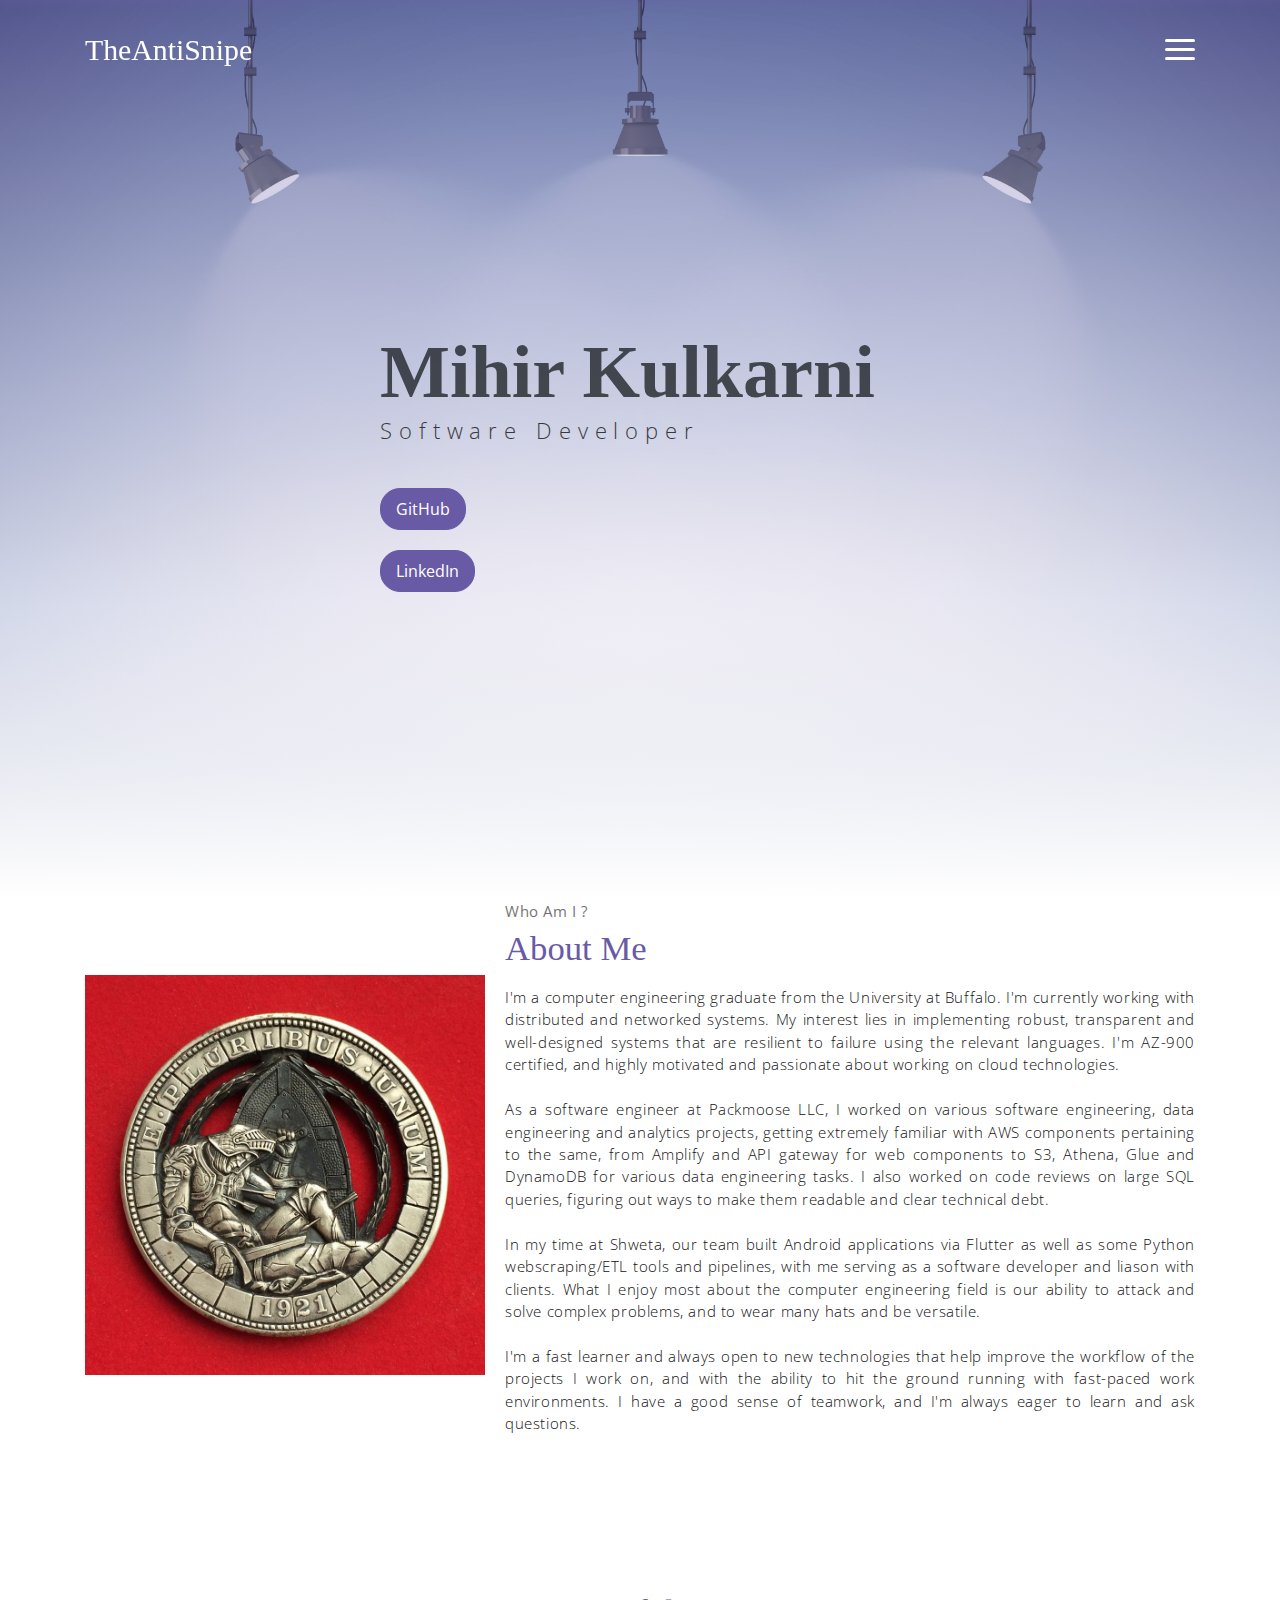
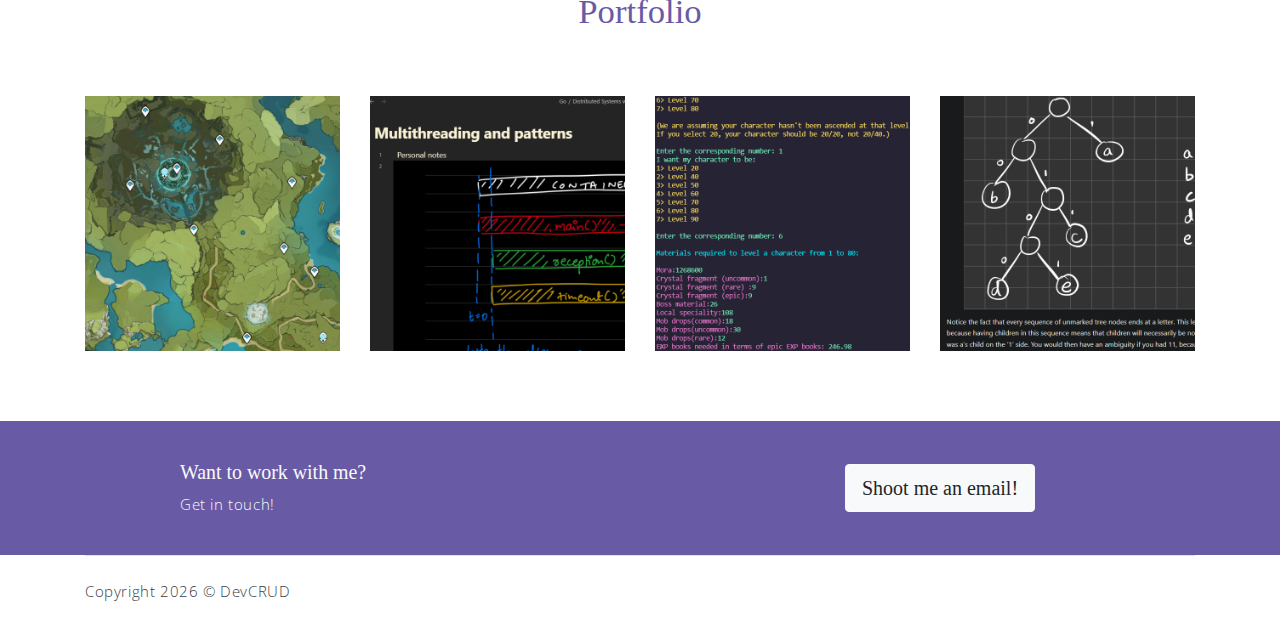
<file: public_html/index.html>
<!DOCTYPE html>
<html lang="en">
<head>
	<meta charset="utf-8">
    <meta name="viewport" content="width=device-width, initial-scale=1, shrink-to-fit=no">
    <meta name="description" content="Start your development with Meyawo landing page.">
    <meta name="author" content="Devcrud">
    <title>Mihir Kulkarni</title>
    <!-- font icons -->
    <link rel="stylesheet" href="assets/vendors/themify-icons/css/themify-icons.css">
    <!-- Bootstrap + Meyawo main styles -->
	<link rel="stylesheet" href="assets/css/meyawo.css">
    <!--Icon-->
    <link rel="icon" href="https://avatars.githubusercontent.com/u/38178591?v=4">
</head>
<body data-spy="scroll" data-target=".navbar" data-offset="40" id="home">

    <!-- Page Navbar -->
    <nav class="custom-navbar" data-spy="affix" data-offset-top="20">
        <div class="container">
            <a class="logo" href="#">TheAntiSnipe</a>         
            <ul class="nav">
                <li class="item">
                    <a class="link" href="#home">Home</a>
                </li>
                <li class="item">
                    <a class="link" href="#about">About</a>
                </li>
                <li class="item">
                    <a class="link" href="#portfolio">Portfolio</a>
                </li>
            </ul>
            <a href="javascript:void(0)" id="nav-toggle" class="hamburger hamburger--elastic">
                <div class="hamburger-box">
                  <div class="hamburger-inner"></div>
                </div>
            </a>
        </div>          
    </nav><!-- End of Page Navbar -->

    <!-- page header -->
    <header id="home" class="header">
        <div class="overlay"></div>
        <div class="header-content container">
            <h1 class="header-title">
                <span class="down">Mihir Kulkarni</span>
            </h1>
            <p class="header-subtitle">Software Developer</p>            
            <form action="https://github.com/TheAntiSnipe">
                <button class="btn btn-primary">GitHub</button>
            </form>
            <form action="https://linkedin.com/in/mihir-p-kulkarni">
                <button class="btn btn-primary">LinkedIn</button>
            </form>
        </div>              
    </header><!-- end of page header -->

    <!-- about section -->
    <section class="section pt-0" id="about">
        <!-- container -->
        <div class="container text-center">
            <!-- about wrapper -->
            <div class="about">
                <div class="about-img-holder">
                    <img src="assets/imgs/man.jpg" class="about-img" alt="Download free bootstrap 4 landing page, free boootstrap 4 templates, Download free bootstrap 4.1 landing page, free boootstrap 4.1.1 templates, meyawo Landing page">
                </div>
                <div class="about-caption">
                    <p class="section-subtitle">Who Am I ?</p>
                    <h2 class="section-title mb-3">About Me</h2>
                    <p align="justify">
                        I'm a computer engineering graduate from the University at Buffalo. I'm currently working with distributed and networked systems. My interest lies in implementing robust, transparent and well-designed systems that are resilient to failure using the relevant languages. I'm AZ-900 certified, and highly motivated and passionate about working on cloud technologies.
                        <br><br>As a software engineer at Packmoose LLC, I worked on various software engineering, data engineering and analytics projects, getting extremely familiar with AWS components pertaining to the same, from Amplify and API gateway for web components to S3, Athena, Glue and DynamoDB for various data engineering tasks. I also worked on code reviews on large SQL queries, figuring out ways to make them readable and clear technical debt.<br><br>In my time at Shweta, our team built Android applications via Flutter as well as some Python webscraping/ETL tools and pipelines, with me serving as a software developer and liason with clients. What I enjoy most about the computer engineering field is our ability to attack and solve complex problems, and to wear many hats and be versatile.
                        <br><br>I'm a fast learner and always open to new technologies that help improve the workflow of the projects I work on, and with the ability to hit the ground running with fast-paced work environments. I have a good sense of teamwork, and I'm always eager to learn and ask questions.
                    </p>
                    <!-- <form method="get" action="assets/Files/TAS - SDE.pdf">
                    <button class="btn-rounded btn btn-outline-primary mt-4">Download CV</button>
                </form> -->
                </div>              
            </div><!-- end of about wrapper -->
        </div><!-- end of container -->
    </section> <!-- end of about section -->

    <!-- portfolio section -->
    <section class="section" id="portfolio">
        <div class="container text-center">
            <h6 class="section-title mb-6">Portfolio</h6>
            <!-- row -->
            <div class="row">
                <div class="col-md-3">
                    <a href="https://theantisnipe.github.io/marauders-map/" class="portfolio-card">
                        <img src="assets/imgs/folio-1.png" class="portfolio-card-img" alt="Download free bootstrap 4 landing page, free boootstrap 4 templates, Download free bootstrap 4.1 landing page, free boootstrap 4.1.1 templates, meyawo Landing page">    
                        <span class="portfolio-card-overlay">
                            <span class="portfolio-card-caption">
                                <h4>Web Design</h5>
                                <p class="font-weight-normal">An interactive map built with leaflet.js</p>
                            </span>                         
                        </span>                     
                    </a>
                </div>
                <div class="col-md-3">
                    <a href="https://github.com/TheAntiSnipe/go-vault" class="portfolio-card">
                        <img class="portfolio-card-img" src="assets/imgs/folio-2.png" class="img-responsive rounded" alt="Download free bootstrap 4 landing page, free boootstrap 4 templates, Download free bootstrap 4.1 landing page, free boootstrap 4.1.1 templates, meyawo Landing page">
                        <span class="portfolio-card-overlay">
                            <span class="portfolio-card-caption">
                                <h4>Knowledge base</h5>
                                <p class="font-weight-normal">An open-source collection of Go notes</p>
                            </span>                         
                        </span>                         
                    </a>
                </div>
                <div class="col-md-3">
                    <a href="https://github.com/TheAntiSnipe/genshin-db-personal" class="portfolio-card">
                        <img class="portfolio-card-img" src="assets/imgs/folio-3.png" class="img-responsive rounded" alt="Download free bootstrap 4 landing page, free boootstrap 4 templates, Download free bootstrap 4.1 landing page, free boootstrap 4.1.1 templates, meyawo Landing page">    
                        <span class="portfolio-card-overlay">
                            <span class="portfolio-card-caption">
                                <h4>CLI app</h5>
                                <p class="font-weight-normal">A materials calculation sheet for personal use.</p>
                            </span>                         
                        </span>                     
                    </a>
                </div>
                <div class="col-md-3">
                    <a href="https://theantisnipe.github.io/Classical-algorithms/algorithm-basics.html" class="portfolio-card">
                        <img class="portfolio-card-img" src="assets/imgs/folio-4.png" class="img-responsive rounded" alt="Download free bootstrap 4 landing page, free boootstrap 4 templates, Download free bootstrap 4.1 landing page, free boootstrap 4.1.1 templates, meyawo Landing page">    
                        <span class="portfolio-card-overlay">
                            <span class="portfolio-card-caption">
                                <h4>Classical algorithms</h5>
                                <p class="font-weight-normal">A blog about classical algorithms.</p>
                            </span>                         
                        </span>                     
                    </a>
                </div>
            </div><!-- end of row -->
        </div><!-- end of container -->
    </section> <!-- end of portfolio section -->

    <!-- section -->
    <section class="section-sm bg-primary">
        <!-- container -->
        <div class="container text-center text-sm-left">
            <!-- row -->
            <div class="row align-items-center">
                <div class="col-sm offset-md-1 mb-4 mb-md-0">
                    <h6 class="title text-light">Want to work with me?</h6>
                    <p class="m-0 text-light">Get in touch!</p>
                </div>
                <div class="col-sm offset-sm-2 offset-md-3">
                    <form method="get" action="mailto:mihirpra@buffalo.edu">
                    <button class="btn btn-lg my-font btn-light rounded">Shoot me an email!</button>
                </form>
                </div>
            </div> <!-- end of row -->
        </div> <!-- end of container -->
    </section> <!-- end of section -->
  
    <div class="container">
        <footer class="footer">       
            <p class="mb-0">Copyright <script>document.write(new Date().getFullYear())</script> &copy; <a href="http://www.devcrud.com">DevCRUD</a></p>
        </footer>
    </div> <!-- end of page footer -->
	
	<!-- core  -->
    <script src="assets/vendors/jquery/jquery-3.4.1.js"></script>
    <script src="assets/vendors/bootstrap/bootstrap.bundle.js"></script>

    <!-- bootstrap 3 affix -->
	<script src="assets/vendors/bootstrap/bootstrap.affix.js"></script>

    <!-- Meyawo js -->
    <script src="assets/js/meyawo.js"></script>

</body>
</html>
</file>
<file: public_html/assets/vendors/themify-icons/css/themify-icons.css>
@font-face {
	font-family: 'themify';
	src:url("../fonts/themify.eot?-fvbane");
	src:url("../fonts/themify.eot?#iefix-fvbane") format("embedded-opentype"),
		url("../fonts/themify.woff?-fvbane") format("woff"),
		url("../fonts/themify.ttf?-fvbane") format("truetype"),
		url("../fonts/themify.svg?-fvbane#themify") format("svg");
	font-weight: normal;
	font-style: normal;
}

[class^="ti-"], [class*=" ti-"] {
	font-family: 'themify';
	speak: none;
	font-style: normal;
	font-weight: normal;
	font-variant: normal;
	text-transform: none;
	line-height: 1;

	/* Better Font Rendering =========== */
	-webkit-font-smoothing: antialiased;
	-moz-osx-font-smoothing: grayscale;
}

.ti-wand:before {
	content: "\e600";
}
.ti-volume:before {
	content: "\e601";
}
.ti-user:before {
	content: "\e602";
}
.ti-unlock:before {
	content: "\e603";
}
.ti-unlink:before {
	content: "\e604";
}
.ti-trash:before {
	content: "\e605";
}
.ti-thought:before {
	content: "\e606";
}
.ti-target:before {
	content: "\e607";
}
.ti-tag:before {
	content: "\e608";
}
.ti-tablet:before {
	content: "\e609";
}
.ti-star:before {
	content: "\e60a";
}
.ti-spray:before {
	content: "\e60b";
}
.ti-signal:before {
	content: "\e60c";
}
.ti-shopping-cart:before {
	content: "\e60d";
}
.ti-shopping-cart-full:before {
	content: "\e60e";
}
.ti-settings:before {
	content: "\e60f";
}
.ti-search:before {
	content: "\e610";
}
.ti-zoom-in:before {
	content: "\e611";
}
.ti-zoom-out:before {
	content: "\e612";
}
.ti-cut:before {
	content: "\e613";
}
.ti-ruler:before {
	content: "\e614";
}
.ti-ruler-pencil:before {
	content: "\e615";
}
.ti-ruler-alt:before {
	content: "\e616";
}
.ti-bookmark:before {
	content: "\e617";
}
.ti-bookmark-alt:before {
	content: "\e618";
}
.ti-reload:before {
	content: "\e619";
}
.ti-plus:before {
	content: "\e61a";
}
.ti-pin:before {
	content: "\e61b";
}
.ti-pencil:before {
	content: "\e61c";
}
.ti-pencil-alt:before {
	content: "\e61d";
}
.ti-paint-roller:before {
	content: "\e61e";
}
.ti-paint-bucket:before {
	content: "\e61f";
}
.ti-na:before {
	content: "\e620";
}
.ti-mobile:before {
	content: "\e621";
}
.ti-minus:before {
	content: "\e622";
}
.ti-medall:before {
	content: "\e623";
}
.ti-medall-alt:before {
	content: "\e624";
}
.ti-marker:before {
	content: "\e625";
}
.ti-marker-alt:before {
	content: "\e626";
}
.ti-arrow-up:before {
	content: "\e627";
}
.ti-arrow-right:before {
	content: "\e628";
}
.ti-arrow-left:before {
	content: "\e629";
}
.ti-arrow-down:before {
	content: "\e62a";
}
.ti-lock:before {
	content: "\e62b";
}
.ti-location-arrow:before {
	content: "\e62c";
}
.ti-link:before {
	content: "\e62d";
}
.ti-layout:before {
	content: "\e62e";
}
.ti-layers:before {
	content: "\e62f";
}
.ti-layers-alt:before {
	content: "\e630";
}
.ti-key:before {
	content: "\e631";
}
.ti-import:before {
	content: "\e632";
}
.ti-image:before {
	content: "\e633";
}
.ti-heart:before {
	content: "\e634";
}
.ti-heart-broken:before {
	content: "\e635";
}
.ti-hand-stop:before {
	content: "\e636";
}
.ti-hand-open:before {
	content: "\e637";
}
.ti-hand-drag:before {
	content: "\e638";
}
.ti-folder:before {
	content: "\e639";
}
.ti-flag:before {
	content: "\e63a";
}
.ti-flag-alt:before {
	content: "\e63b";
}
.ti-flag-alt-2:before {
	content: "\e63c";
}
.ti-eye:before {
	content: "\e63d";
}
.ti-export:before {
	content: "\e63e";
}
.ti-exchange-vertical:before {
	content: "\e63f";
}
.ti-desktop:before {
	content: "\e640";
}
.ti-cup:before {
	content: "\e641";
}
.ti-crown:before {
	content: "\e642";
}
.ti-comments:before {
	content: "\e643";
}
.ti-comment:before {
	content: "\e644";
}
.ti-comment-alt:before {
	content: "\e645";
}
.ti-close:before {
	content: "\e646";
}
.ti-clip:before {
	content: "\e647";
}
.ti-angle-up:before {
	content: "\e648";
}
.ti-angle-right:before {
	content: "\e649";
}
.ti-angle-left:before {
	content: "\e64a";
}
.ti-angle-down:before {
	content: "\e64b";
}
.ti-check:before {
	content: "\e64c";
}
.ti-check-box:before {
	content: "\e64d";
}
.ti-camera:before {
	content: "\e64e";
}
.ti-announcement:before {
	content: "\e64f";
}
.ti-brush:before {
	content: "\e650";
}
.ti-briefcase:before {
	content: "\e651";
}
.ti-bolt:before {
	content: "\e652";
}
.ti-bolt-alt:before {
	content: "\e653";
}
.ti-blackboard:before {
	content: "\e654";
}
.ti-bag:before {
	content: "\e655";
}
.ti-move:before {
	content: "\e656";
}
.ti-arrows-vertical:before {
	content: "\e657";
}
.ti-arrows-horizontal:before {
	content: "\e658";
}
.ti-fullscreen:before {
	content: "\e659";
}
.ti-arrow-top-right:before {
	content: "\e65a";
}
.ti-arrow-top-left:before {
	content: "\e65b";
}
.ti-arrow-circle-up:before {
	content: "\e65c";
}
.ti-arrow-circle-right:before {
	content: "\e65d";
}
.ti-arrow-circle-left:before {
	content: "\e65e";
}
.ti-arrow-circle-down:before {
	content: "\e65f";
}
.ti-angle-double-up:before {
	content: "\e660";
}
.ti-angle-double-right:before {
	content: "\e661";
}
.ti-angle-double-left:before {
	content: "\e662";
}
.ti-angle-double-down:before {
	content: "\e663";
}
.ti-zip:before {
	content: "\e664";
}
.ti-world:before {
	content: "\e665";
}
.ti-wheelchair:before {
	content: "\e666";
}
.ti-view-list:before {
	content: "\e667";
}
.ti-view-list-alt:before {
	content: "\e668";
}
.ti-view-grid:before {
	content: "\e669";
}
.ti-uppercase:before {
	content: "\e66a";
}
.ti-upload:before {
	content: "\e66b";
}
.ti-underline:before {
	content: "\e66c";
}
.ti-truck:before {
	content: "\e66d";
}
.ti-timer:before {
	content: "\e66e";
}
.ti-ticket:before {
	content: "\e66f";
}
.ti-thumb-up:before {
	content: "\e670";
}
.ti-thumb-down:before {
	content: "\e671";
}
.ti-text:before {
	content: "\e672";
}
.ti-stats-up:before {
	content: "\e673";
}
.ti-stats-down:before {
	content: "\e674";
}
.ti-split-v:before {
	content: "\e675";
}
.ti-split-h:before {
	content: "\e676";
}
.ti-smallcap:before {
	content: "\e677";
}
.ti-shine:before {
	content: "\e678";
}
.ti-shift-right:before {
	content: "\e679";
}
.ti-shift-left:before {
	content: "\e67a";
}
.ti-shield:before {
	content: "\e67b";
}
.ti-notepad:before {
	content: "\e67c";
}
.ti-server:before {
	content: "\e67d";
}
.ti-quote-right:before {
	content: "\e67e";
}
.ti-quote-left:before {
	content: "\e67f";
}
.ti-pulse:before {
	content: "\e680";
}
.ti-printer:before {
	content: "\e681";
}
.ti-power-off:before {
	content: "\e682";
}
.ti-plug:before {
	content: "\e683";
}
.ti-pie-chart:before {
	content: "\e684";
}
.ti-paragraph:before {
	content: "\e685";
}
.ti-panel:before {
	content: "\e686";
}
.ti-package:before {
	content: "\e687";
}
.ti-music:before {
	content: "\e688";
}
.ti-music-alt:before {
	content: "\e689";
}
.ti-mouse:before {
	content: "\e68a";
}
.ti-mouse-alt:before {
	content: "\e68b";
}
.ti-money:before {
	content: "\e68c";
}
.ti-microphone:before {
	content: "\e68d";
}
.ti-menu:before {
	content: "\e68e";
}
.ti-menu-alt:before {
	content: "\e68f";
}
.ti-map:before {
	content: "\e690";
}
.ti-map-alt:before {
	content: "\e691";
}
.ti-loop:before {
	content: "\e692";
}
.ti-location-pin:before {
	content: "\e693";
}
.ti-list:before {
	content: "\e694";
}
.ti-light-bulb:before {
	content: "\e695";
}
.ti-Italic:before {
	content: "\e696";
}
.ti-info:before {
	content: "\e697";
}
.ti-infinite:before {
	content: "\e698";
}
.ti-id-badge:before {
	content: "\e699";
}
.ti-hummer:before {
	content: "\e69a";
}
.ti-home:before {
	content: "\e69b";
}
.ti-help:before {
	content: "\e69c";
}
.ti-headphone:before {
	content: "\e69d";
}
.ti-harddrives:before {
	content: "\e69e";
}
.ti-harddrive:before {
	content: "\e69f";
}
.ti-gift:before {
	content: "\e6a0";
}
.ti-game:before {
	content: "\e6a1";
}
.ti-filter:before {
	content: "\e6a2";
}
.ti-files:before {
	content: "\e6a3";
}
.ti-file:before {
	content: "\e6a4";
}
.ti-eraser:before {
	content: "\e6a5";
}
.ti-envelope:before {
	content: "\e6a6";
}
.ti-download:before {
	content: "\e6a7";
}
.ti-direction:before {
	content: "\e6a8";
}
.ti-direction-alt:before {
	content: "\e6a9";
}
.ti-dashboard:before {
	content: "\e6aa";
}
.ti-control-stop:before {
	content: "\e6ab";
}
.ti-control-shuffle:before {
	content: "\e6ac";
}
.ti-control-play:before {
	content: "\e6ad";
}
.ti-control-pause:before {
	content: "\e6ae";
}
.ti-control-forward:before {
	content: "\e6af";
}
.ti-control-backward:before {
	content: "\e6b0";
}
.ti-cloud:before {
	content: "\e6b1";
}
.ti-cloud-up:before {
	content: "\e6b2";
}
.ti-cloud-down:before {
	content: "\e6b3";
}
.ti-clipboard:before {
	content: "\e6b4";
}
.ti-car:before {
	content: "\e6b5";
}
.ti-calendar:before {
	content: "\e6b6";
}
.ti-book:before {
	content: "\e6b7";
}
.ti-bell:before {
	content: "\e6b8";
}
.ti-basketball:before {
	content: "\e6b9";
}
.ti-bar-chart:before {
	content: "\e6ba";
}
.ti-bar-chart-alt:before {
	content: "\e6bb";
}
.ti-back-right:before {
	content: "\e6bc";
}
.ti-back-left:before {
	content: "\e6bd";
}
.ti-arrows-corner:before {
	content: "\e6be";
}
.ti-archive:before {
	content: "\e6bf";
}
.ti-anchor:before {
	content: "\e6c0";
}
.ti-align-right:before {
	content: "\e6c1";
}
.ti-align-left:before {
	content: "\e6c2";
}
.ti-align-justify:before {
	content: "\e6c3";
}
.ti-align-center:before {
	content: "\e6c4";
}
.ti-alert:before {
	content: "\e6c5";
}
.ti-alarm-clock:before {
	content: "\e6c6";
}
.ti-agenda:before {
	content: "\e6c7";
}
.ti-write:before {
	content: "\e6c8";
}
.ti-window:before {
	content: "\e6c9";
}
.ti-widgetized:before {
	content: "\e6ca";
}
.ti-widget:before {
	content: "\e6cb";
}
.ti-widget-alt:before {
	content: "\e6cc";
}
.ti-wallet:before {
	content: "\e6cd";
}
.ti-video-clapper:before {
	content: "\e6ce";
}
.ti-video-camera:before {
	content: "\e6cf";
}
.ti-vector:before {
	content: "\e6d0";
}
.ti-themify-logo:before {
	content: "\e6d1";
}
.ti-themify-favicon:before {
	content: "\e6d2";
}
.ti-themify-favicon-alt:before {
	content: "\e6d3";
}
.ti-support:before {
	content: "\e6d4";
}
.ti-stamp:before {
	content: "\e6d5";
}
.ti-split-v-alt:before {
	content: "\e6d6";
}
.ti-slice:before {
	content: "\e6d7";
}
.ti-shortcode:before {
	content: "\e6d8";
}
.ti-shift-right-alt:before {
	content: "\e6d9";
}
.ti-shift-left-alt:before {
	content: "\e6da";
}
.ti-ruler-alt-2:before {
	content: "\e6db";
}
.ti-receipt:before {
	content: "\e6dc";
}
.ti-pin2:before {
	content: "\e6dd";
}
.ti-pin-alt:before {
	content: "\e6de";
}
.ti-pencil-alt2:before {
	content: "\e6df";
}
.ti-palette:before {
	content: "\e6e0";
}
.ti-more:before {
	content: "\e6e1";
}
.ti-more-alt:before {
	content: "\e6e2";
}
.ti-microphone-alt:before {
	content: "\e6e3";
}
.ti-magnet:before {
	content: "\e6e4";
}
.ti-line-double:before {
	content: "\e6e5";
}
.ti-line-dotted:before {
	content: "\e6e6";
}
.ti-line-dashed:before {
	content: "\e6e7";
}
.ti-layout-width-full:before {
	content: "\e6e8";
}
.ti-layout-width-default:before {
	content: "\e6e9";
}
.ti-layout-width-default-alt:before {
	content: "\e6ea";
}
.ti-layout-tab:before {
	content: "\e6eb";
}
.ti-layout-tab-window:before {
	content: "\e6ec";
}
.ti-layout-tab-v:before {
	content: "\e6ed";
}
.ti-layout-tab-min:before {
	content: "\e6ee";
}
.ti-layout-slider:before {
	content: "\e6ef";
}
.ti-layout-slider-alt:before {
	content: "\e6f0";
}
.ti-layout-sidebar-right:before {
	content: "\e6f1";
}
.ti-layout-sidebar-none:before {
	content: "\e6f2";
}
.ti-layout-sidebar-left:before {
	content: "\e6f3";
}
.ti-layout-placeholder:before {
	content: "\e6f4";
}
.ti-layout-menu:before {
	content: "\e6f5";
}
.ti-layout-menu-v:before {
	content: "\e6f6";
}
.ti-layout-menu-separated:before {
	content: "\e6f7";
}
.ti-layout-menu-full:before {
	content: "\e6f8";
}
.ti-layout-media-right-alt:before {
	content: "\e6f9";
}
.ti-layout-media-right:before {
	content: "\e6fa";
}
.ti-layout-media-overlay:before {
	content: "\e6fb";
}
.ti-layout-media-overlay-alt:before {
	content: "\e6fc";
}
.ti-layout-media-overlay-alt-2:before {
	content: "\e6fd";
}
.ti-layout-media-left-alt:before {
	content: "\e6fe";
}
.ti-layout-media-left:before {
	content: "\e6ff";
}
.ti-layout-media-center-alt:before {
	content: "\e700";
}
.ti-layout-media-center:before {
	content: "\e701";
}
.ti-layout-list-thumb:before {
	content: "\e702";
}
.ti-layout-list-thumb-alt:before {
	content: "\e703";
}
.ti-layout-list-post:before {
	content: "\e704";
}
.ti-layout-list-large-image:before {
	content: "\e705";
}
.ti-layout-line-solid:before {
	content: "\e706";
}
.ti-layout-grid4:before {
	content: "\e707";
}
.ti-layout-grid3:before {
	content: "\e708";
}
.ti-layout-grid2:before {
	content: "\e709";
}
.ti-layout-grid2-thumb:before {
	content: "\e70a";
}
.ti-layout-cta-right:before {
	content: "\e70b";
}
.ti-layout-cta-left:before {
	content: "\e70c";
}
.ti-layout-cta-center:before {
	content: "\e70d";
}
.ti-layout-cta-btn-right:before {
	content: "\e70e";
}
.ti-layout-cta-btn-left:before {
	content: "\e70f";
}
.ti-layout-column4:before {
	content: "\e710";
}
.ti-layout-column3:before {
	content: "\e711";
}
.ti-layout-column2:before {
	content: "\e712";
}
.ti-layout-accordion-separated:before {
	content: "\e713";
}
.ti-layout-accordion-merged:before {
	content: "\e714";
}
.ti-layout-accordion-list:before {
	content: "\e715";
}
.ti-ink-pen:before {
	content: "\e716";
}
.ti-info-alt:before {
	content: "\e717";
}
.ti-help-alt:before {
	content: "\e718";
}
.ti-headphone-alt:before {
	content: "\e719";
}
.ti-hand-point-up:before {
	content: "\e71a";
}
.ti-hand-point-right:before {
	content: "\e71b";
}
.ti-hand-point-left:before {
	content: "\e71c";
}
.ti-hand-point-down:before {
	content: "\e71d";
}
.ti-gallery:before {
	content: "\e71e";
}
.ti-face-smile:before {
	content: "\e71f";
}
.ti-face-sad:before {
	content: "\e720";
}
.ti-credit-card:before {
	content: "\e721";
}
.ti-control-skip-forward:before {
	content: "\e722";
}
.ti-control-skip-backward:before {
	content: "\e723";
}
.ti-control-record:before {
	content: "\e724";
}
.ti-control-eject:before {
	content: "\e725";
}
.ti-comments-smiley:before {
	content: "\e726";
}
.ti-brush-alt:before {
	content: "\e727";
}
.ti-youtube:before {
	content: "\e728";
}
.ti-vimeo:before {
	content: "\e729";
}
.ti-twitter:before {
	content: "\e72a";
}
.ti-time:before {
	content: "\e72b";
}
.ti-tumblr:before {
	content: "\e72c";
}
.ti-skype:before {
	content: "\e72d";
}
.ti-share:before {
	content: "\e72e";
}
.ti-share-alt:before {
	content: "\e72f";
}
.ti-rocket:before {
	content: "\e730";
}
.ti-pinterest:before {
	content: "\e731";
}
.ti-new-window:before {
	content: "\e732";
}
.ti-microsoft:before {
	content: "\e733";
}
.ti-list-ol:before {
	content: "\e734";
}
.ti-linkedin:before {
	content: "\e735";
}
.ti-layout-sidebar-2:before {
	content: "\e736";
}
.ti-layout-grid4-alt:before {
	content: "\e737";
}
.ti-layout-grid3-alt:before {
	content: "\e738";
}
.ti-layout-grid2-alt:before {
	content: "\e739";
}
.ti-layout-column4-alt:before {
	content: "\e73a";
}
.ti-layout-column3-alt:before {
	content: "\e73b";
}
.ti-layout-column2-alt:before {
	content: "\e73c";
}
.ti-instagram:before {
	content: "\e73d";
}
.ti-google:before {
	content: "\e73e";
}
.ti-github:before {
	content: "\e73f";
}
.ti-flickr:before {
	content: "\e740";
}
.ti-facebook:before {
	content: "\e741";
}
.ti-dropbox:before {
	content: "\e742";
}
.ti-dribbble:before {
	content: "\e743";
}
.ti-apple:before {
	content: "\e744";
}
.ti-android:before {
	content: "\e745";
}
.ti-save:before {
	content: "\e746";
}
.ti-save-alt:before {
	content: "\e747";
}
.ti-yahoo:before {
	content: "\e748";
}
.ti-wordpress:before {
	content: "\e749";
}
.ti-vimeo-alt:before {
	content: "\e74a";
}
.ti-twitter-alt:before {
	content: "\e74b";
}
.ti-tumblr-alt:before {
	content: "\e74c";
}
.ti-trello:before {
	content: "\e74d";
}
.ti-stack-overflow:before {
	content: "\e74e";
}
.ti-soundcloud:before {
	content: "\e74f";
}
.ti-sharethis:before {
	content: "\e750";
}
.ti-sharethis-alt:before {
	content: "\e751";
}
.ti-reddit:before {
	content: "\e752";
}
.ti-pinterest-alt:before {
	content: "\e753";
}
.ti-microsoft-alt:before {
	content: "\e754";
}
.ti-linux:before {
	content: "\e755";
}
.ti-jsfiddle:before {
	content: "\e756";
}
.ti-joomla:before {
	content: "\e757";
}
.ti-html5:before {
	content: "\e758";
}
.ti-flickr-alt:before {
	content: "\e759";
}
.ti-email:before {
	content: "\e75a";
}
.ti-drupal:before {
	content: "\e75b";
}
.ti-dropbox-alt:before {
	content: "\e75c";
}
.ti-css3:before {
	content: "\e75d";
}
.ti-rss:before {
	content: "\e75e";
}
.ti-rss-alt:before {
	content: "\e75f";
}
</file>
<file: public_html/assets/css/meyawo.css>
@charset "UTF-8";
/*!
=========================================================
* Meyawo Landing page
=========================================================

* Copyright: 2019 DevCRUD (https://devcrud.com)
* Licensed: (https://devcrud.com/licenses)
* Coded by www.devcrud.com

=========================================================

* The above copyright notice and this permission notice shall be included in all copies or substantial portions of the Software.
*/
@import url("https://fonts.googleapis.com/css?family=Baloo+Paaji|Open+Sans:300,300i,400,400i,600,600i,700,700i");
:root {
  --blue: #1e549f;
  --indigo: #695aa6;
  --purple: #6f42c1;
  --pink: #e83e8c;
  --red: #ec185d;
  --orange: #ff6d02;
  --yellow: #ffc107;
  --green: #1bb74f;
  --teal: #20c997;
  --cyan: #17a2b8;
  --white: #fff;
  --gray: #6c757d;
  --gray-dark: #393e46;
  --primary: #695aa6;
  --secondary: #393e46;
  --success: #1bb74f;
  --info: #17a2b8;
  --warning: #ff6d02;
  --danger: #ec185d;
  --light: #f8f9fa;
  --dark: #212529;
  --breakpoint-xs: 0;
  --breakpoint-sm: 576px;
  --breakpoint-md: 768px;
  --breakpoint-lg: 992px;
  --breakpoint-xl: 1200px;
  --font-family-sans-serif: "Open Sans", sans-serif;
  --font-family-monospace: SFMono-Regular, Menlo, Monaco, Consolas, "Liberation Mono", "Courier New", monospace;
}

*,
*::before,
*::after {
  box-sizing: border-box;
}

html {
  font-family: sans-serif;
  line-height: 1.15;
  -webkit-text-size-adjust: 100%;
  -webkit-tap-highlight-color: rgba(0, 0, 0, 0);
}

article, aside, figcaption, figure, footer, header, hgroup, main, nav, section {
  display: block;
}

body {
  margin: 0;
  font-family: "Open Sans", sans-serif;
  font-size: 1rem;
  font-weight: 400;
  line-height: 1.5;
  color: #212529;
  text-align: left;
  background-color: #fff;
}

[tabindex="-1"]:focus {
  outline: 0 !important;
}

hr {
  box-sizing: content-box;
  height: 0;
  overflow: visible;
}

h1, h2, h3, h4, h5, h6 {
  margin-top: 0;
  margin-bottom: 0.5rem;
}

p {
  margin-top: 0;
  margin-bottom: 1rem;
}

abbr[title],
abbr[data-original-title] {
  text-decoration: underline;
  -webkit-text-decoration: underline dotted;
          text-decoration: underline dotted;
  cursor: help;
  border-bottom: 0;
  -webkit-text-decoration-skip-ink: none;
          text-decoration-skip-ink: none;
}

address {
  margin-bottom: 1rem;
  font-style: normal;
  line-height: inherit;
}

ol,
ul,
dl {
  margin-top: 0;
  margin-bottom: 1rem;
}

ol ol,
ul ul,
ol ul,
ul ol {
  margin-bottom: 0;
}

dt {
  font-weight: 700;
}

dd {
  margin-bottom: .5rem;
  margin-left: 0;
}

blockquote {
  margin: 0 0 1rem;
}

b,
strong {
  font-weight: bolder;
}

small {
  font-size: 80%;
}

sub,
sup {
  position: relative;
  font-size: 75%;
  line-height: 0;
  vertical-align: baseline;
}

sub {
  bottom: -.25em;
}

sup {
  top: -.5em;
}

a {
  color: #695aa6;
  text-decoration: none;
  background-color: transparent;
}

a:hover {
  color: #493f75;
  text-decoration: none;
}

a:not([href]):not([tabindex]) {
  color: inherit;
  text-decoration: none;
}

a:not([href]):not([tabindex]):hover, a:not([href]):not([tabindex]):focus {
  color: inherit;
  text-decoration: none;
}

a:not([href]):not([tabindex]):focus {
  outline: 0;
}

pre,
code,
kbd,
samp {
  font-family: SFMono-Regular, Menlo, Monaco, Consolas, "Liberation Mono", "Courier New", monospace;
  font-size: 1em;
}

pre {
  margin-top: 0;
  margin-bottom: 1rem;
  overflow: auto;
}

figure {
  margin: 0 0 1rem;
}

img {
  vertical-align: middle;
  border-style: none;
}

svg {
  overflow: hidden;
  vertical-align: middle;
}

table {
  border-collapse: collapse;
}

caption {
  padding-top: 0.75rem;
  padding-bottom: 0.75rem;
  color: #6c757d;
  text-align: left;
  caption-side: bottom;
}

th {
  text-align: inherit;
}

label {
  display: inline-block;
  margin-bottom: 0.5rem;
}

button {
  border-radius: 0;
}

button:focus {
  outline: 1px dotted;
  outline: 5px auto -webkit-focus-ring-color;
}

input,
button,
select,
optgroup,
textarea {
  margin: 0;
  font-family: inherit;
  font-size: inherit;
  line-height: inherit;
}

button,
input {
  overflow: visible;
}

button,
select {
  text-transform: none;
}

select {
  word-wrap: normal;
}

button,
[type="button"],
[type="reset"],
[type="submit"] {
  -webkit-appearance: button;
}

button:not(:disabled),
[type="button"]:not(:disabled),
[type="reset"]:not(:disabled),
[type="submit"]:not(:disabled) {
  cursor: pointer;
}

button::-moz-focus-inner,
[type="button"]::-moz-focus-inner,
[type="reset"]::-moz-focus-inner,
[type="submit"]::-moz-focus-inner {
  padding: 0;
  border-style: none;
}

input[type="radio"],
input[type="checkbox"] {
  box-sizing: border-box;
  padding: 0;
}

input[type="date"],
input[type="time"],
input[type="datetime-local"],
input[type="month"] {
  -webkit-appearance: listbox;
}

textarea {
  overflow: auto;
  resize: vertical;
}

fieldset {
  min-width: 0;
  padding: 0;
  margin: 0;
  border: 0;
}

legend {
  display: block;
  width: 100%;
  max-width: 100%;
  padding: 0;
  margin-bottom: .5rem;
  font-size: 1.5rem;
  line-height: inherit;
  color: inherit;
  white-space: normal;
}

progress {
  vertical-align: baseline;
}

[type="number"]::-webkit-inner-spin-button,
[type="number"]::-webkit-outer-spin-button {
  height: auto;
}

[type="search"] {
  outline-offset: -2px;
  -webkit-appearance: none;
}

[type="search"]::-webkit-search-decoration {
  -webkit-appearance: none;
}

::-webkit-file-upload-button {
  font: inherit;
  -webkit-appearance: button;
}

output {
  display: inline-block;
}

summary {
  display: list-item;
  cursor: pointer;
}

template {
  display: none;
}

[hidden] {
  display: none !important;
}

h1, h2, h3, h4, h5, h6,
.h1, .h2, .h3, .h4, .h5, .h6 {
  margin-bottom: 0.5rem;
  font-weight: 500;
  line-height: 1.2;
}

h1, .h1 {
  font-size: 2.5rem;
}

h2, .h2 {
  font-size: 2rem;
}

h3, .h3 {
  font-size: 1.75rem;
}

h4, .h4 {
  font-size: 1.5rem;
}

h5, .h5 {
  font-size: 1.25rem;
}

h6, .h6 {
  font-size: 1rem;
}

.lead {
  font-size: 1.25rem;
  font-weight: 300;
}

.display-1 {
  font-size: 6rem;
  font-weight: 300;
  line-height: 1.2;
}

.display-2 {
  font-size: 5.5rem;
  font-weight: 300;
  line-height: 1.2;
}

.display-3 {
  font-size: 4.5rem;
  font-weight: 300;
  line-height: 1.2;
}

.display-4 {
  font-size: 3.5rem;
  font-weight: 300;
  line-height: 1.2;
}

hr {
  margin-top: 1rem;
  margin-bottom: 1rem;
  border: 0;
  border-top: 1px solid rgba(0, 0, 0, 0.1);
}

small,
.small {
  font-size: 80%;
  font-weight: 400;
}

mark,
.mark {
  padding: 0.2em;
  background-color: #fcf8e3;
}

.list-unstyled {
  padding-left: 0;
  list-style: none;
}

.list-inline {
  padding-left: 0;
  list-style: none;
}

.list-inline-item {
  display: inline-block;
}

.list-inline-item:not(:last-child) {
  margin-right: 0.5rem;
}

.initialism {
  font-size: 90%;
  text-transform: uppercase;
}

.blockquote {
  margin-bottom: 1rem;
  font-size: 1.25rem;
}

.blockquote-footer {
  display: block;
  font-size: 80%;
  color: #6c757d;
}

.blockquote-footer::before {
  content: "\2014\00A0";
}

.img-fluid {
  max-width: 100%;
  height: auto;
}

.img-thumbnail {
  padding: 0.25rem;
  background-color: #fff;
  border: 1px solid #dee2e6;
  border-radius: 0.25rem;
  max-width: 100%;
  height: auto;
}

.figure {
  display: inline-block;
}

.figure-img {
  margin-bottom: 0.5rem;
  line-height: 1;
}

.figure-caption {
  font-size: 90%;
  color: #6c757d;
}

code {
  font-size: 87.5%;
  color: #e83e8c;
  word-break: break-word;
}

a > code {
  color: inherit;
}

kbd {
  padding: 0.2rem 0.4rem;
  font-size: 87.5%;
  color: #fff;
  background-color: #212529;
  border-radius: 0.2rem;
}

kbd kbd {
  padding: 0;
  font-size: 100%;
  font-weight: 700;
}

pre {
  display: block;
  font-size: 87.5%;
  color: #212529;
}

pre code {
  font-size: inherit;
  color: inherit;
  word-break: normal;
}

.pre-scrollable {
  max-height: 340px;
  overflow-y: scroll;
}

.container {
  width: 100%;
  padding-right: 15px;
  padding-left: 15px;
  margin-right: auto;
  margin-left: auto;
}

@media (min-width: 576px) {
  .container {
    max-width: 540px;
  }
}

@media (min-width: 768px) {
  .container {
    max-width: 720px;
  }
}

@media (min-width: 992px) {
  .container {
    max-width: 960px;
  }
}

@media (min-width: 1200px) {
  .container {
    max-width: 1140px;
  }
}

.container-fluid {
  width: 100%;
  padding-right: 15px;
  padding-left: 15px;
  margin-right: auto;
  margin-left: auto;
}

.row {
  display: -webkit-box;
  display: -webkit-flex;
  display: -ms-flexbox;
  display: flex;
  -webkit-flex-wrap: wrap;
      -ms-flex-wrap: wrap;
          flex-wrap: wrap;
  margin-right: -15px;
  margin-left: -15px;
}

.no-gutters {
  margin-right: 0;
  margin-left: 0;
}

.no-gutters > .col,
.no-gutters > [class*="col-"] {
  padding-right: 0;
  padding-left: 0;
}

.col-1, .col-2, .col-3, .col-4, .col-5, .col-6, .col-7, .col-8, .col-9, .col-10, .col-11, .col-12, .col,
.col-auto, .col-sm-1, .col-sm-2, .col-sm-3, .col-sm-4, .col-sm-5, .col-sm-6, .col-sm-7, .col-sm-8, .col-sm-9, .col-sm-10, .col-sm-11, .col-sm-12, .col-sm,
.col-sm-auto, .col-md-1, .col-md-2, .col-md-3, .col-md-4, .col-md-5, .col-md-6, .col-md-7, .col-md-8, .col-md-9, .col-md-10, .col-md-11, .col-md-12, .col-md,
.col-md-auto, .col-lg-1, .col-lg-2, .col-lg-3, .col-lg-4, .col-lg-5, .col-lg-6, .col-lg-7, .col-lg-8, .col-lg-9, .col-lg-10, .col-lg-11, .col-lg-12, .col-lg,
.col-lg-auto, .col-xl-1, .col-xl-2, .col-xl-3, .col-xl-4, .col-xl-5, .col-xl-6, .col-xl-7, .col-xl-8, .col-xl-9, .col-xl-10, .col-xl-11, .col-xl-12, .col-xl,
.col-xl-auto {
  position: relative;
  width: 100%;
  padding-right: 15px;
  padding-left: 15px;
}

.col {
  -webkit-flex-basis: 0;
      -ms-flex-preferred-size: 0;
          flex-basis: 0;
  -webkit-box-flex: 1;
  -webkit-flex-grow: 1;
      -ms-flex-positive: 1;
          flex-grow: 1;
  max-width: 100%;
}

.col-auto {
  -webkit-box-flex: 0;
  -webkit-flex: 0 0 auto;
      -ms-flex: 0 0 auto;
          flex: 0 0 auto;
  width: auto;
  max-width: 100%;
}

.col-1 {
  -webkit-box-flex: 0;
  -webkit-flex: 0 0 8.33333%;
      -ms-flex: 0 0 8.33333%;
          flex: 0 0 8.33333%;
  max-width: 8.33333%;
}

.col-2 {
  -webkit-box-flex: 0;
  -webkit-flex: 0 0 16.66667%;
      -ms-flex: 0 0 16.66667%;
          flex: 0 0 16.66667%;
  max-width: 16.66667%;
}

.col-3 {
  -webkit-box-flex: 0;
  -webkit-flex: 0 0 25%;
      -ms-flex: 0 0 25%;
          flex: 0 0 25%;
  max-width: 25%;
}

.col-4 {
  -webkit-box-flex: 0;
  -webkit-flex: 0 0 33.33333%;
      -ms-flex: 0 0 33.33333%;
          flex: 0 0 33.33333%;
  max-width: 33.33333%;
}

.col-5 {
  -webkit-box-flex: 0;
  -webkit-flex: 0 0 41.66667%;
      -ms-flex: 0 0 41.66667%;
          flex: 0 0 41.66667%;
  max-width: 41.66667%;
}

.col-6 {
  -webkit-box-flex: 0;
  -webkit-flex: 0 0 50%;
      -ms-flex: 0 0 50%;
          flex: 0 0 50%;
  max-width: 50%;
}

.col-7 {
  -webkit-box-flex: 0;
  -webkit-flex: 0 0 58.33333%;
      -ms-flex: 0 0 58.33333%;
          flex: 0 0 58.33333%;
  max-width: 58.33333%;
}

.col-8 {
  -webkit-box-flex: 0;
  -webkit-flex: 0 0 66.66667%;
      -ms-flex: 0 0 66.66667%;
          flex: 0 0 66.66667%;
  max-width: 66.66667%;
}

.col-9 {
  -webkit-box-flex: 0;
  -webkit-flex: 0 0 75%;
      -ms-flex: 0 0 75%;
          flex: 0 0 75%;
  max-width: 75%;
}

.col-10 {
  -webkit-box-flex: 0;
  -webkit-flex: 0 0 83.33333%;
      -ms-flex: 0 0 83.33333%;
          flex: 0 0 83.33333%;
  max-width: 83.33333%;
}

.col-11 {
  -webkit-box-flex: 0;
  -webkit-flex: 0 0 91.66667%;
      -ms-flex: 0 0 91.66667%;
          flex: 0 0 91.66667%;
  max-width: 91.66667%;
}

.col-12 {
  -webkit-box-flex: 0;
  -webkit-flex: 0 0 100%;
      -ms-flex: 0 0 100%;
          flex: 0 0 100%;
  max-width: 100%;
}

.order-first {
  -webkit-box-ordinal-group: 0;
  -webkit-order: -1;
      -ms-flex-order: -1;
          order: -1;
}

.order-last {
  -webkit-box-ordinal-group: 14;
  -webkit-order: 13;
      -ms-flex-order: 13;
          order: 13;
}

.order-0 {
  -webkit-box-ordinal-group: 1;
  -webkit-order: 0;
      -ms-flex-order: 0;
          order: 0;
}

.order-1 {
  -webkit-box-ordinal-group: 2;
  -webkit-order: 1;
      -ms-flex-order: 1;
          order: 1;
}

.order-2 {
  -webkit-box-ordinal-group: 3;
  -webkit-order: 2;
      -ms-flex-order: 2;
          order: 2;
}

.order-3 {
  -webkit-box-ordinal-group: 4;
  -webkit-order: 3;
      -ms-flex-order: 3;
          order: 3;
}

.order-4 {
  -webkit-box-ordinal-group: 5;
  -webkit-order: 4;
      -ms-flex-order: 4;
          order: 4;
}

.order-5 {
  -webkit-box-ordinal-group: 6;
  -webkit-order: 5;
      -ms-flex-order: 5;
          order: 5;
}

.order-6 {
  -webkit-box-ordinal-group: 7;
  -webkit-order: 6;
      -ms-flex-order: 6;
          order: 6;
}

.order-7 {
  -webkit-box-ordinal-group: 8;
  -webkit-order: 7;
      -ms-flex-order: 7;
          order: 7;
}

.order-8 {
  -webkit-box-ordinal-group: 9;
  -webkit-order: 8;
      -ms-flex-order: 8;
          order: 8;
}

.order-9 {
  -webkit-box-ordinal-group: 10;
  -webkit-order: 9;
      -ms-flex-order: 9;
          order: 9;
}

.order-10 {
  -webkit-box-ordinal-group: 11;
  -webkit-order: 10;
      -ms-flex-order: 10;
          order: 10;
}

.order-11 {
  -webkit-box-ordinal-group: 12;
  -webkit-order: 11;
      -ms-flex-order: 11;
          order: 11;
}

.order-12 {
  -webkit-box-ordinal-group: 13;
  -webkit-order: 12;
      -ms-flex-order: 12;
          order: 12;
}

.offset-1 {
  margin-left: 8.33333%;
}

.offset-2 {
  margin-left: 16.66667%;
}

.offset-3 {
  margin-left: 25%;
}

.offset-4 {
  margin-left: 33.33333%;
}

.offset-5 {
  margin-left: 41.66667%;
}

.offset-6 {
  margin-left: 50%;
}

.offset-7 {
  margin-left: 58.33333%;
}

.offset-8 {
  margin-left: 66.66667%;
}

.offset-9 {
  margin-left: 75%;
}

.offset-10 {
  margin-left: 83.33333%;
}

.offset-11 {
  margin-left: 91.66667%;
}

@media (min-width: 576px) {
  .col-sm {
    -webkit-flex-basis: 0;
        -ms-flex-preferred-size: 0;
            flex-basis: 0;
    -webkit-box-flex: 1;
    -webkit-flex-grow: 1;
        -ms-flex-positive: 1;
            flex-grow: 1;
    max-width: 100%;
  }
  .col-sm-auto {
    -webkit-box-flex: 0;
    -webkit-flex: 0 0 auto;
        -ms-flex: 0 0 auto;
            flex: 0 0 auto;
    width: auto;
    max-width: 100%;
  }
  .col-sm-1 {
    -webkit-box-flex: 0;
    -webkit-flex: 0 0 8.33333%;
        -ms-flex: 0 0 8.33333%;
            flex: 0 0 8.33333%;
    max-width: 8.33333%;
  }
  .col-sm-2 {
    -webkit-box-flex: 0;
    -webkit-flex: 0 0 16.66667%;
        -ms-flex: 0 0 16.66667%;
            flex: 0 0 16.66667%;
    max-width: 16.66667%;
  }
  .col-sm-3 {
    -webkit-box-flex: 0;
    -webkit-flex: 0 0 25%;
        -ms-flex: 0 0 25%;
            flex: 0 0 25%;
    max-width: 25%;
  }
  .col-sm-4 {
    -webkit-box-flex: 0;
    -webkit-flex: 0 0 33.33333%;
        -ms-flex: 0 0 33.33333%;
            flex: 0 0 33.33333%;
    max-width: 33.33333%;
  }
  .col-sm-5 {
    -webkit-box-flex: 0;
    -webkit-flex: 0 0 41.66667%;
        -ms-flex: 0 0 41.66667%;
            flex: 0 0 41.66667%;
    max-width: 41.66667%;
  }
  .col-sm-6 {
    -webkit-box-flex: 0;
    -webkit-flex: 0 0 50%;
        -ms-flex: 0 0 50%;
            flex: 0 0 50%;
    max-width: 50%;
  }
  .col-sm-7 {
    -webkit-box-flex: 0;
    -webkit-flex: 0 0 58.33333%;
        -ms-flex: 0 0 58.33333%;
            flex: 0 0 58.33333%;
    max-width: 58.33333%;
  }
  .col-sm-8 {
    -webkit-box-flex: 0;
    -webkit-flex: 0 0 66.66667%;
        -ms-flex: 0 0 66.66667%;
            flex: 0 0 66.66667%;
    max-width: 66.66667%;
  }
  .col-sm-9 {
    -webkit-box-flex: 0;
    -webkit-flex: 0 0 75%;
        -ms-flex: 0 0 75%;
            flex: 0 0 75%;
    max-width: 75%;
  }
  .col-sm-10 {
    -webkit-box-flex: 0;
    -webkit-flex: 0 0 83.33333%;
        -ms-flex: 0 0 83.33333%;
            flex: 0 0 83.33333%;
    max-width: 83.33333%;
  }
  .col-sm-11 {
    -webkit-box-flex: 0;
    -webkit-flex: 0 0 91.66667%;
        -ms-flex: 0 0 91.66667%;
            flex: 0 0 91.66667%;
    max-width: 91.66667%;
  }
  .col-sm-12 {
    -webkit-box-flex: 0;
    -webkit-flex: 0 0 100%;
        -ms-flex: 0 0 100%;
            flex: 0 0 100%;
    max-width: 100%;
  }
  .order-sm-first {
    -webkit-box-ordinal-group: 0;
    -webkit-order: -1;
        -ms-flex-order: -1;
            order: -1;
  }
  .order-sm-last {
    -webkit-box-ordinal-group: 14;
    -webkit-order: 13;
        -ms-flex-order: 13;
            order: 13;
  }
  .order-sm-0 {
    -webkit-box-ordinal-group: 1;
    -webkit-order: 0;
        -ms-flex-order: 0;
            order: 0;
  }
  .order-sm-1 {
    -webkit-box-ordinal-group: 2;
    -webkit-order: 1;
        -ms-flex-order: 1;
            order: 1;
  }
  .order-sm-2 {
    -webkit-box-ordinal-group: 3;
    -webkit-order: 2;
        -ms-flex-order: 2;
            order: 2;
  }
  .order-sm-3 {
    -webkit-box-ordinal-group: 4;
    -webkit-order: 3;
        -ms-flex-order: 3;
            order: 3;
  }
  .order-sm-4 {
    -webkit-box-ordinal-group: 5;
    -webkit-order: 4;
        -ms-flex-order: 4;
            order: 4;
  }
  .order-sm-5 {
    -webkit-box-ordinal-group: 6;
    -webkit-order: 5;
        -ms-flex-order: 5;
            order: 5;
  }
  .order-sm-6 {
    -webkit-box-ordinal-group: 7;
    -webkit-order: 6;
        -ms-flex-order: 6;
            order: 6;
  }
  .order-sm-7 {
    -webkit-box-ordinal-group: 8;
    -webkit-order: 7;
        -ms-flex-order: 7;
            order: 7;
  }
  .order-sm-8 {
    -webkit-box-ordinal-group: 9;
    -webkit-order: 8;
        -ms-flex-order: 8;
            order: 8;
  }
  .order-sm-9 {
    -webkit-box-ordinal-group: 10;
    -webkit-order: 9;
        -ms-flex-order: 9;
            order: 9;
  }
  .order-sm-10 {
    -webkit-box-ordinal-group: 11;
    -webkit-order: 10;
        -ms-flex-order: 10;
            order: 10;
  }
  .order-sm-11 {
    -webkit-box-ordinal-group: 12;
    -webkit-order: 11;
        -ms-flex-order: 11;
            order: 11;
  }
  .order-sm-12 {
    -webkit-box-ordinal-group: 13;
    -webkit-order: 12;
        -ms-flex-order: 12;
            order: 12;
  }
  .offset-sm-0 {
    margin-left: 0;
  }
  .offset-sm-1 {
    margin-left: 8.33333%;
  }
  .offset-sm-2 {
    margin-left: 16.66667%;
  }
  .offset-sm-3 {
    margin-left: 25%;
  }
  .offset-sm-4 {
    margin-left: 33.33333%;
  }
  .offset-sm-5 {
    margin-left: 41.66667%;
  }
  .offset-sm-6 {
    margin-left: 50%;
  }
  .offset-sm-7 {
    margin-left: 58.33333%;
  }
  .offset-sm-8 {
    margin-left: 66.66667%;
  }
  .offset-sm-9 {
    margin-left: 75%;
  }
  .offset-sm-10 {
    margin-left: 83.33333%;
  }
  .offset-sm-11 {
    margin-left: 91.66667%;
  }
}

@media (min-width: 768px) {
  .col-md {
    -webkit-flex-basis: 0;
        -ms-flex-preferred-size: 0;
            flex-basis: 0;
    -webkit-box-flex: 1;
    -webkit-flex-grow: 1;
        -ms-flex-positive: 1;
            flex-grow: 1;
    max-width: 100%;
  }
  .col-md-auto {
    -webkit-box-flex: 0;
    -webkit-flex: 0 0 auto;
        -ms-flex: 0 0 auto;
            flex: 0 0 auto;
    width: auto;
    max-width: 100%;
  }
  .col-md-1 {
    -webkit-box-flex: 0;
    -webkit-flex: 0 0 8.33333%;
        -ms-flex: 0 0 8.33333%;
            flex: 0 0 8.33333%;
    max-width: 8.33333%;
  }
  .col-md-2 {
    -webkit-box-flex: 0;
    -webkit-flex: 0 0 16.66667%;
        -ms-flex: 0 0 16.66667%;
            flex: 0 0 16.66667%;
    max-width: 16.66667%;
  }
  .col-md-3 {
    -webkit-box-flex: 0;
    -webkit-flex: 0 0 25%;
        -ms-flex: 0 0 25%;
            flex: 0 0 25%;
    max-width: 25%;
  }
  .col-md-4 {
    -webkit-box-flex: 0;
    -webkit-flex: 0 0 33.33333%;
        -ms-flex: 0 0 33.33333%;
            flex: 0 0 33.33333%;
    max-width: 33.33333%;
  }
  .col-md-5 {
    -webkit-box-flex: 0;
    -webkit-flex: 0 0 41.66667%;
        -ms-flex: 0 0 41.66667%;
            flex: 0 0 41.66667%;
    max-width: 41.66667%;
  }
  .col-md-6 {
    -webkit-box-flex: 0;
    -webkit-flex: 0 0 50%;
        -ms-flex: 0 0 50%;
            flex: 0 0 50%;
    max-width: 50%;
  }
  .col-md-7 {
    -webkit-box-flex: 0;
    -webkit-flex: 0 0 58.33333%;
        -ms-flex: 0 0 58.33333%;
            flex: 0 0 58.33333%;
    max-width: 58.33333%;
  }
  .col-md-8 {
    -webkit-box-flex: 0;
    -webkit-flex: 0 0 66.66667%;
        -ms-flex: 0 0 66.66667%;
            flex: 0 0 66.66667%;
    max-width: 66.66667%;
  }
  .col-md-9 {
    -webkit-box-flex: 0;
    -webkit-flex: 0 0 75%;
        -ms-flex: 0 0 75%;
            flex: 0 0 75%;
    max-width: 75%;
  }
  .col-md-10 {
    -webkit-box-flex: 0;
    -webkit-flex: 0 0 83.33333%;
        -ms-flex: 0 0 83.33333%;
            flex: 0 0 83.33333%;
    max-width: 83.33333%;
  }
  .col-md-11 {
    -webkit-box-flex: 0;
    -webkit-flex: 0 0 91.66667%;
        -ms-flex: 0 0 91.66667%;
            flex: 0 0 91.66667%;
    max-width: 91.66667%;
  }
  .col-md-12 {
    -webkit-box-flex: 0;
    -webkit-flex: 0 0 100%;
        -ms-flex: 0 0 100%;
            flex: 0 0 100%;
    max-width: 100%;
  }
  .order-md-first {
    -webkit-box-ordinal-group: 0;
    -webkit-order: -1;
        -ms-flex-order: -1;
            order: -1;
  }
  .order-md-last {
    -webkit-box-ordinal-group: 14;
    -webkit-order: 13;
        -ms-flex-order: 13;
            order: 13;
  }
  .order-md-0 {
    -webkit-box-ordinal-group: 1;
    -webkit-order: 0;
        -ms-flex-order: 0;
            order: 0;
  }
  .order-md-1 {
    -webkit-box-ordinal-group: 2;
    -webkit-order: 1;
        -ms-flex-order: 1;
            order: 1;
  }
  .order-md-2 {
    -webkit-box-ordinal-group: 3;
    -webkit-order: 2;
        -ms-flex-order: 2;
            order: 2;
  }
  .order-md-3 {
    -webkit-box-ordinal-group: 4;
    -webkit-order: 3;
        -ms-flex-order: 3;
            order: 3;
  }
  .order-md-4 {
    -webkit-box-ordinal-group: 5;
    -webkit-order: 4;
        -ms-flex-order: 4;
            order: 4;
  }
  .order-md-5 {
    -webkit-box-ordinal-group: 6;
    -webkit-order: 5;
        -ms-flex-order: 5;
            order: 5;
  }
  .order-md-6 {
    -webkit-box-ordinal-group: 7;
    -webkit-order: 6;
        -ms-flex-order: 6;
            order: 6;
  }
  .order-md-7 {
    -webkit-box-ordinal-group: 8;
    -webkit-order: 7;
        -ms-flex-order: 7;
            order: 7;
  }
  .order-md-8 {
    -webkit-box-ordinal-group: 9;
    -webkit-order: 8;
        -ms-flex-order: 8;
            order: 8;
  }
  .order-md-9 {
    -webkit-box-ordinal-group: 10;
    -webkit-order: 9;
        -ms-flex-order: 9;
            order: 9;
  }
  .order-md-10 {
    -webkit-box-ordinal-group: 11;
    -webkit-order: 10;
        -ms-flex-order: 10;
            order: 10;
  }
  .order-md-11 {
    -webkit-box-ordinal-group: 12;
    -webkit-order: 11;
        -ms-flex-order: 11;
            order: 11;
  }
  .order-md-12 {
    -webkit-box-ordinal-group: 13;
    -webkit-order: 12;
        -ms-flex-order: 12;
            order: 12;
  }
  .offset-md-0 {
    margin-left: 0;
  }
  .offset-md-1 {
    margin-left: 8.33333%;
  }
  .offset-md-2 {
    margin-left: 16.66667%;
  }
  .offset-md-3 {
    margin-left: 25%;
  }
  .offset-md-4 {
    margin-left: 33.33333%;
  }
  .offset-md-5 {
    margin-left: 41.66667%;
  }
  .offset-md-6 {
    margin-left: 50%;
  }
  .offset-md-7 {
    margin-left: 58.33333%;
  }
  .offset-md-8 {
    margin-left: 66.66667%;
  }
  .offset-md-9 {
    margin-left: 75%;
  }
  .offset-md-10 {
    margin-left: 83.33333%;
  }
  .offset-md-11 {
    margin-left: 91.66667%;
  }
}

@media (min-width: 992px) {
  .col-lg {
    -webkit-flex-basis: 0;
        -ms-flex-preferred-size: 0;
            flex-basis: 0;
    -webkit-box-flex: 1;
    -webkit-flex-grow: 1;
        -ms-flex-positive: 1;
            flex-grow: 1;
    max-width: 100%;
  }
  .col-lg-auto {
    -webkit-box-flex: 0;
    -webkit-flex: 0 0 auto;
        -ms-flex: 0 0 auto;
            flex: 0 0 auto;
    width: auto;
    max-width: 100%;
  }
  .col-lg-1 {
    -webkit-box-flex: 0;
    -webkit-flex: 0 0 8.33333%;
        -ms-flex: 0 0 8.33333%;
            flex: 0 0 8.33333%;
    max-width: 8.33333%;
  }
  .col-lg-2 {
    -webkit-box-flex: 0;
    -webkit-flex: 0 0 16.66667%;
        -ms-flex: 0 0 16.66667%;
            flex: 0 0 16.66667%;
    max-width: 16.66667%;
  }
  .col-lg-3 {
    -webkit-box-flex: 0;
    -webkit-flex: 0 0 25%;
        -ms-flex: 0 0 25%;
            flex: 0 0 25%;
    max-width: 25%;
  }
  .col-lg-4 {
    -webkit-box-flex: 0;
    -webkit-flex: 0 0 33.33333%;
        -ms-flex: 0 0 33.33333%;
            flex: 0 0 33.33333%;
    max-width: 33.33333%;
  }
  .col-lg-5 {
    -webkit-box-flex: 0;
    -webkit-flex: 0 0 41.66667%;
        -ms-flex: 0 0 41.66667%;
            flex: 0 0 41.66667%;
    max-width: 41.66667%;
  }
  .col-lg-6 {
    -webkit-box-flex: 0;
    -webkit-flex: 0 0 50%;
        -ms-flex: 0 0 50%;
            flex: 0 0 50%;
    max-width: 50%;
  }
  .col-lg-7 {
    -webkit-box-flex: 0;
    -webkit-flex: 0 0 58.33333%;
        -ms-flex: 0 0 58.33333%;
            flex: 0 0 58.33333%;
    max-width: 58.33333%;
  }
  .col-lg-8 {
    -webkit-box-flex: 0;
    -webkit-flex: 0 0 66.66667%;
        -ms-flex: 0 0 66.66667%;
            flex: 0 0 66.66667%;
    max-width: 66.66667%;
  }
  .col-lg-9 {
    -webkit-box-flex: 0;
    -webkit-flex: 0 0 75%;
        -ms-flex: 0 0 75%;
            flex: 0 0 75%;
    max-width: 75%;
  }
  .col-lg-10 {
    -webkit-box-flex: 0;
    -webkit-flex: 0 0 83.33333%;
        -ms-flex: 0 0 83.33333%;
            flex: 0 0 83.33333%;
    max-width: 83.33333%;
  }
  .col-lg-11 {
    -webkit-box-flex: 0;
    -webkit-flex: 0 0 91.66667%;
        -ms-flex: 0 0 91.66667%;
            flex: 0 0 91.66667%;
    max-width: 91.66667%;
  }
  .col-lg-12 {
    -webkit-box-flex: 0;
    -webkit-flex: 0 0 100%;
        -ms-flex: 0 0 100%;
            flex: 0 0 100%;
    max-width: 100%;
  }
  .order-lg-first {
    -webkit-box-ordinal-group: 0;
    -webkit-order: -1;
        -ms-flex-order: -1;
            order: -1;
  }
  .order-lg-last {
    -webkit-box-ordinal-group: 14;
    -webkit-order: 13;
        -ms-flex-order: 13;
            order: 13;
  }
  .order-lg-0 {
    -webkit-box-ordinal-group: 1;
    -webkit-order: 0;
        -ms-flex-order: 0;
            order: 0;
  }
  .order-lg-1 {
    -webkit-box-ordinal-group: 2;
    -webkit-order: 1;
        -ms-flex-order: 1;
            order: 1;
  }
  .order-lg-2 {
    -webkit-box-ordinal-group: 3;
    -webkit-order: 2;
        -ms-flex-order: 2;
            order: 2;
  }
  .order-lg-3 {
    -webkit-box-ordinal-group: 4;
    -webkit-order: 3;
        -ms-flex-order: 3;
            order: 3;
  }
  .order-lg-4 {
    -webkit-box-ordinal-group: 5;
    -webkit-order: 4;
        -ms-flex-order: 4;
            order: 4;
  }
  .order-lg-5 {
    -webkit-box-ordinal-group: 6;
    -webkit-order: 5;
        -ms-flex-order: 5;
            order: 5;
  }
  .order-lg-6 {
    -webkit-box-ordinal-group: 7;
    -webkit-order: 6;
        -ms-flex-order: 6;
            order: 6;
  }
  .order-lg-7 {
    -webkit-box-ordinal-group: 8;
    -webkit-order: 7;
        -ms-flex-order: 7;
            order: 7;
  }
  .order-lg-8 {
    -webkit-box-ordinal-group: 9;
    -webkit-order: 8;
        -ms-flex-order: 8;
            order: 8;
  }
  .order-lg-9 {
    -webkit-box-ordinal-group: 10;
    -webkit-order: 9;
        -ms-flex-order: 9;
            order: 9;
  }
  .order-lg-10 {
    -webkit-box-ordinal-group: 11;
    -webkit-order: 10;
        -ms-flex-order: 10;
            order: 10;
  }
  .order-lg-11 {
    -webkit-box-ordinal-group: 12;
    -webkit-order: 11;
        -ms-flex-order: 11;
            order: 11;
  }
  .order-lg-12 {
    -webkit-box-ordinal-group: 13;
    -webkit-order: 12;
        -ms-flex-order: 12;
            order: 12;
  }
  .offset-lg-0 {
    margin-left: 0;
  }
  .offset-lg-1 {
    margin-left: 8.33333%;
  }
  .offset-lg-2 {
    margin-left: 16.66667%;
  }
  .offset-lg-3 {
    margin-left: 25%;
  }
  .offset-lg-4 {
    margin-left: 33.33333%;
  }
  .offset-lg-5 {
    margin-left: 41.66667%;
  }
  .offset-lg-6 {
    margin-left: 50%;
  }
  .offset-lg-7 {
    margin-left: 58.33333%;
  }
  .offset-lg-8 {
    margin-left: 66.66667%;
  }
  .offset-lg-9 {
    margin-left: 75%;
  }
  .offset-lg-10 {
    margin-left: 83.33333%;
  }
  .offset-lg-11 {
    margin-left: 91.66667%;
  }
}

@media (min-width: 1200px) {
  .col-xl {
    -webkit-flex-basis: 0;
        -ms-flex-preferred-size: 0;
            flex-basis: 0;
    -webkit-box-flex: 1;
    -webkit-flex-grow: 1;
        -ms-flex-positive: 1;
            flex-grow: 1;
    max-width: 100%;
  }
  .col-xl-auto {
    -webkit-box-flex: 0;
    -webkit-flex: 0 0 auto;
        -ms-flex: 0 0 auto;
            flex: 0 0 auto;
    width: auto;
    max-width: 100%;
  }
  .col-xl-1 {
    -webkit-box-flex: 0;
    -webkit-flex: 0 0 8.33333%;
        -ms-flex: 0 0 8.33333%;
            flex: 0 0 8.33333%;
    max-width: 8.33333%;
  }
  .col-xl-2 {
    -webkit-box-flex: 0;
    -webkit-flex: 0 0 16.66667%;
        -ms-flex: 0 0 16.66667%;
            flex: 0 0 16.66667%;
    max-width: 16.66667%;
  }
  .col-xl-3 {
    -webkit-box-flex: 0;
    -webkit-flex: 0 0 25%;
        -ms-flex: 0 0 25%;
            flex: 0 0 25%;
    max-width: 25%;
  }
  .col-xl-4 {
    -webkit-box-flex: 0;
    -webkit-flex: 0 0 33.33333%;
        -ms-flex: 0 0 33.33333%;
            flex: 0 0 33.33333%;
    max-width: 33.33333%;
  }
  .col-xl-5 {
    -webkit-box-flex: 0;
    -webkit-flex: 0 0 41.66667%;
        -ms-flex: 0 0 41.66667%;
            flex: 0 0 41.66667%;
    max-width: 41.66667%;
  }
  .col-xl-6 {
    -webkit-box-flex: 0;
    -webkit-flex: 0 0 50%;
        -ms-flex: 0 0 50%;
            flex: 0 0 50%;
    max-width: 50%;
  }
  .col-xl-7 {
    -webkit-box-flex: 0;
    -webkit-flex: 0 0 58.33333%;
        -ms-flex: 0 0 58.33333%;
            flex: 0 0 58.33333%;
    max-width: 58.33333%;
  }
  .col-xl-8 {
    -webkit-box-flex: 0;
    -webkit-flex: 0 0 66.66667%;
        -ms-flex: 0 0 66.66667%;
            flex: 0 0 66.66667%;
    max-width: 66.66667%;
  }
  .col-xl-9 {
    -webkit-box-flex: 0;
    -webkit-flex: 0 0 75%;
        -ms-flex: 0 0 75%;
            flex: 0 0 75%;
    max-width: 75%;
  }
  .col-xl-10 {
    -webkit-box-flex: 0;
    -webkit-flex: 0 0 83.33333%;
        -ms-flex: 0 0 83.33333%;
            flex: 0 0 83.33333%;
    max-width: 83.33333%;
  }
  .col-xl-11 {
    -webkit-box-flex: 0;
    -webkit-flex: 0 0 91.66667%;
        -ms-flex: 0 0 91.66667%;
            flex: 0 0 91.66667%;
    max-width: 91.66667%;
  }
  .col-xl-12 {
    -webkit-box-flex: 0;
    -webkit-flex: 0 0 100%;
        -ms-flex: 0 0 100%;
            flex: 0 0 100%;
    max-width: 100%;
  }
  .order-xl-first {
    -webkit-box-ordinal-group: 0;
    -webkit-order: -1;
        -ms-flex-order: -1;
            order: -1;
  }
  .order-xl-last {
    -webkit-box-ordinal-group: 14;
    -webkit-order: 13;
        -ms-flex-order: 13;
            order: 13;
  }
  .order-xl-0 {
    -webkit-box-ordinal-group: 1;
    -webkit-order: 0;
        -ms-flex-order: 0;
            order: 0;
  }
  .order-xl-1 {
    -webkit-box-ordinal-group: 2;
    -webkit-order: 1;
        -ms-flex-order: 1;
            order: 1;
  }
  .order-xl-2 {
    -webkit-box-ordinal-group: 3;
    -webkit-order: 2;
        -ms-flex-order: 2;
            order: 2;
  }
  .order-xl-3 {
    -webkit-box-ordinal-group: 4;
    -webkit-order: 3;
        -ms-flex-order: 3;
            order: 3;
  }
  .order-xl-4 {
    -webkit-box-ordinal-group: 5;
    -webkit-order: 4;
        -ms-flex-order: 4;
            order: 4;
  }
  .order-xl-5 {
    -webkit-box-ordinal-group: 6;
    -webkit-order: 5;
        -ms-flex-order: 5;
            order: 5;
  }
  .order-xl-6 {
    -webkit-box-ordinal-group: 7;
    -webkit-order: 6;
        -ms-flex-order: 6;
            order: 6;
  }
  .order-xl-7 {
    -webkit-box-ordinal-group: 8;
    -webkit-order: 7;
        -ms-flex-order: 7;
            order: 7;
  }
  .order-xl-8 {
    -webkit-box-ordinal-group: 9;
    -webkit-order: 8;
        -ms-flex-order: 8;
            order: 8;
  }
  .order-xl-9 {
    -webkit-box-ordinal-group: 10;
    -webkit-order: 9;
        -ms-flex-order: 9;
            order: 9;
  }
  .order-xl-10 {
    -webkit-box-ordinal-group: 11;
    -webkit-order: 10;
        -ms-flex-order: 10;
            order: 10;
  }
  .order-xl-11 {
    -webkit-box-ordinal-group: 12;
    -webkit-order: 11;
        -ms-flex-order: 11;
            order: 11;
  }
  .order-xl-12 {
    -webkit-box-ordinal-group: 13;
    -webkit-order: 12;
        -ms-flex-order: 12;
            order: 12;
  }
  .offset-xl-0 {
    margin-left: 0;
  }
  .offset-xl-1 {
    margin-left: 8.33333%;
  }
  .offset-xl-2 {
    margin-left: 16.66667%;
  }
  .offset-xl-3 {
    margin-left: 25%;
  }
  .offset-xl-4 {
    margin-left: 33.33333%;
  }
  .offset-xl-5 {
    margin-left: 41.66667%;
  }
  .offset-xl-6 {
    margin-left: 50%;
  }
  .offset-xl-7 {
    margin-left: 58.33333%;
  }
  .offset-xl-8 {
    margin-left: 66.66667%;
  }
  .offset-xl-9 {
    margin-left: 75%;
  }
  .offset-xl-10 {
    margin-left: 83.33333%;
  }
  .offset-xl-11 {
    margin-left: 91.66667%;
  }
}

.table {
  width: 100%;
  margin-bottom: 1rem;
  color: #212529;
}

.table th,
.table td {
  padding: 0.75rem;
  vertical-align: top;
  border-top: 1px solid #dee2e6;
}

.table thead th {
  vertical-align: bottom;
  border-bottom: 2px solid #dee2e6;
}

.table tbody + tbody {
  border-top: 2px solid #dee2e6;
}

.table-sm th,
.table-sm td {
  padding: 0.3rem;
}

.table-bordered {
  border: 1px solid #dee2e6;
}

.table-bordered th,
.table-bordered td {
  border: 1px solid #dee2e6;
}

.table-bordered thead th,
.table-bordered thead td {
  border-bottom-width: 2px;
}

.table-borderless th,
.table-borderless td,
.table-borderless thead th,
.table-borderless tbody + tbody {
  border: 0;
}

.table-striped tbody tr:nth-of-type(odd) {
  background-color: rgba(0, 0, 0, 0.05);
}

.table-hover tbody tr:hover {
  color: #212529;
  background-color: rgba(0, 0, 0, 0.075);
}

.table-primary,
.table-primary > th,
.table-primary > td {
  background-color: #d5d1e6;
}

.table-primary th,
.table-primary td,
.table-primary thead th,
.table-primary tbody + tbody {
  border-color: #b1a9d1;
}

.table-hover .table-primary:hover {
  background-color: #c6c0dd;
}

.table-hover .table-primary:hover > td,
.table-hover .table-primary:hover > th {
  background-color: #c6c0dd;
}

.table-secondary,
.table-secondary > th,
.table-secondary > td {
  background-color: #c8c9cb;
}

.table-secondary th,
.table-secondary td,
.table-secondary thead th,
.table-secondary tbody + tbody {
  border-color: #989b9f;
}

.table-hover .table-secondary:hover {
  background-color: #bbbcbf;
}

.table-hover .table-secondary:hover > td,
.table-hover .table-secondary:hover > th {
  background-color: #bbbcbf;
}

.table-success,
.table-success > th,
.table-success > td {
  background-color: #bfebce;
}

.table-success th,
.table-success td,
.table-success thead th,
.table-success tbody + tbody {
  border-color: #88daa3;
}

.table-hover .table-success:hover {
  background-color: #ace5bf;
}

.table-hover .table-success:hover > td,
.table-hover .table-success:hover > th {
  background-color: #ace5bf;
}

.table-info,
.table-info > th,
.table-info > td {
  background-color: #bee5eb;
}

.table-info th,
.table-info td,
.table-info thead th,
.table-info tbody + tbody {
  border-color: #86cfda;
}

.table-hover .table-info:hover {
  background-color: #abdde5;
}

.table-hover .table-info:hover > td,
.table-hover .table-info:hover > th {
  background-color: #abdde5;
}

.table-warning,
.table-warning > th,
.table-warning > td {
  background-color: #ffd6b8;
}

.table-warning th,
.table-warning td,
.table-warning thead th,
.table-warning tbody + tbody {
  border-color: #ffb37b;
}

.table-hover .table-warning:hover {
  background-color: #ffc79f;
}

.table-hover .table-warning:hover > td,
.table-hover .table-warning:hover > th {
  background-color: #ffc79f;
}

.table-danger,
.table-danger > th,
.table-danger > td {
  background-color: #fabed2;
}

.table-danger th,
.table-danger td,
.table-danger thead th,
.table-danger tbody + tbody {
  border-color: #f587ab;
}

.table-hover .table-danger:hover {
  background-color: #f8a6c2;
}

.table-hover .table-danger:hover > td,
.table-hover .table-danger:hover > th {
  background-color: #f8a6c2;
}

.table-light,
.table-light > th,
.table-light > td {
  background-color: #fdfdfe;
}

.table-light th,
.table-light td,
.table-light thead th,
.table-light tbody + tbody {
  border-color: #fbfcfc;
}

.table-hover .table-light:hover {
  background-color: #ececf6;
}

.table-hover .table-light:hover > td,
.table-hover .table-light:hover > th {
  background-color: #ececf6;
}

.table-dark,
.table-dark > th,
.table-dark > td {
  background-color: #c1c2c3;
}

.table-dark th,
.table-dark td,
.table-dark thead th,
.table-dark tbody + tbody {
  border-color: #8c8e90;
}

.table-hover .table-dark:hover {
  background-color: #b4b5b6;
}

.table-hover .table-dark:hover > td,
.table-hover .table-dark:hover > th {
  background-color: #b4b5b6;
}

.table-active,
.table-active > th,
.table-active > td {
  background-color: rgba(0, 0, 0, 0.075);
}

.table-hover .table-active:hover {
  background-color: rgba(0, 0, 0, 0.075);
}

.table-hover .table-active:hover > td,
.table-hover .table-active:hover > th {
  background-color: rgba(0, 0, 0, 0.075);
}

.table .thead-dark th {
  color: #fff;
  background-color: #393e46;
  border-color: #4a515b;
}

.table .thead-light th {
  color: #495057;
  background-color: #e9ecef;
  border-color: #dee2e6;
}

.table-dark {
  color: #fff;
  background-color: #393e46;
}

.table-dark th,
.table-dark td,
.table-dark thead th {
  border-color: #4a515b;
}

.table-dark.table-bordered {
  border: 0;
}

.table-dark.table-striped tbody tr:nth-of-type(odd) {
  background-color: rgba(255, 255, 255, 0.05);
}

.table-dark.table-hover tbody tr:hover {
  color: #fff;
  background-color: rgba(255, 255, 255, 0.075);
}

@media (max-width: 575.98px) {
  .table-responsive-sm {
    display: block;
    width: 100%;
    overflow-x: auto;
    -webkit-overflow-scrolling: touch;
  }
  .table-responsive-sm > .table-bordered {
    border: 0;
  }
}

@media (max-width: 767.98px) {
  .table-responsive-md {
    display: block;
    width: 100%;
    overflow-x: auto;
    -webkit-overflow-scrolling: touch;
  }
  .table-responsive-md > .table-bordered {
    border: 0;
  }
}

@media (max-width: 991.98px) {
  .table-responsive-lg {
    display: block;
    width: 100%;
    overflow-x: auto;
    -webkit-overflow-scrolling: touch;
  }
  .table-responsive-lg > .table-bordered {
    border: 0;
  }
}

@media (max-width: 1199.98px) {
  .table-responsive-xl {
    display: block;
    width: 100%;
    overflow-x: auto;
    -webkit-overflow-scrolling: touch;
  }
  .table-responsive-xl > .table-bordered {
    border: 0;
  }
}

.table-responsive {
  display: block;
  width: 100%;
  overflow-x: auto;
  -webkit-overflow-scrolling: touch;
}

.table-responsive > .table-bordered {
  border: 0;
}

.form-control {
  display: block;
  width: 100%;
  height: calc(1.5em + 0.75rem + 2px);
  padding: 0.375rem 0.75rem;
  font-size: 1rem;
  font-weight: 400;
  line-height: 1.5;
  color: #495057;
  background-color: rgba(0, 0, 0, 0.01);
  background-clip: padding-box;
  border: 1px solid #ced4da;
  border-radius: 0.25rem;
  -webkit-transition: border-color 0.15s ease-in-out, box-shadow 0.15s ease-in-out;
  transition: border-color 0.15s ease-in-out, box-shadow 0.15s ease-in-out;
}

@media (prefers-reduced-motion: reduce) {
  .form-control {
    -webkit-transition: none;
    transition: none;
  }
}

.form-control::-ms-expand {
  background-color: transparent;
  border: 0;
}

.form-control:focus {
  color: #495057;
  background-color: rgba(0, 0, 0, 0.01);
  border-color: #b4add3;
  outline: 0;
  box-shadow: 0 0 0 0.2rem rgba(105, 90, 166, 0.25);
}

.form-control::-webkit-input-placeholder {
  color: #6c757d;
  opacity: 1;
}

.form-control::-moz-placeholder {
  color: #6c757d;
  opacity: 1;
}

.form-control:-ms-input-placeholder {
  color: #6c757d;
  opacity: 1;
}

.form-control::-ms-input-placeholder {
  color: #6c757d;
  opacity: 1;
}

.form-control::placeholder {
  color: #6c757d;
  opacity: 1;
}

.form-control:disabled, .form-control[readonly] {
  background-color: #e9ecef;
  opacity: 1;
}

select.form-control:focus::-ms-value {
  color: #495057;
  background-color: rgba(0, 0, 0, 0.01);
}

.form-control-file,
.form-control-range {
  display: block;
  width: 100%;
}

.col-form-label {
  padding-top: calc(0.375rem + 1px);
  padding-bottom: calc(0.375rem + 1px);
  margin-bottom: 0;
  font-size: inherit;
  line-height: 1.5;
}

.col-form-label-lg {
  padding-top: calc(0.5rem + 1px);
  padding-bottom: calc(0.5rem + 1px);
  font-size: 1.25rem;
  line-height: 1.5;
}

.col-form-label-sm {
  padding-top: calc(0.25rem + 1px);
  padding-bottom: calc(0.25rem + 1px);
  font-size: 0.875rem;
  line-height: 1.5;
}

.form-control-plaintext {
  display: block;
  width: 100%;
  padding-top: 0.375rem;
  padding-bottom: 0.375rem;
  margin-bottom: 0;
  line-height: 1.5;
  color: #212529;
  background-color: transparent;
  border: solid transparent;
  border-width: 1px 0;
}

.form-control-plaintext.form-control-sm, .form-control-plaintext.form-control-lg {
  padding-right: 0;
  padding-left: 0;
}

.form-control-sm {
  height: calc(1.5em + 0.5rem + 2px);
  padding: 0.25rem 0.5rem;
  font-size: 0.875rem;
  line-height: 1.5;
  border-radius: 0.2rem;
}

.form-control-lg {
  height: calc(1.5em + 1rem + 2px);
  padding: 0.5rem 1rem;
  font-size: 1.25rem;
  line-height: 1.5;
  border-radius: 0.3rem;
}

select.form-control[size], select.form-control[multiple] {
  height: auto;
}

textarea.form-control {
  height: auto;
}

.form-group {
  margin-bottom: 1rem;
}

.form-text {
  display: block;
  margin-top: 0.25rem;
}

.form-row {
  display: -webkit-box;
  display: -webkit-flex;
  display: -ms-flexbox;
  display: flex;
  -webkit-flex-wrap: wrap;
      -ms-flex-wrap: wrap;
          flex-wrap: wrap;
  margin-right: -5px;
  margin-left: -5px;
}

.form-row > .col,
.form-row > [class*="col-"] {
  padding-right: 5px;
  padding-left: 5px;
}

.form-check {
  position: relative;
  display: block;
  padding-left: 1.25rem;
}

.form-check-input {
  position: absolute;
  margin-top: 0.3rem;
  margin-left: -1.25rem;
}

.form-check-input:disabled ~ .form-check-label {
  color: #6c757d;
}

.form-check-label {
  margin-bottom: 0;
}

.form-check-inline {
  display: -webkit-inline-box;
  display: -webkit-inline-flex;
  display: -ms-inline-flexbox;
  display: inline-flex;
  -webkit-box-align: center;
  -webkit-align-items: center;
      -ms-flex-align: center;
          align-items: center;
  padding-left: 0;
  margin-right: 0.75rem;
}

.form-check-inline .form-check-input {
  position: static;
  margin-top: 0;
  margin-right: 0.3125rem;
  margin-left: 0;
}

.valid-feedback {
  display: none;
  width: 100%;
  margin-top: 0.25rem;
  font-size: 80%;
  color: #1bb74f;
}

.valid-tooltip {
  position: absolute;
  top: 100%;
  z-index: 5;
  display: none;
  max-width: 100%;
  padding: 0.25rem 0.5rem;
  margin-top: .1rem;
  font-size: 0.875rem;
  line-height: 1.5;
  color: #fff;
  background-color: rgba(27, 183, 79, 0.9);
  border-radius: 0.25rem;
}

.was-validated .form-control:valid, .form-control.is-valid {
  border-color: #1bb74f;
  padding-right: calc(1.5em + 0.75rem);
  background-image: url("data:image/svg+xml,%3csvg xmlns='http://www.w3.org/2000/svg' viewBox='0 0 8 8'%3e%3cpath fill='%231bb74f' d='M2.3 6.73L.6 4.53c-.4-1.04.46-1.4 1.1-.8l1.1 1.4 3.4-3.8c.6-.63 1.6-.27 1.2.7l-4 4.6c-.43.5-.8.4-1.1.1z'/%3e%3c/svg%3e");
  background-repeat: no-repeat;
  background-position: center right calc(0.375em + 0.1875rem);
  background-size: calc(0.75em + 0.375rem) calc(0.75em + 0.375rem);
}

.was-validated .form-control:valid:focus, .form-control.is-valid:focus {
  border-color: #1bb74f;
  box-shadow: 0 0 0 0.2rem rgba(27, 183, 79, 0.25);
}

.was-validated .form-control:valid ~ .valid-feedback,
.was-validated .form-control:valid ~ .valid-tooltip, .form-control.is-valid ~ .valid-feedback,
.form-control.is-valid ~ .valid-tooltip {
  display: block;
}

.was-validated textarea.form-control:valid, textarea.form-control.is-valid {
  padding-right: calc(1.5em + 0.75rem);
  background-position: top calc(0.375em + 0.1875rem) right calc(0.375em + 0.1875rem);
}

.was-validated .custom-select:valid, .custom-select.is-valid {
  border-color: #1bb74f;
  padding-right: calc((1em + 0.75rem) * 3 / 4 + 1.75rem);
  background: url("data:image/svg+xml,%3csvg xmlns='http://www.w3.org/2000/svg' viewBox='0 0 4 5'%3e%3cpath fill='%23393e46' d='M2 0L0 2h4zm0 5L0 3h4z'/%3e%3c/svg%3e") no-repeat right 0.75rem center/8px 10px, url("data:image/svg+xml,%3csvg xmlns='http://www.w3.org/2000/svg' viewBox='0 0 8 8'%3e%3cpath fill='%231bb74f' d='M2.3 6.73L.6 4.53c-.4-1.04.46-1.4 1.1-.8l1.1 1.4 3.4-3.8c.6-.63 1.6-.27 1.2.7l-4 4.6c-.43.5-.8.4-1.1.1z'/%3e%3c/svg%3e") rgba(0, 0, 0, 0.01) no-repeat center right 1.75rem/calc(0.75em + 0.375rem) calc(0.75em + 0.375rem);
}

.was-validated .custom-select:valid:focus, .custom-select.is-valid:focus {
  border-color: #1bb74f;
  box-shadow: 0 0 0 0.2rem rgba(27, 183, 79, 0.25);
}

.was-validated .custom-select:valid ~ .valid-feedback,
.was-validated .custom-select:valid ~ .valid-tooltip, .custom-select.is-valid ~ .valid-feedback,
.custom-select.is-valid ~ .valid-tooltip {
  display: block;
}

.was-validated .form-control-file:valid ~ .valid-feedback,
.was-validated .form-control-file:valid ~ .valid-tooltip, .form-control-file.is-valid ~ .valid-feedback,
.form-control-file.is-valid ~ .valid-tooltip {
  display: block;
}

.was-validated .form-check-input:valid ~ .form-check-label, .form-check-input.is-valid ~ .form-check-label {
  color: #1bb74f;
}

.was-validated .form-check-input:valid ~ .valid-feedback,
.was-validated .form-check-input:valid ~ .valid-tooltip, .form-check-input.is-valid ~ .valid-feedback,
.form-check-input.is-valid ~ .valid-tooltip {
  display: block;
}

.was-validated .custom-control-input:valid ~ .custom-control-label, .custom-control-input.is-valid ~ .custom-control-label {
  color: #1bb74f;
}

.was-validated .custom-control-input:valid ~ .custom-control-label::before, .custom-control-input.is-valid ~ .custom-control-label::before {
  border-color: #1bb74f;
}

.was-validated .custom-control-input:valid ~ .valid-feedback,
.was-validated .custom-control-input:valid ~ .valid-tooltip, .custom-control-input.is-valid ~ .valid-feedback,
.custom-control-input.is-valid ~ .valid-tooltip {
  display: block;
}

.was-validated .custom-control-input:valid:checked ~ .custom-control-label::before, .custom-control-input.is-valid:checked ~ .custom-control-label::before {
  border-color: #26df64;
  background-color: #26df64;
}

.was-validated .custom-control-input:valid:focus ~ .custom-control-label::before, .custom-control-input.is-valid:focus ~ .custom-control-label::before {
  box-shadow: 0 0 0 0.2rem rgba(27, 183, 79, 0.25);
}

.was-validated .custom-control-input:valid:focus:not(:checked) ~ .custom-control-label::before, .custom-control-input.is-valid:focus:not(:checked) ~ .custom-control-label::before {
  border-color: #1bb74f;
}

.was-validated .custom-file-input:valid ~ .custom-file-label, .custom-file-input.is-valid ~ .custom-file-label {
  border-color: #1bb74f;
}

.was-validated .custom-file-input:valid ~ .valid-feedback,
.was-validated .custom-file-input:valid ~ .valid-tooltip, .custom-file-input.is-valid ~ .valid-feedback,
.custom-file-input.is-valid ~ .valid-tooltip {
  display: block;
}

.was-validated .custom-file-input:valid:focus ~ .custom-file-label, .custom-file-input.is-valid:focus ~ .custom-file-label {
  border-color: #1bb74f;
  box-shadow: 0 0 0 0.2rem rgba(27, 183, 79, 0.25);
}

.invalid-feedback {
  display: none;
  width: 100%;
  margin-top: 0.25rem;
  font-size: 80%;
  color: #ec185d;
}

.invalid-tooltip {
  position: absolute;
  top: 100%;
  z-index: 5;
  display: none;
  max-width: 100%;
  padding: 0.25rem 0.5rem;
  margin-top: .1rem;
  font-size: 0.875rem;
  line-height: 1.5;
  color: #fff;
  background-color: rgba(236, 24, 93, 0.9);
  border-radius: 0.25rem;
}

.was-validated .form-control:invalid, .form-control.is-invalid {
  border-color: #ec185d;
  padding-right: calc(1.5em + 0.75rem);
  background-image: url("data:image/svg+xml,%3csvg xmlns='http://www.w3.org/2000/svg' fill='%23ec185d' viewBox='-2 -2 7 7'%3e%3cpath stroke='%23ec185d' d='M0 0l3 3m0-3L0 3'/%3e%3ccircle r='.5'/%3e%3ccircle cx='3' r='.5'/%3e%3ccircle cy='3' r='.5'/%3e%3ccircle cx='3' cy='3' r='.5'/%3e%3c/svg%3E");
  background-repeat: no-repeat;
  background-position: center right calc(0.375em + 0.1875rem);
  background-size: calc(0.75em + 0.375rem) calc(0.75em + 0.375rem);
}

.was-validated .form-control:invalid:focus, .form-control.is-invalid:focus {
  border-color: #ec185d;
  box-shadow: 0 0 0 0.2rem rgba(236, 24, 93, 0.25);
}

.was-validated .form-control:invalid ~ .invalid-feedback,
.was-validated .form-control:invalid ~ .invalid-tooltip, .form-control.is-invalid ~ .invalid-feedback,
.form-control.is-invalid ~ .invalid-tooltip {
  display: block;
}

.was-validated textarea.form-control:invalid, textarea.form-control.is-invalid {
  padding-right: calc(1.5em + 0.75rem);
  background-position: top calc(0.375em + 0.1875rem) right calc(0.375em + 0.1875rem);
}

.was-validated .custom-select:invalid, .custom-select.is-invalid {
  border-color: #ec185d;
  padding-right: calc((1em + 0.75rem) * 3 / 4 + 1.75rem);
  background: url("data:image/svg+xml,%3csvg xmlns='http://www.w3.org/2000/svg' viewBox='0 0 4 5'%3e%3cpath fill='%23393e46' d='M2 0L0 2h4zm0 5L0 3h4z'/%3e%3c/svg%3e") no-repeat right 0.75rem center/8px 10px, url("data:image/svg+xml,%3csvg xmlns='http://www.w3.org/2000/svg' fill='%23ec185d' viewBox='-2 -2 7 7'%3e%3cpath stroke='%23ec185d' d='M0 0l3 3m0-3L0 3'/%3e%3ccircle r='.5'/%3e%3ccircle cx='3' r='.5'/%3e%3ccircle cy='3' r='.5'/%3e%3ccircle cx='3' cy='3' r='.5'/%3e%3c/svg%3E") rgba(0, 0, 0, 0.01) no-repeat center right 1.75rem/calc(0.75em + 0.375rem) calc(0.75em + 0.375rem);
}

.was-validated .custom-select:invalid:focus, .custom-select.is-invalid:focus {
  border-color: #ec185d;
  box-shadow: 0 0 0 0.2rem rgba(236, 24, 93, 0.25);
}

.was-validated .custom-select:invalid ~ .invalid-feedback,
.was-validated .custom-select:invalid ~ .invalid-tooltip, .custom-select.is-invalid ~ .invalid-feedback,
.custom-select.is-invalid ~ .invalid-tooltip {
  display: block;
}

.was-validated .form-control-file:invalid ~ .invalid-feedback,
.was-validated .form-control-file:invalid ~ .invalid-tooltip, .form-control-file.is-invalid ~ .invalid-feedback,
.form-control-file.is-invalid ~ .invalid-tooltip {
  display: block;
}

.was-validated .form-check-input:invalid ~ .form-check-label, .form-check-input.is-invalid ~ .form-check-label {
  color: #ec185d;
}

.was-validated .form-check-input:invalid ~ .invalid-feedback,
.was-validated .form-check-input:invalid ~ .invalid-tooltip, .form-check-input.is-invalid ~ .invalid-feedback,
.form-check-input.is-invalid ~ .invalid-tooltip {
  display: block;
}

.was-validated .custom-control-input:invalid ~ .custom-control-label, .custom-control-input.is-invalid ~ .custom-control-label {
  color: #ec185d;
}

.was-validated .custom-control-input:invalid ~ .custom-control-label::before, .custom-control-input.is-invalid ~ .custom-control-label::before {
  border-color: #ec185d;
}

.was-validated .custom-control-input:invalid ~ .invalid-feedback,
.was-validated .custom-control-input:invalid ~ .invalid-tooltip, .custom-control-input.is-invalid ~ .invalid-feedback,
.custom-control-input.is-invalid ~ .invalid-tooltip {
  display: block;
}

.was-validated .custom-control-input:invalid:checked ~ .custom-control-label::before, .custom-control-input.is-invalid:checked ~ .custom-control-label::before {
  border-color: #f0477e;
  background-color: #f0477e;
}

.was-validated .custom-control-input:invalid:focus ~ .custom-control-label::before, .custom-control-input.is-invalid:focus ~ .custom-control-label::before {
  box-shadow: 0 0 0 0.2rem rgba(236, 24, 93, 0.25);
}

.was-validated .custom-control-input:invalid:focus:not(:checked) ~ .custom-control-label::before, .custom-control-input.is-invalid:focus:not(:checked) ~ .custom-control-label::before {
  border-color: #ec185d;
}

.was-validated .custom-file-input:invalid ~ .custom-file-label, .custom-file-input.is-invalid ~ .custom-file-label {
  border-color: #ec185d;
}

.was-validated .custom-file-input:invalid ~ .invalid-feedback,
.was-validated .custom-file-input:invalid ~ .invalid-tooltip, .custom-file-input.is-invalid ~ .invalid-feedback,
.custom-file-input.is-invalid ~ .invalid-tooltip {
  display: block;
}

.was-validated .custom-file-input:invalid:focus ~ .custom-file-label, .custom-file-input.is-invalid:focus ~ .custom-file-label {
  border-color: #ec185d;
  box-shadow: 0 0 0 0.2rem rgba(236, 24, 93, 0.25);
}

.form-inline {
  display: -webkit-box;
  display: -webkit-flex;
  display: -ms-flexbox;
  display: flex;
  -webkit-box-orient: horizontal;
  -webkit-box-direction: normal;
  -webkit-flex-flow: row wrap;
      -ms-flex-flow: row wrap;
          flex-flow: row wrap;
  -webkit-box-align: center;
  -webkit-align-items: center;
      -ms-flex-align: center;
          align-items: center;
}

.form-inline .form-check {
  width: 100%;
}

@media (min-width: 576px) {
  .form-inline label {
    display: -webkit-box;
    display: -webkit-flex;
    display: -ms-flexbox;
    display: flex;
    -webkit-box-align: center;
    -webkit-align-items: center;
        -ms-flex-align: center;
            align-items: center;
    -webkit-box-pack: center;
    -webkit-justify-content: center;
        -ms-flex-pack: center;
            justify-content: center;
    margin-bottom: 0;
  }
  .form-inline .form-group {
    display: -webkit-box;
    display: -webkit-flex;
    display: -ms-flexbox;
    display: flex;
    -webkit-box-flex: 0;
    -webkit-flex: 0 0 auto;
        -ms-flex: 0 0 auto;
            flex: 0 0 auto;
    -webkit-box-orient: horizontal;
    -webkit-box-direction: normal;
    -webkit-flex-flow: row wrap;
        -ms-flex-flow: row wrap;
            flex-flow: row wrap;
    -webkit-box-align: center;
    -webkit-align-items: center;
        -ms-flex-align: center;
            align-items: center;
    margin-bottom: 0;
  }
  .form-inline .form-control {
    display: inline-block;
    width: auto;
    vertical-align: middle;
  }
  .form-inline .form-control-plaintext {
    display: inline-block;
  }
  .form-inline .input-group,
  .form-inline .custom-select {
    width: auto;
  }
  .form-inline .form-check {
    display: -webkit-box;
    display: -webkit-flex;
    display: -ms-flexbox;
    display: flex;
    -webkit-box-align: center;
    -webkit-align-items: center;
        -ms-flex-align: center;
            align-items: center;
    -webkit-box-pack: center;
    -webkit-justify-content: center;
        -ms-flex-pack: center;
            justify-content: center;
    width: auto;
    padding-left: 0;
  }
  .form-inline .form-check-input {
    position: relative;
    -webkit-flex-shrink: 0;
        -ms-flex-negative: 0;
            flex-shrink: 0;
    margin-top: 0;
    margin-right: 0.25rem;
    margin-left: 0;
  }
  .form-inline .custom-control {
    -webkit-box-align: center;
    -webkit-align-items: center;
        -ms-flex-align: center;
            align-items: center;
    -webkit-box-pack: center;
    -webkit-justify-content: center;
        -ms-flex-pack: center;
            justify-content: center;
  }
  .form-inline .custom-control-label {
    margin-bottom: 0;
  }
}

.btn {
  display: inline-block;
  font-weight: 400;
  color: #212529;
  text-align: center;
  vertical-align: middle;
  -webkit-user-select: none;
     -moz-user-select: none;
      -ms-user-select: none;
          user-select: none;
  background-color: transparent;
  border: 1px solid transparent;
  padding: 0.375rem 0.75rem;
  font-size: 1rem;
  line-height: 1.5;
  border-radius: 0.1rem;
  -webkit-transition: color 0.15s ease-in-out, background-color 0.15s ease-in-out, border-color 0.15s ease-in-out, box-shadow 0.15s ease-in-out;
  transition: color 0.15s ease-in-out, background-color 0.15s ease-in-out, border-color 0.15s ease-in-out, box-shadow 0.15s ease-in-out;
}

@media (prefers-reduced-motion: reduce) {
  .btn {
    -webkit-transition: none;
    transition: none;
  }
}

.btn:hover {
  color: #212529;
  text-decoration: none;
}

.btn:focus, .btn.focus {
  outline: 0;
  box-shadow: 0 0 0 0.2rem rgba(105, 90, 166, 0.25);
}

.btn.disabled, .btn:disabled {
  opacity: 0.65;
}

a.btn.disabled,
fieldset:disabled a.btn {
  pointer-events: none;
}

.btn-primary {
  color: #fff;
  background-color: #695aa6;
  border-color: #695aa6;
}

.btn-primary:hover {
  color: #fff;
  background-color: #594c8d;
  border-color: #544885;
}

.btn-primary:focus, .btn-primary.focus {
  box-shadow: 0 0 0 0.2rem rgba(128, 115, 179, 0.5);
}

.btn-primary.disabled, .btn-primary:disabled {
  color: #fff;
  background-color: #695aa6;
  border-color: #695aa6;
}

.btn-primary:not(:disabled):not(.disabled):active, .btn-primary:not(:disabled):not(.disabled).active,
.show > .btn-primary.dropdown-toggle {
  color: #fff;
  background-color: #544885;
  border-color: #4f437d;
}

.btn-primary:not(:disabled):not(.disabled):active:focus, .btn-primary:not(:disabled):not(.disabled).active:focus,
.show > .btn-primary.dropdown-toggle:focus {
  box-shadow: 0 0 0 0.2rem rgba(128, 115, 179, 0.5);
}

.btn-secondary {
  color: #fff;
  background-color: #393e46;
  border-color: #393e46;
}

.btn-secondary:hover {
  color: #fff;
  background-color: #282b31;
  border-color: #22252a;
}

.btn-secondary:focus, .btn-secondary.focus {
  box-shadow: 0 0 0 0.2rem rgba(87, 91, 98, 0.5);
}

.btn-secondary.disabled, .btn-secondary:disabled {
  color: #fff;
  background-color: #393e46;
  border-color: #393e46;
}

.btn-secondary:not(:disabled):not(.disabled):active, .btn-secondary:not(:disabled):not(.disabled).active,
.show > .btn-secondary.dropdown-toggle {
  color: #fff;
  background-color: #22252a;
  border-color: #1c1f23;
}

.btn-secondary:not(:disabled):not(.disabled):active:focus, .btn-secondary:not(:disabled):not(.disabled).active:focus,
.show > .btn-secondary.dropdown-toggle:focus {
  box-shadow: 0 0 0 0.2rem rgba(87, 91, 98, 0.5);
}

.btn-success {
  color: #fff;
  background-color: #1bb74f;
  border-color: #1bb74f;
}

.btn-success:hover {
  color: #fff;
  background-color: #169641;
  border-color: #148b3c;
}

.btn-success:focus, .btn-success.focus {
  box-shadow: 0 0 0 0.2rem rgba(61, 194, 105, 0.5);
}

.btn-success.disabled, .btn-success:disabled {
  color: #fff;
  background-color: #1bb74f;
  border-color: #1bb74f;
}

.btn-success:not(:disabled):not(.disabled):active, .btn-success:not(:disabled):not(.disabled).active,
.show > .btn-success.dropdown-toggle {
  color: #fff;
  background-color: #148b3c;
  border-color: #137f37;
}

.btn-success:not(:disabled):not(.disabled):active:focus, .btn-success:not(:disabled):not(.disabled).active:focus,
.show > .btn-success.dropdown-toggle:focus {
  box-shadow: 0 0 0 0.2rem rgba(61, 194, 105, 0.5);
}

.btn-info {
  color: #fff;
  background-color: #17a2b8;
  border-color: #17a2b8;
}

.btn-info:hover {
  color: #fff;
  background-color: #138496;
  border-color: #117a8b;
}

.btn-info:focus, .btn-info.focus {
  box-shadow: 0 0 0 0.2rem rgba(58, 176, 195, 0.5);
}

.btn-info.disabled, .btn-info:disabled {
  color: #fff;
  background-color: #17a2b8;
  border-color: #17a2b8;
}

.btn-info:not(:disabled):not(.disabled):active, .btn-info:not(:disabled):not(.disabled).active,
.show > .btn-info.dropdown-toggle {
  color: #fff;
  background-color: #117a8b;
  border-color: #10707f;
}

.btn-info:not(:disabled):not(.disabled):active:focus, .btn-info:not(:disabled):not(.disabled).active:focus,
.show > .btn-info.dropdown-toggle:focus {
  box-shadow: 0 0 0 0.2rem rgba(58, 176, 195, 0.5);
}

.btn-warning {
  color: #fff;
  background-color: #ff6d02;
  border-color: #ff6d02;
}

.btn-warning:hover {
  color: #fff;
  background-color: #db5d00;
  border-color: #ce5700;
}

.btn-warning:focus, .btn-warning.focus {
  box-shadow: 0 0 0 0.2rem rgba(255, 131, 40, 0.5);
}

.btn-warning.disabled, .btn-warning:disabled {
  color: #fff;
  background-color: #ff6d02;
  border-color: #ff6d02;
}

.btn-warning:not(:disabled):not(.disabled):active, .btn-warning:not(:disabled):not(.disabled).active,
.show > .btn-warning.dropdown-toggle {
  color: #fff;
  background-color: #ce5700;
  border-color: #c15200;
}

.btn-warning:not(:disabled):not(.disabled):active:focus, .btn-warning:not(:disabled):not(.disabled).active:focus,
.show > .btn-warning.dropdown-toggle:focus {
  box-shadow: 0 0 0 0.2rem rgba(255, 131, 40, 0.5);
}

.btn-danger {
  color: #fff;
  background-color: #ec185d;
  border-color: #ec185d;
}

.btn-danger:hover {
  color: #fff;
  background-color: #cd114e;
  border-color: #c1104a;
}

.btn-danger:focus, .btn-danger.focus {
  box-shadow: 0 0 0 0.2rem rgba(239, 59, 117, 0.5);
}

.btn-danger.disabled, .btn-danger:disabled {
  color: #fff;
  background-color: #ec185d;
  border-color: #ec185d;
}

.btn-danger:not(:disabled):not(.disabled):active, .btn-danger:not(:disabled):not(.disabled).active,
.show > .btn-danger.dropdown-toggle {
  color: #fff;
  background-color: #c1104a;
  border-color: #b50f45;
}

.btn-danger:not(:disabled):not(.disabled):active:focus, .btn-danger:not(:disabled):not(.disabled).active:focus,
.show > .btn-danger.dropdown-toggle:focus {
  box-shadow: 0 0 0 0.2rem rgba(239, 59, 117, 0.5);
}

.btn-light {
  color: #212529;
  background-color: #f8f9fa;
  border-color: #f8f9fa;
}

.btn-light:hover {
  color: #212529;
  background-color: #e2e6ea;
  border-color: #dae0e5;
}

.btn-light:focus, .btn-light.focus {
  box-shadow: 0 0 0 0.2rem rgba(216, 217, 219, 0.5);
}

.btn-light.disabled, .btn-light:disabled {
  color: #212529;
  background-color: #f8f9fa;
  border-color: #f8f9fa;
}

.btn-light:not(:disabled):not(.disabled):active, .btn-light:not(:disabled):not(.disabled).active,
.show > .btn-light.dropdown-toggle {
  color: #212529;
  background-color: #dae0e5;
  border-color: #d3d9df;
}

.btn-light:not(:disabled):not(.disabled):active:focus, .btn-light:not(:disabled):not(.disabled).active:focus,
.show > .btn-light.dropdown-toggle:focus {
  box-shadow: 0 0 0 0.2rem rgba(216, 217, 219, 0.5);
}

.btn-dark {
  color: #fff;
  background-color: #212529;
  border-color: #212529;
}

.btn-dark:hover {
  color: #fff;
  background-color: #101214;
  border-color: #0a0c0d;
}

.btn-dark:focus, .btn-dark.focus {
  box-shadow: 0 0 0 0.2rem rgba(66, 70, 73, 0.5);
}

.btn-dark.disabled, .btn-dark:disabled {
  color: #fff;
  background-color: #212529;
  border-color: #212529;
}

.btn-dark:not(:disabled):not(.disabled):active, .btn-dark:not(:disabled):not(.disabled).active,
.show > .btn-dark.dropdown-toggle {
  color: #fff;
  background-color: #0a0c0d;
  border-color: #050506;
}

.btn-dark:not(:disabled):not(.disabled):active:focus, .btn-dark:not(:disabled):not(.disabled).active:focus,
.show > .btn-dark.dropdown-toggle:focus {
  box-shadow: 0 0 0 0.2rem rgba(66, 70, 73, 0.5);
}

.btn-outline-primary {
  color: #695aa6;
  border-color: #695aa6;
}

.btn-outline-primary:hover {
  color: #fff;
  background-color: #695aa6;
  border-color: #695aa6;
}

.btn-outline-primary:focus, .btn-outline-primary.focus {
  box-shadow: 0 0 0 0.2rem rgba(105, 90, 166, 0.5);
}

.btn-outline-primary.disabled, .btn-outline-primary:disabled {
  color: #695aa6;
  background-color: transparent;
}

.btn-outline-primary:not(:disabled):not(.disabled):active, .btn-outline-primary:not(:disabled):not(.disabled).active,
.show > .btn-outline-primary.dropdown-toggle {
  color: #fff;
  background-color: #695aa6;
  border-color: #695aa6;
}

.btn-outline-primary:not(:disabled):not(.disabled):active:focus, .btn-outline-primary:not(:disabled):not(.disabled).active:focus,
.show > .btn-outline-primary.dropdown-toggle:focus {
  box-shadow: 0 0 0 0.2rem rgba(105, 90, 166, 0.5);
}

.btn-outline-secondary {
  color: #393e46;
  border-color: #393e46;
}

.btn-outline-secondary:hover {
  color: #fff;
  background-color: #393e46;
  border-color: #393e46;
}

.btn-outline-secondary:focus, .btn-outline-secondary.focus {
  box-shadow: 0 0 0 0.2rem rgba(57, 62, 70, 0.5);
}

.btn-outline-secondary.disabled, .btn-outline-secondary:disabled {
  color: #393e46;
  background-color: transparent;
}

.btn-outline-secondary:not(:disabled):not(.disabled):active, .btn-outline-secondary:not(:disabled):not(.disabled).active,
.show > .btn-outline-secondary.dropdown-toggle {
  color: #fff;
  background-color: #393e46;
  border-color: #393e46;
}

.btn-outline-secondary:not(:disabled):not(.disabled):active:focus, .btn-outline-secondary:not(:disabled):not(.disabled).active:focus,
.show > .btn-outline-secondary.dropdown-toggle:focus {
  box-shadow: 0 0 0 0.2rem rgba(57, 62, 70, 0.5);
}

.btn-outline-success {
  color: #1bb74f;
  border-color: #1bb74f;
}

.btn-outline-success:hover {
  color: #fff;
  background-color: #1bb74f;
  border-color: #1bb74f;
}

.btn-outline-success:focus, .btn-outline-success.focus {
  box-shadow: 0 0 0 0.2rem rgba(27, 183, 79, 0.5);
}

.btn-outline-success.disabled, .btn-outline-success:disabled {
  color: #1bb74f;
  background-color: transparent;
}

.btn-outline-success:not(:disabled):not(.disabled):active, .btn-outline-success:not(:disabled):not(.disabled).active,
.show > .btn-outline-success.dropdown-toggle {
  color: #fff;
  background-color: #1bb74f;
  border-color: #1bb74f;
}

.btn-outline-success:not(:disabled):not(.disabled):active:focus, .btn-outline-success:not(:disabled):not(.disabled).active:focus,
.show > .btn-outline-success.dropdown-toggle:focus {
  box-shadow: 0 0 0 0.2rem rgba(27, 183, 79, 0.5);
}

.btn-outline-info {
  color: #17a2b8;
  border-color: #17a2b8;
}

.btn-outline-info:hover {
  color: #fff;
  background-color: #17a2b8;
  border-color: #17a2b8;
}

.btn-outline-info:focus, .btn-outline-info.focus {
  box-shadow: 0 0 0 0.2rem rgba(23, 162, 184, 0.5);
}

.btn-outline-info.disabled, .btn-outline-info:disabled {
  color: #17a2b8;
  background-color: transparent;
}

.btn-outline-info:not(:disabled):not(.disabled):active, .btn-outline-info:not(:disabled):not(.disabled).active,
.show > .btn-outline-info.dropdown-toggle {
  color: #fff;
  background-color: #17a2b8;
  border-color: #17a2b8;
}

.btn-outline-info:not(:disabled):not(.disabled):active:focus, .btn-outline-info:not(:disabled):not(.disabled).active:focus,
.show > .btn-outline-info.dropdown-toggle:focus {
  box-shadow: 0 0 0 0.2rem rgba(23, 162, 184, 0.5);
}

.btn-outline-warning {
  color: #ff6d02;
  border-color: #ff6d02;
}

.btn-outline-warning:hover {
  color: #fff;
  background-color: #ff6d02;
  border-color: #ff6d02;
}

.btn-outline-warning:focus, .btn-outline-warning.focus {
  box-shadow: 0 0 0 0.2rem rgba(255, 109, 2, 0.5);
}

.btn-outline-warning.disabled, .btn-outline-warning:disabled {
  color: #ff6d02;
  background-color: transparent;
}

.btn-outline-warning:not(:disabled):not(.disabled):active, .btn-outline-warning:not(:disabled):not(.disabled).active,
.show > .btn-outline-warning.dropdown-toggle {
  color: #fff;
  background-color: #ff6d02;
  border-color: #ff6d02;
}

.btn-outline-warning:not(:disabled):not(.disabled):active:focus, .btn-outline-warning:not(:disabled):not(.disabled).active:focus,
.show > .btn-outline-warning.dropdown-toggle:focus {
  box-shadow: 0 0 0 0.2rem rgba(255, 109, 2, 0.5);
}

.btn-outline-danger {
  color: #ec185d;
  border-color: #ec185d;
}

.btn-outline-danger:hover {
  color: #fff;
  background-color: #ec185d;
  border-color: #ec185d;
}

.btn-outline-danger:focus, .btn-outline-danger.focus {
  box-shadow: 0 0 0 0.2rem rgba(236, 24, 93, 0.5);
}

.btn-outline-danger.disabled, .btn-outline-danger:disabled {
  color: #ec185d;
  background-color: transparent;
}

.btn-outline-danger:not(:disabled):not(.disabled):active, .btn-outline-danger:not(:disabled):not(.disabled).active,
.show > .btn-outline-danger.dropdown-toggle {
  color: #fff;
  background-color: #ec185d;
  border-color: #ec185d;
}

.btn-outline-danger:not(:disabled):not(.disabled):active:focus, .btn-outline-danger:not(:disabled):not(.disabled).active:focus,
.show > .btn-outline-danger.dropdown-toggle:focus {
  box-shadow: 0 0 0 0.2rem rgba(236, 24, 93, 0.5);
}

.btn-outline-light {
  color: #f8f9fa;
  border-color: #f8f9fa;
}

.btn-outline-light:hover {
  color: #212529;
  background-color: #f8f9fa;
  border-color: #f8f9fa;
}

.btn-outline-light:focus, .btn-outline-light.focus {
  box-shadow: 0 0 0 0.2rem rgba(248, 249, 250, 0.5);
}

.btn-outline-light.disabled, .btn-outline-light:disabled {
  color: #f8f9fa;
  background-color: transparent;
}

.btn-outline-light:not(:disabled):not(.disabled):active, .btn-outline-light:not(:disabled):not(.disabled).active,
.show > .btn-outline-light.dropdown-toggle {
  color: #212529;
  background-color: #f8f9fa;
  border-color: #f8f9fa;
}

.btn-outline-light:not(:disabled):not(.disabled):active:focus, .btn-outline-light:not(:disabled):not(.disabled).active:focus,
.show > .btn-outline-light.dropdown-toggle:focus {
  box-shadow: 0 0 0 0.2rem rgba(248, 249, 250, 0.5);
}

.btn-outline-dark {
  color: #212529;
  border-color: #212529;
}

.btn-outline-dark:hover {
  color: #fff;
  background-color: #212529;
  border-color: #212529;
}

.btn-outline-dark:focus, .btn-outline-dark.focus {
  box-shadow: 0 0 0 0.2rem rgba(33, 37, 41, 0.5);
}

.btn-outline-dark.disabled, .btn-outline-dark:disabled {
  color: #212529;
  background-color: transparent;
}

.btn-outline-dark:not(:disabled):not(.disabled):active, .btn-outline-dark:not(:disabled):not(.disabled).active,
.show > .btn-outline-dark.dropdown-toggle {
  color: #fff;
  background-color: #212529;
  border-color: #212529;
}

.btn-outline-dark:not(:disabled):not(.disabled):active:focus, .btn-outline-dark:not(:disabled):not(.disabled).active:focus,
.show > .btn-outline-dark.dropdown-toggle:focus {
  box-shadow: 0 0 0 0.2rem rgba(33, 37, 41, 0.5);
}

.btn-link {
  font-weight: 400;
  color: #695aa6;
  text-decoration: none;
}

.btn-link:hover {
  color: #493f75;
  text-decoration: none;
}

.btn-link:focus, .btn-link.focus {
  text-decoration: none;
  box-shadow: none;
}

.btn-link:disabled, .btn-link.disabled {
  color: #6c757d;
  pointer-events: none;
}

.btn-lg, .btn-group-lg > .btn {
  padding: 0.5rem 1rem;
  font-size: 1.25rem;
  line-height: 1.5;
  border-radius: 0.3rem;
}

.btn-sm, .btn-group-sm > .btn {
  padding: 0.25rem 0.5rem;
  font-size: 0.875rem;
  line-height: 1.5;
  border-radius: 0.05rem;
}

.btn-block {
  display: block;
  width: 100%;
}

.btn-block + .btn-block {
  margin-top: 0.5rem;
}

input[type="submit"].btn-block,
input[type="reset"].btn-block,
input[type="button"].btn-block {
  width: 100%;
}

.fade {
  -webkit-transition: opacity 0.15s linear;
  transition: opacity 0.15s linear;
}

@media (prefers-reduced-motion: reduce) {
  .fade {
    -webkit-transition: none;
    transition: none;
  }
}

.fade:not(.show) {
  opacity: 0;
}

.collapse:not(.show) {
  display: none;
}

.collapsing {
  position: relative;
  height: 0;
  overflow: hidden;
  -webkit-transition: height 0.35s ease;
  transition: height 0.35s ease;
}

@media (prefers-reduced-motion: reduce) {
  .collapsing {
    -webkit-transition: none;
    transition: none;
  }
}

.dropup,
.dropright,
.dropdown,
.dropleft {
  position: relative;
}

.dropdown-toggle {
  white-space: nowrap;
}

.dropdown-toggle::after {
  display: inline-block;
  margin-left: 0.255em;
  vertical-align: 0.255em;
  content: "";
  border-top: 0.3em solid;
  border-right: 0.3em solid transparent;
  border-bottom: 0;
  border-left: 0.3em solid transparent;
}

.dropdown-toggle:empty::after {
  margin-left: 0;
}

.dropdown-menu {
  position: absolute;
  top: 100%;
  left: 0;
  z-index: 1000;
  display: none;
  float: left;
  min-width: 10rem;
  padding: 0.5rem 0;
  margin: 0.125rem 0 0;
  font-size: 1rem;
  color: #212529;
  text-align: left;
  list-style: none;
  background-color: #fff;
  background-clip: padding-box;
  border: 1px solid rgba(0, 0, 0, 0.15);
  border-radius: 0.25rem;
}

.dropdown-menu-left {
  right: auto;
  left: 0;
}

.dropdown-menu-right {
  right: 0;
  left: auto;
}

@media (min-width: 576px) {
  .dropdown-menu-sm-left {
    right: auto;
    left: 0;
  }
  .dropdown-menu-sm-right {
    right: 0;
    left: auto;
  }
}

@media (min-width: 768px) {
  .dropdown-menu-md-left {
    right: auto;
    left: 0;
  }
  .dropdown-menu-md-right {
    right: 0;
    left: auto;
  }
}

@media (min-width: 992px) {
  .dropdown-menu-lg-left {
    right: auto;
    left: 0;
  }
  .dropdown-menu-lg-right {
    right: 0;
    left: auto;
  }
}

@media (min-width: 1200px) {
  .dropdown-menu-xl-left {
    right: auto;
    left: 0;
  }
  .dropdown-menu-xl-right {
    right: 0;
    left: auto;
  }
}

.dropup .dropdown-menu {
  top: auto;
  bottom: 100%;
  margin-top: 0;
  margin-bottom: 0.125rem;
}

.dropup .dropdown-toggle::after {
  display: inline-block;
  margin-left: 0.255em;
  vertical-align: 0.255em;
  content: "";
  border-top: 0;
  border-right: 0.3em solid transparent;
  border-bottom: 0.3em solid;
  border-left: 0.3em solid transparent;
}

.dropup .dropdown-toggle:empty::after {
  margin-left: 0;
}

.dropright .dropdown-menu {
  top: 0;
  right: auto;
  left: 100%;
  margin-top: 0;
  margin-left: 0.125rem;
}

.dropright .dropdown-toggle::after {
  display: inline-block;
  margin-left: 0.255em;
  vertical-align: 0.255em;
  content: "";
  border-top: 0.3em solid transparent;
  border-right: 0;
  border-bottom: 0.3em solid transparent;
  border-left: 0.3em solid;
}

.dropright .dropdown-toggle:empty::after {
  margin-left: 0;
}

.dropright .dropdown-toggle::after {
  vertical-align: 0;
}

.dropleft .dropdown-menu {
  top: 0;
  right: 100%;
  left: auto;
  margin-top: 0;
  margin-right: 0.125rem;
}

.dropleft .dropdown-toggle::after {
  display: inline-block;
  margin-left: 0.255em;
  vertical-align: 0.255em;
  content: "";
}

.dropleft .dropdown-toggle::after {
  display: none;
}

.dropleft .dropdown-toggle::before {
  display: inline-block;
  margin-right: 0.255em;
  vertical-align: 0.255em;
  content: "";
  border-top: 0.3em solid transparent;
  border-right: 0.3em solid;
  border-bottom: 0.3em solid transparent;
}

.dropleft .dropdown-toggle:empty::after {
  margin-left: 0;
}

.dropleft .dropdown-toggle::before {
  vertical-align: 0;
}

.dropdown-menu[x-placement^="top"], .dropdown-menu[x-placement^="right"], .dropdown-menu[x-placement^="bottom"], .dropdown-menu[x-placement^="left"] {
  right: auto;
  bottom: auto;
}

.dropdown-divider {
  height: 0;
  margin: 0.5rem 0;
  overflow: hidden;
  border-top: 1px solid #e9ecef;
}

.dropdown-item {
  display: block;
  width: 100%;
  padding: 0.25rem 1.5rem;
  clear: both;
  font-weight: 400;
  color: #212529;
  text-align: inherit;
  white-space: nowrap;
  background-color: transparent;
  border: 0;
}

.dropdown-item:hover, .dropdown-item:focus {
  color: #16181b;
  text-decoration: none;
  background-color: #f8f9fa;
}

.dropdown-item.active, .dropdown-item:active {
  color: #fff;
  text-decoration: none;
  background-color: #695aa6;
}

.dropdown-item.disabled, .dropdown-item:disabled {
  color: #6c757d;
  pointer-events: none;
  background-color: transparent;
}

.dropdown-menu.show {
  display: block;
}

.dropdown-header {
  display: block;
  padding: 0.5rem 1.5rem;
  margin-bottom: 0;
  font-size: 0.875rem;
  color: #6c757d;
  white-space: nowrap;
}

.dropdown-item-text {
  display: block;
  padding: 0.25rem 1.5rem;
  color: #212529;
}

.btn-group,
.btn-group-vertical {
  position: relative;
  display: -webkit-inline-box;
  display: -webkit-inline-flex;
  display: -ms-inline-flexbox;
  display: inline-flex;
  vertical-align: middle;
}

.btn-group > .btn,
.btn-group-vertical > .btn {
  position: relative;
  -webkit-box-flex: 1;
  -webkit-flex: 1 1 auto;
      -ms-flex: 1 1 auto;
          flex: 1 1 auto;
}

.btn-group > .btn:hover,
.btn-group-vertical > .btn:hover {
  z-index: 1;
}

.btn-group > .btn:focus, .btn-group > .btn:active, .btn-group > .btn.active,
.btn-group-vertical > .btn:focus,
.btn-group-vertical > .btn:active,
.btn-group-vertical > .btn.active {
  z-index: 1;
}

.btn-toolbar {
  display: -webkit-box;
  display: -webkit-flex;
  display: -ms-flexbox;
  display: flex;
  -webkit-flex-wrap: wrap;
      -ms-flex-wrap: wrap;
          flex-wrap: wrap;
  -webkit-box-pack: start;
  -webkit-justify-content: flex-start;
      -ms-flex-pack: start;
          justify-content: flex-start;
}

.btn-toolbar .input-group {
  width: auto;
}

.btn-group > .btn:not(:first-child),
.btn-group > .btn-group:not(:first-child) {
  margin-left: -1px;
}

.btn-group > .btn:not(:last-child):not(.dropdown-toggle),
.btn-group > .btn-group:not(:last-child) > .btn {
  border-top-right-radius: 0;
  border-bottom-right-radius: 0;
}

.btn-group > .btn:not(:first-child),
.btn-group > .btn-group:not(:first-child) > .btn {
  border-top-left-radius: 0;
  border-bottom-left-radius: 0;
}

.dropdown-toggle-split {
  padding-right: 0.5625rem;
  padding-left: 0.5625rem;
}

.dropdown-toggle-split::after,
.dropup .dropdown-toggle-split::after,
.dropright .dropdown-toggle-split::after {
  margin-left: 0;
}

.dropleft .dropdown-toggle-split::before {
  margin-right: 0;
}

.btn-sm + .dropdown-toggle-split, .btn-group-sm > .btn + .dropdown-toggle-split {
  padding-right: 0.375rem;
  padding-left: 0.375rem;
}

.btn-lg + .dropdown-toggle-split, .btn-group-lg > .btn + .dropdown-toggle-split {
  padding-right: 0.75rem;
  padding-left: 0.75rem;
}

.btn-group-vertical {
  -webkit-box-orient: vertical;
  -webkit-box-direction: normal;
  -webkit-flex-direction: column;
      -ms-flex-direction: column;
          flex-direction: column;
  -webkit-box-align: start;
  -webkit-align-items: flex-start;
      -ms-flex-align: start;
          align-items: flex-start;
  -webkit-box-pack: center;
  -webkit-justify-content: center;
      -ms-flex-pack: center;
          justify-content: center;
}

.btn-group-vertical > .btn,
.btn-group-vertical > .btn-group {
  width: 100%;
}

.btn-group-vertical > .btn:not(:first-child),
.btn-group-vertical > .btn-group:not(:first-child) {
  margin-top: -1px;
}

.btn-group-vertical > .btn:not(:last-child):not(.dropdown-toggle),
.btn-group-vertical > .btn-group:not(:last-child) > .btn {
  border-bottom-right-radius: 0;
  border-bottom-left-radius: 0;
}

.btn-group-vertical > .btn:not(:first-child),
.btn-group-vertical > .btn-group:not(:first-child) > .btn {
  border-top-left-radius: 0;
  border-top-right-radius: 0;
}

.btn-group-toggle > .btn,
.btn-group-toggle > .btn-group > .btn {
  margin-bottom: 0;
}

.btn-group-toggle > .btn input[type="radio"],
.btn-group-toggle > .btn input[type="checkbox"],
.btn-group-toggle > .btn-group > .btn input[type="radio"],
.btn-group-toggle > .btn-group > .btn input[type="checkbox"] {
  position: absolute;
  clip: rect(0, 0, 0, 0);
  pointer-events: none;
}

.input-group {
  position: relative;
  display: -webkit-box;
  display: -webkit-flex;
  display: -ms-flexbox;
  display: flex;
  -webkit-flex-wrap: wrap;
      -ms-flex-wrap: wrap;
          flex-wrap: wrap;
  -webkit-box-align: stretch;
  -webkit-align-items: stretch;
      -ms-flex-align: stretch;
          align-items: stretch;
  width: 100%;
}

.input-group > .form-control,
.input-group > .form-control-plaintext,
.input-group > .custom-select,
.input-group > .custom-file {
  position: relative;
  -webkit-box-flex: 1;
  -webkit-flex: 1 1 auto;
      -ms-flex: 1 1 auto;
          flex: 1 1 auto;
  width: 1%;
  margin-bottom: 0;
}

.input-group > .form-control + .form-control,
.input-group > .form-control + .custom-select,
.input-group > .form-control + .custom-file,
.input-group > .form-control-plaintext + .form-control,
.input-group > .form-control-plaintext + .custom-select,
.input-group > .form-control-plaintext + .custom-file,
.input-group > .custom-select + .form-control,
.input-group > .custom-select + .custom-select,
.input-group > .custom-select + .custom-file,
.input-group > .custom-file + .form-control,
.input-group > .custom-file + .custom-select,
.input-group > .custom-file + .custom-file {
  margin-left: -1px;
}

.input-group > .form-control:focus,
.input-group > .custom-select:focus,
.input-group > .custom-file .custom-file-input:focus ~ .custom-file-label {
  z-index: 3;
}

.input-group > .custom-file .custom-file-input:focus {
  z-index: 4;
}

.input-group > .form-control:not(:last-child),
.input-group > .custom-select:not(:last-child) {
  border-top-right-radius: 0;
  border-bottom-right-radius: 0;
}

.input-group > .form-control:not(:first-child),
.input-group > .custom-select:not(:first-child) {
  border-top-left-radius: 0;
  border-bottom-left-radius: 0;
}

.input-group > .custom-file {
  display: -webkit-box;
  display: -webkit-flex;
  display: -ms-flexbox;
  display: flex;
  -webkit-box-align: center;
  -webkit-align-items: center;
      -ms-flex-align: center;
          align-items: center;
}

.input-group > .custom-file:not(:last-child) .custom-file-label,
.input-group > .custom-file:not(:last-child) .custom-file-label::after {
  border-top-right-radius: 0;
  border-bottom-right-radius: 0;
}

.input-group > .custom-file:not(:first-child) .custom-file-label {
  border-top-left-radius: 0;
  border-bottom-left-radius: 0;
}

.input-group-prepend,
.input-group-append {
  display: -webkit-box;
  display: -webkit-flex;
  display: -ms-flexbox;
  display: flex;
}

.input-group-prepend .btn,
.input-group-append .btn {
  position: relative;
  z-index: 2;
}

.input-group-prepend .btn:focus,
.input-group-append .btn:focus {
  z-index: 3;
}

.input-group-prepend .btn + .btn,
.input-group-prepend .btn + .input-group-text,
.input-group-prepend .input-group-text + .input-group-text,
.input-group-prepend .input-group-text + .btn,
.input-group-append .btn + .btn,
.input-group-append .btn + .input-group-text,
.input-group-append .input-group-text + .input-group-text,
.input-group-append .input-group-text + .btn {
  margin-left: -1px;
}

.input-group-prepend {
  margin-right: -1px;
}

.input-group-append {
  margin-left: -1px;
}

.input-group-text {
  display: -webkit-box;
  display: -webkit-flex;
  display: -ms-flexbox;
  display: flex;
  -webkit-box-align: center;
  -webkit-align-items: center;
      -ms-flex-align: center;
          align-items: center;
  padding: 0.375rem 0.75rem;
  margin-bottom: 0;
  font-size: 1rem;
  font-weight: 400;
  line-height: 1.5;
  color: #495057;
  text-align: center;
  white-space: nowrap;
  background-color: #e9ecef;
  border: 1px solid #ced4da;
  border-radius: 0.25rem;
}

.input-group-text input[type="radio"],
.input-group-text input[type="checkbox"] {
  margin-top: 0;
}

.input-group-lg > .form-control:not(textarea),
.input-group-lg > .custom-select {
  height: calc(1.5em + 1rem + 2px);
}

.input-group-lg > .form-control,
.input-group-lg > .custom-select,
.input-group-lg > .input-group-prepend > .input-group-text,
.input-group-lg > .input-group-append > .input-group-text,
.input-group-lg > .input-group-prepend > .btn,
.input-group-lg > .input-group-append > .btn {
  padding: 0.5rem 1rem;
  font-size: 1.25rem;
  line-height: 1.5;
  border-radius: 0.3rem;
}

.input-group-sm > .form-control:not(textarea),
.input-group-sm > .custom-select {
  height: calc(1.5em + 0.5rem + 2px);
}

.input-group-sm > .form-control,
.input-group-sm > .custom-select,
.input-group-sm > .input-group-prepend > .input-group-text,
.input-group-sm > .input-group-append > .input-group-text,
.input-group-sm > .input-group-prepend > .btn,
.input-group-sm > .input-group-append > .btn {
  padding: 0.25rem 0.5rem;
  font-size: 0.875rem;
  line-height: 1.5;
  border-radius: 0.2rem;
}

.input-group-lg > .custom-select,
.input-group-sm > .custom-select {
  padding-right: 1.75rem;
}

.input-group > .input-group-prepend > .btn,
.input-group > .input-group-prepend > .input-group-text,
.input-group > .input-group-append:not(:last-child) > .btn,
.input-group > .input-group-append:not(:last-child) > .input-group-text,
.input-group > .input-group-append:last-child > .btn:not(:last-child):not(.dropdown-toggle),
.input-group > .input-group-append:last-child > .input-group-text:not(:last-child) {
  border-top-right-radius: 0;
  border-bottom-right-radius: 0;
}

.input-group > .input-group-append > .btn,
.input-group > .input-group-append > .input-group-text,
.input-group > .input-group-prepend:not(:first-child) > .btn,
.input-group > .input-group-prepend:not(:first-child) > .input-group-text,
.input-group > .input-group-prepend:first-child > .btn:not(:first-child),
.input-group > .input-group-prepend:first-child > .input-group-text:not(:first-child) {
  border-top-left-radius: 0;
  border-bottom-left-radius: 0;
}

.custom-control {
  position: relative;
  display: block;
  min-height: 1.5rem;
  padding-left: 1.5rem;
}

.custom-control-inline {
  display: -webkit-inline-box;
  display: -webkit-inline-flex;
  display: -ms-inline-flexbox;
  display: inline-flex;
  margin-right: 1rem;
}

.custom-control-input {
  position: absolute;
  z-index: -1;
  opacity: 0;
}

.custom-control-input:checked ~ .custom-control-label::before {
  color: #fff;
  border-color: #695aa6;
  background-color: #695aa6;
}

.custom-control-input:focus ~ .custom-control-label::before {
  box-shadow: 0 0 0 0.2rem rgba(105, 90, 166, 0.25);
}

.custom-control-input:focus:not(:checked) ~ .custom-control-label::before {
  border-color: #b4add3;
}

.custom-control-input:not(:disabled):active ~ .custom-control-label::before {
  color: #fff;
  background-color: #d2cee5;
  border-color: #d2cee5;
}

.custom-control-input:disabled ~ .custom-control-label {
  color: #6c757d;
}

.custom-control-input:disabled ~ .custom-control-label::before {
  background-color: #e9ecef;
}

.custom-control-label {
  position: relative;
  margin-bottom: 0;
  vertical-align: top;
}

.custom-control-label::before {
  position: absolute;
  top: 0.25rem;
  left: -1.5rem;
  display: block;
  width: 1rem;
  height: 1rem;
  pointer-events: none;
  content: "";
  background-color: rgba(0, 0, 0, 0.01);
  border: #adb5bd solid 1px;
}

.custom-control-label::after {
  position: absolute;
  top: 0.25rem;
  left: -1.5rem;
  display: block;
  width: 1rem;
  height: 1rem;
  content: "";
  background: no-repeat 50% / 50% 50%;
}

.custom-checkbox .custom-control-label::before {
  border-radius: 0.25rem;
}

.custom-checkbox .custom-control-input:checked ~ .custom-control-label::after {
  background-image: url("data:image/svg+xml,%3csvg xmlns='http://www.w3.org/2000/svg' viewBox='0 0 8 8'%3e%3cpath fill='%23fff' d='M6.564.75l-3.59 3.612-1.538-1.55L0 4.26 2.974 7.25 8 2.193z'/%3e%3c/svg%3e");
}

.custom-checkbox .custom-control-input:indeterminate ~ .custom-control-label::before {
  border-color: #695aa6;
  background-color: #695aa6;
}

.custom-checkbox .custom-control-input:indeterminate ~ .custom-control-label::after {
  background-image: url("data:image/svg+xml,%3csvg xmlns='http://www.w3.org/2000/svg' viewBox='0 0 4 4'%3e%3cpath stroke='%23fff' d='M0 2h4'/%3e%3c/svg%3e");
}

.custom-checkbox .custom-control-input:disabled:checked ~ .custom-control-label::before {
  background-color: rgba(105, 90, 166, 0.5);
}

.custom-checkbox .custom-control-input:disabled:indeterminate ~ .custom-control-label::before {
  background-color: rgba(105, 90, 166, 0.5);
}

.custom-radio .custom-control-label::before {
  border-radius: 50%;
}

.custom-radio .custom-control-input:checked ~ .custom-control-label::after {
  background-image: url("data:image/svg+xml,%3csvg xmlns='http://www.w3.org/2000/svg' viewBox='-4 -4 8 8'%3e%3ccircle r='3' fill='%23fff'/%3e%3c/svg%3e");
}

.custom-radio .custom-control-input:disabled:checked ~ .custom-control-label::before {
  background-color: rgba(105, 90, 166, 0.5);
}

.custom-switch {
  padding-left: 2.25rem;
}

.custom-switch .custom-control-label::before {
  left: -2.25rem;
  width: 1.75rem;
  pointer-events: all;
  border-radius: 0.5rem;
}

.custom-switch .custom-control-label::after {
  top: calc(0.25rem + 2px);
  left: calc(-2.25rem + 2px);
  width: calc(1rem - 4px);
  height: calc(1rem - 4px);
  background-color: #adb5bd;
  border-radius: 0.5rem;
  -webkit-transition: background-color 0.15s ease-in-out, border-color 0.15s ease-in-out, box-shadow 0.15s ease-in-out, -webkit-transform 0.15s ease-in-out;
  transition: background-color 0.15s ease-in-out, border-color 0.15s ease-in-out, box-shadow 0.15s ease-in-out, -webkit-transform 0.15s ease-in-out;
  transition: transform 0.15s ease-in-out, background-color 0.15s ease-in-out, border-color 0.15s ease-in-out, box-shadow 0.15s ease-in-out;
  transition: transform 0.15s ease-in-out, background-color 0.15s ease-in-out, border-color 0.15s ease-in-out, box-shadow 0.15s ease-in-out, -webkit-transform 0.15s ease-in-out;
}

@media (prefers-reduced-motion: reduce) {
  .custom-switch .custom-control-label::after {
    -webkit-transition: none;
    transition: none;
  }
}

.custom-switch .custom-control-input:checked ~ .custom-control-label::after {
  background-color: rgba(0, 0, 0, 0.01);
  -webkit-transform: translateX(0.75rem);
      -ms-transform: translateX(0.75rem);
          transform: translateX(0.75rem);
}

.custom-switch .custom-control-input:disabled:checked ~ .custom-control-label::before {
  background-color: rgba(105, 90, 166, 0.5);
}

.custom-select {
  display: inline-block;
  width: 100%;
  height: calc(1.5em + 0.75rem + 2px);
  padding: 0.375rem 1.75rem 0.375rem 0.75rem;
  font-size: 1rem;
  font-weight: 400;
  line-height: 1.5;
  color: #495057;
  vertical-align: middle;
  background: url("data:image/svg+xml,%3csvg xmlns='http://www.w3.org/2000/svg' viewBox='0 0 4 5'%3e%3cpath fill='%23393e46' d='M2 0L0 2h4zm0 5L0 3h4z'/%3e%3c/svg%3e") no-repeat right 0.75rem center/8px 10px;
  background-color: rgba(0, 0, 0, 0.01);
  border: 1px solid #ced4da;
  border-radius: 0.25rem;
  -webkit-appearance: none;
     -moz-appearance: none;
          appearance: none;
}

.custom-select:focus {
  border-color: #b4add3;
  outline: 0;
  box-shadow: 0 0 0 0.2rem rgba(105, 90, 166, 0.25);
}

.custom-select:focus::-ms-value {
  color: #495057;
  background-color: rgba(0, 0, 0, 0.01);
}

.custom-select[multiple], .custom-select[size]:not([size="1"]) {
  height: auto;
  padding-right: 0.75rem;
  background-image: none;
}

.custom-select:disabled {
  color: #6c757d;
  background-color: #e9ecef;
}

.custom-select::-ms-expand {
  display: none;
}

.custom-select-sm {
  height: calc(1.5em + 0.5rem + 2px);
  padding-top: 0.25rem;
  padding-bottom: 0.25rem;
  padding-left: 0.5rem;
  font-size: 0.875rem;
}

.custom-select-lg {
  height: calc(1.5em + 1rem + 2px);
  padding-top: 0.5rem;
  padding-bottom: 0.5rem;
  padding-left: 1rem;
  font-size: 1.25rem;
}

.custom-file {
  position: relative;
  display: inline-block;
  width: 100%;
  height: calc(1.5em + 0.75rem + 2px);
  margin-bottom: 0;
}

.custom-file-input {
  position: relative;
  z-index: 2;
  width: 100%;
  height: calc(1.5em + 0.75rem + 2px);
  margin: 0;
  opacity: 0;
}

.custom-file-input:focus ~ .custom-file-label {
  border-color: #b4add3;
  box-shadow: 0 0 0 0.2rem rgba(105, 90, 166, 0.25);
}

.custom-file-input:disabled ~ .custom-file-label {
  background-color: #e9ecef;
}

.custom-file-input:lang(en) ~ .custom-file-label::after {
  content: "Browse";
}

.custom-file-input ~ .custom-file-label[data-browse]::after {
  content: attr(data-browse);
}

.custom-file-label {
  position: absolute;
  top: 0;
  right: 0;
  left: 0;
  z-index: 1;
  height: calc(1.5em + 0.75rem + 2px);
  padding: 0.375rem 0.75rem;
  font-weight: 400;
  line-height: 1.5;
  color: #495057;
  background-color: rgba(0, 0, 0, 0.01);
  border: 1px solid #ced4da;
  border-radius: 0.25rem;
}

.custom-file-label::after {
  position: absolute;
  top: 0;
  right: 0;
  bottom: 0;
  z-index: 3;
  display: block;
  height: calc(1.5em + 0.75rem);
  padding: 0.375rem 0.75rem;
  line-height: 1.5;
  color: #495057;
  content: "Browse";
  background-color: #e9ecef;
  border-left: inherit;
  border-radius: 0 0.25rem 0.25rem 0;
}

.custom-range {
  width: 100%;
  height: calc(1rem + 0.4rem);
  padding: 0;
  background-color: transparent;
  -webkit-appearance: none;
     -moz-appearance: none;
          appearance: none;
}

.custom-range:focus {
  outline: none;
}

.custom-range:focus::-webkit-slider-thumb {
  box-shadow: 0 0 0 1px #fff, 0 0 0 0.2rem rgba(105, 90, 166, 0.25);
}

.custom-range:focus::-moz-range-thumb {
  box-shadow: 0 0 0 1px #fff, 0 0 0 0.2rem rgba(105, 90, 166, 0.25);
}

.custom-range:focus::-ms-thumb {
  box-shadow: 0 0 0 1px #fff, 0 0 0 0.2rem rgba(105, 90, 166, 0.25);
}

.custom-range::-moz-focus-outer {
  border: 0;
}

.custom-range::-webkit-slider-thumb {
  width: 1rem;
  height: 1rem;
  margin-top: -0.25rem;
  background-color: #695aa6;
  border: 0;
  border-radius: 1rem;
  -webkit-transition: background-color 0.15s ease-in-out, border-color 0.15s ease-in-out, box-shadow 0.15s ease-in-out;
  transition: background-color 0.15s ease-in-out, border-color 0.15s ease-in-out, box-shadow 0.15s ease-in-out;
  -webkit-appearance: none;
          appearance: none;
}

@media (prefers-reduced-motion: reduce) {
  .custom-range::-webkit-slider-thumb {
    -webkit-transition: none;
    transition: none;
  }
}

.custom-range::-webkit-slider-thumb:active {
  background-color: #d2cee5;
}

.custom-range::-webkit-slider-runnable-track {
  width: 100%;
  height: 0.5rem;
  color: transparent;
  cursor: pointer;
  background-color: #dee2e6;
  border-color: transparent;
  border-radius: 1rem;
}

.custom-range::-moz-range-thumb {
  width: 1rem;
  height: 1rem;
  background-color: #695aa6;
  border: 0;
  border-radius: 1rem;
  -webkit-transition: background-color 0.15s ease-in-out, border-color 0.15s ease-in-out, box-shadow 0.15s ease-in-out;
  transition: background-color 0.15s ease-in-out, border-color 0.15s ease-in-out, box-shadow 0.15s ease-in-out;
  -moz-appearance: none;
       appearance: none;
}

@media (prefers-reduced-motion: reduce) {
  .custom-range::-moz-range-thumb {
    -webkit-transition: none;
    transition: none;
  }
}

.custom-range::-moz-range-thumb:active {
  background-color: #d2cee5;
}

.custom-range::-moz-range-track {
  width: 100%;
  height: 0.5rem;
  color: transparent;
  cursor: pointer;
  background-color: #dee2e6;
  border-color: transparent;
  border-radius: 1rem;
}

.custom-range::-ms-thumb {
  width: 1rem;
  height: 1rem;
  margin-top: 0;
  margin-right: 0.2rem;
  margin-left: 0.2rem;
  background-color: #695aa6;
  border: 0;
  border-radius: 1rem;
  -webkit-transition: background-color 0.15s ease-in-out, border-color 0.15s ease-in-out, box-shadow 0.15s ease-in-out;
  transition: background-color 0.15s ease-in-out, border-color 0.15s ease-in-out, box-shadow 0.15s ease-in-out;
  appearance: none;
}

@media (prefers-reduced-motion: reduce) {
  .custom-range::-ms-thumb {
    -webkit-transition: none;
    transition: none;
  }
}

.custom-range::-ms-thumb:active {
  background-color: #d2cee5;
}

.custom-range::-ms-track {
  width: 100%;
  height: 0.5rem;
  color: transparent;
  cursor: pointer;
  background-color: transparent;
  border-color: transparent;
  border-width: 0.5rem;
}

.custom-range::-ms-fill-lower {
  background-color: #dee2e6;
  border-radius: 1rem;
}

.custom-range::-ms-fill-upper {
  margin-right: 15px;
  background-color: #dee2e6;
  border-radius: 1rem;
}

.custom-range:disabled::-webkit-slider-thumb {
  background-color: #adb5bd;
}

.custom-range:disabled::-webkit-slider-runnable-track {
  cursor: default;
}

.custom-range:disabled::-moz-range-thumb {
  background-color: #adb5bd;
}

.custom-range:disabled::-moz-range-track {
  cursor: default;
}

.custom-range:disabled::-ms-thumb {
  background-color: #adb5bd;
}

.custom-control-label::before,
.custom-file-label,
.custom-select {
  -webkit-transition: background-color 0.15s ease-in-out, border-color 0.15s ease-in-out, box-shadow 0.15s ease-in-out;
  transition: background-color 0.15s ease-in-out, border-color 0.15s ease-in-out, box-shadow 0.15s ease-in-out;
}

@media (prefers-reduced-motion: reduce) {
  .custom-control-label::before,
  .custom-file-label,
  .custom-select {
    -webkit-transition: none;
    transition: none;
  }
}

.nav {
  display: -webkit-box;
  display: -webkit-flex;
  display: -ms-flexbox;
  display: flex;
  -webkit-flex-wrap: wrap;
      -ms-flex-wrap: wrap;
          flex-wrap: wrap;
  padding-left: 0;
  margin-bottom: 0;
  list-style: none;
}

.nav-link {
  display: block;
  padding: 0.5rem 1rem;
}

.nav-link:hover, .nav-link:focus {
  text-decoration: none;
}

.nav-link.disabled {
  color: #6c757d;
  pointer-events: none;
  cursor: default;
}

.nav-tabs {
  border-bottom: 1px solid #dee2e6;
}

.nav-tabs .nav-item {
  margin-bottom: -1px;
}

.nav-tabs .nav-link {
  border: 1px solid transparent;
  border-top-left-radius: 0.25rem;
  border-top-right-radius: 0.25rem;
}

.nav-tabs .nav-link:hover, .nav-tabs .nav-link:focus {
  border-color: #e9ecef #e9ecef #dee2e6;
}

.nav-tabs .nav-link.disabled {
  color: #6c757d;
  background-color: transparent;
  border-color: transparent;
}

.nav-tabs .nav-link.active,
.nav-tabs .nav-item.show .nav-link {
  color: #495057;
  background-color: #fff;
  border-color: #dee2e6 #dee2e6 #fff;
}

.nav-tabs .dropdown-menu {
  margin-top: -1px;
  border-top-left-radius: 0;
  border-top-right-radius: 0;
}

.nav-pills .nav-link {
  border-radius: 0.25rem;
}

.nav-pills .nav-link.active,
.nav-pills .show > .nav-link {
  color: #fff;
  background-color: #695aa6;
}

.nav-fill .nav-item {
  -webkit-box-flex: 1;
  -webkit-flex: 1 1 auto;
      -ms-flex: 1 1 auto;
          flex: 1 1 auto;
  text-align: center;
}

.nav-justified .nav-item {
  -webkit-flex-basis: 0;
      -ms-flex-preferred-size: 0;
          flex-basis: 0;
  -webkit-box-flex: 1;
  -webkit-flex-grow: 1;
      -ms-flex-positive: 1;
          flex-grow: 1;
  text-align: center;
}

.tab-content > .tab-pane {
  display: none;
}

.tab-content > .active {
  display: block;
}

.navbar {
  position: relative;
  display: -webkit-box;
  display: -webkit-flex;
  display: -ms-flexbox;
  display: flex;
  -webkit-flex-wrap: wrap;
      -ms-flex-wrap: wrap;
          flex-wrap: wrap;
  -webkit-box-align: center;
  -webkit-align-items: center;
      -ms-flex-align: center;
          align-items: center;
  -webkit-box-pack: justify;
  -webkit-justify-content: space-between;
      -ms-flex-pack: justify;
          justify-content: space-between;
  padding: 0.8rem 1rem;
}

.navbar > .container,
.navbar > .container-fluid {
  display: -webkit-box;
  display: -webkit-flex;
  display: -ms-flexbox;
  display: flex;
  -webkit-flex-wrap: wrap;
      -ms-flex-wrap: wrap;
          flex-wrap: wrap;
  -webkit-box-align: center;
  -webkit-align-items: center;
      -ms-flex-align: center;
          align-items: center;
  -webkit-box-pack: justify;
  -webkit-justify-content: space-between;
      -ms-flex-pack: justify;
          justify-content: space-between;
}

.navbar-brand {
  display: inline-block;
  padding-top: 0.3125rem;
  padding-bottom: 0.3125rem;
  margin-right: 1rem;
  font-size: 1.25rem;
  line-height: inherit;
  white-space: nowrap;
}

.navbar-brand:hover, .navbar-brand:focus {
  text-decoration: none;
}

.navbar-nav {
  display: -webkit-box;
  display: -webkit-flex;
  display: -ms-flexbox;
  display: flex;
  -webkit-box-orient: vertical;
  -webkit-box-direction: normal;
  -webkit-flex-direction: column;
      -ms-flex-direction: column;
          flex-direction: column;
  padding-left: 0;
  margin-bottom: 0;
  list-style: none;
}

.navbar-nav .nav-link {
  padding-right: 0;
  padding-left: 0;
}

.navbar-nav .dropdown-menu {
  position: static;
  float: none;
}

.navbar-text {
  display: inline-block;
  padding-top: 0.5rem;
  padding-bottom: 0.5rem;
}

.navbar-collapse {
  -webkit-flex-basis: 100%;
      -ms-flex-preferred-size: 100%;
          flex-basis: 100%;
  -webkit-box-flex: 1;
  -webkit-flex-grow: 1;
      -ms-flex-positive: 1;
          flex-grow: 1;
  -webkit-box-align: center;
  -webkit-align-items: center;
      -ms-flex-align: center;
          align-items: center;
}

.navbar-toggler {
  padding: 0 0;
  font-size: 1.25rem;
  line-height: 1;
  background-color: transparent;
  border: 1px solid transparent;
  border-radius: 0;
}

.navbar-toggler:hover, .navbar-toggler:focus {
  text-decoration: none;
}

.navbar-toggler-icon {
  display: inline-block;
  width: 1.5em;
  height: 1.5em;
  vertical-align: middle;
  content: "";
  background: no-repeat center center;
  background-size: 100% 100%;
}

@media (max-width: 575.98px) {
  .navbar-expand-sm > .container,
  .navbar-expand-sm > .container-fluid {
    padding-right: 0;
    padding-left: 0;
  }
}

@media (min-width: 576px) {
  .navbar-expand-sm {
    -webkit-box-orient: horizontal;
    -webkit-box-direction: normal;
    -webkit-flex-flow: row nowrap;
        -ms-flex-flow: row nowrap;
            flex-flow: row nowrap;
    -webkit-box-pack: start;
    -webkit-justify-content: flex-start;
        -ms-flex-pack: start;
            justify-content: flex-start;
  }
  .navbar-expand-sm .navbar-nav {
    -webkit-box-orient: horizontal;
    -webkit-box-direction: normal;
    -webkit-flex-direction: row;
        -ms-flex-direction: row;
            flex-direction: row;
  }
  .navbar-expand-sm .navbar-nav .dropdown-menu {
    position: absolute;
  }
  .navbar-expand-sm .navbar-nav .nav-link {
    padding-right: 0.8rem;
    padding-left: 0.8rem;
  }
  .navbar-expand-sm > .container,
  .navbar-expand-sm > .container-fluid {
    -webkit-flex-wrap: nowrap;
        -ms-flex-wrap: nowrap;
            flex-wrap: nowrap;
  }
  .navbar-expand-sm .navbar-collapse {
    display: -webkit-box !important;
    display: -webkit-flex !important;
    display: -ms-flexbox !important;
    display: flex !important;
    -webkit-flex-basis: auto;
        -ms-flex-preferred-size: auto;
            flex-basis: auto;
  }
  .navbar-expand-sm .navbar-toggler {
    display: none;
  }
}

@media (max-width: 767.98px) {
  .navbar-expand-md > .container,
  .navbar-expand-md > .container-fluid {
    padding-right: 0;
    padding-left: 0;
  }
}

@media (min-width: 768px) {
  .navbar-expand-md {
    -webkit-box-orient: horizontal;
    -webkit-box-direction: normal;
    -webkit-flex-flow: row nowrap;
        -ms-flex-flow: row nowrap;
            flex-flow: row nowrap;
    -webkit-box-pack: start;
    -webkit-justify-content: flex-start;
        -ms-flex-pack: start;
            justify-content: flex-start;
  }
  .navbar-expand-md .navbar-nav {
    -webkit-box-orient: horizontal;
    -webkit-box-direction: normal;
    -webkit-flex-direction: row;
        -ms-flex-direction: row;
            flex-direction: row;
  }
  .navbar-expand-md .navbar-nav .dropdown-menu {
    position: absolute;
  }
  .navbar-expand-md .navbar-nav .nav-link {
    padding-right: 0.8rem;
    padding-left: 0.8rem;
  }
  .navbar-expand-md > .container,
  .navbar-expand-md > .container-fluid {
    -webkit-flex-wrap: nowrap;
        -ms-flex-wrap: nowrap;
            flex-wrap: nowrap;
  }
  .navbar-expand-md .navbar-collapse {
    display: -webkit-box !important;
    display: -webkit-flex !important;
    display: -ms-flexbox !important;
    display: flex !important;
    -webkit-flex-basis: auto;
        -ms-flex-preferred-size: auto;
            flex-basis: auto;
  }
  .navbar-expand-md .navbar-toggler {
    display: none;
  }
}

@media (max-width: 991.98px) {
  .navbar-expand-lg > .container,
  .navbar-expand-lg > .container-fluid {
    padding-right: 0;
    padding-left: 0;
  }
}

@media (min-width: 992px) {
  .navbar-expand-lg {
    -webkit-box-orient: horizontal;
    -webkit-box-direction: normal;
    -webkit-flex-flow: row nowrap;
        -ms-flex-flow: row nowrap;
            flex-flow: row nowrap;
    -webkit-box-pack: start;
    -webkit-justify-content: flex-start;
        -ms-flex-pack: start;
            justify-content: flex-start;
  }
  .navbar-expand-lg .navbar-nav {
    -webkit-box-orient: horizontal;
    -webkit-box-direction: normal;
    -webkit-flex-direction: row;
        -ms-flex-direction: row;
            flex-direction: row;
  }
  .navbar-expand-lg .navbar-nav .dropdown-menu {
    position: absolute;
  }
  .navbar-expand-lg .navbar-nav .nav-link {
    padding-right: 0.8rem;
    padding-left: 0.8rem;
  }
  .navbar-expand-lg > .container,
  .navbar-expand-lg > .container-fluid {
    -webkit-flex-wrap: nowrap;
        -ms-flex-wrap: nowrap;
            flex-wrap: nowrap;
  }
  .navbar-expand-lg .navbar-collapse {
    display: -webkit-box !important;
    display: -webkit-flex !important;
    display: -ms-flexbox !important;
    display: flex !important;
    -webkit-flex-basis: auto;
        -ms-flex-preferred-size: auto;
            flex-basis: auto;
  }
  .navbar-expand-lg .navbar-toggler {
    display: none;
  }
}

@media (max-width: 1199.98px) {
  .navbar-expand-xl > .container,
  .navbar-expand-xl > .container-fluid {
    padding-right: 0;
    padding-left: 0;
  }
}

@media (min-width: 1200px) {
  .navbar-expand-xl {
    -webkit-box-orient: horizontal;
    -webkit-box-direction: normal;
    -webkit-flex-flow: row nowrap;
        -ms-flex-flow: row nowrap;
            flex-flow: row nowrap;
    -webkit-box-pack: start;
    -webkit-justify-content: flex-start;
        -ms-flex-pack: start;
            justify-content: flex-start;
  }
  .navbar-expand-xl .navbar-nav {
    -webkit-box-orient: horizontal;
    -webkit-box-direction: normal;
    -webkit-flex-direction: row;
        -ms-flex-direction: row;
            flex-direction: row;
  }
  .navbar-expand-xl .navbar-nav .dropdown-menu {
    position: absolute;
  }
  .navbar-expand-xl .navbar-nav .nav-link {
    padding-right: 0.8rem;
    padding-left: 0.8rem;
  }
  .navbar-expand-xl > .container,
  .navbar-expand-xl > .container-fluid {
    -webkit-flex-wrap: nowrap;
        -ms-flex-wrap: nowrap;
            flex-wrap: nowrap;
  }
  .navbar-expand-xl .navbar-collapse {
    display: -webkit-box !important;
    display: -webkit-flex !important;
    display: -ms-flexbox !important;
    display: flex !important;
    -webkit-flex-basis: auto;
        -ms-flex-preferred-size: auto;
            flex-basis: auto;
  }
  .navbar-expand-xl .navbar-toggler {
    display: none;
  }
}

.navbar-expand {
  -webkit-box-orient: horizontal;
  -webkit-box-direction: normal;
  -webkit-flex-flow: row nowrap;
      -ms-flex-flow: row nowrap;
          flex-flow: row nowrap;
  -webkit-box-pack: start;
  -webkit-justify-content: flex-start;
      -ms-flex-pack: start;
          justify-content: flex-start;
}

.navbar-expand > .container,
.navbar-expand > .container-fluid {
  padding-right: 0;
  padding-left: 0;
}

.navbar-expand .navbar-nav {
  -webkit-box-orient: horizontal;
  -webkit-box-direction: normal;
  -webkit-flex-direction: row;
      -ms-flex-direction: row;
          flex-direction: row;
}

.navbar-expand .navbar-nav .dropdown-menu {
  position: absolute;
}

.navbar-expand .navbar-nav .nav-link {
  padding-right: 0.8rem;
  padding-left: 0.8rem;
}

.navbar-expand > .container,
.navbar-expand > .container-fluid {
  -webkit-flex-wrap: nowrap;
      -ms-flex-wrap: nowrap;
          flex-wrap: nowrap;
}

.navbar-expand .navbar-collapse {
  display: -webkit-box !important;
  display: -webkit-flex !important;
  display: -ms-flexbox !important;
  display: flex !important;
  -webkit-flex-basis: auto;
      -ms-flex-preferred-size: auto;
          flex-basis: auto;
}

.navbar-expand .navbar-toggler {
  display: none;
}

.navbar-light .navbar-brand {
  color: rgba(0, 0, 0, 0.9);
}

.navbar-light .navbar-brand:hover, .navbar-light .navbar-brand:focus {
  color: rgba(0, 0, 0, 0.9);
}

.navbar-light .navbar-nav .nav-link {
  color: rgba(0, 0, 0, 0.7);
}

.navbar-light .navbar-nav .nav-link:hover, .navbar-light .navbar-nav .nav-link:focus {
  color: rgba(0, 0, 0, 0.95);
}

.navbar-light .navbar-nav .nav-link.disabled {
  color: rgba(0, 0, 0, 0.3);
}

.navbar-light .navbar-nav .show > .nav-link,
.navbar-light .navbar-nav .active > .nav-link,
.navbar-light .navbar-nav .nav-link.show,
.navbar-light .navbar-nav .nav-link.active {
  color: rgba(0, 0, 0, 0.9);
}

.navbar-light .navbar-toggler {
  color: rgba(0, 0, 0, 0.7);
  border-color: rgba(0, 0, 0, 0.1);
}

.navbar-light .navbar-toggler-icon {
  background-image: url("data:image/svg+xml,%3csvg viewBox='0 0 30 30' xmlns='http://www.w3.org/2000/svg'%3e%3cpath stroke='rgba(0, 0, 0, 0.7)' stroke-width='2' stroke-linecap='round' stroke-miterlimit='10' d='M4 7h22M4 15h22M4 23h22'/%3e%3c/svg%3e");
}

.navbar-light .navbar-text {
  color: rgba(0, 0, 0, 0.7);
}

.navbar-light .navbar-text a {
  color: rgba(0, 0, 0, 0.9);
}

.navbar-light .navbar-text a:hover, .navbar-light .navbar-text a:focus {
  color: rgba(0, 0, 0, 0.9);
}

.navbar-dark .navbar-brand {
  color: #fff;
}

.navbar-dark .navbar-brand:hover, .navbar-dark .navbar-brand:focus {
  color: #fff;
}

.navbar-dark .navbar-nav .nav-link {
  color: rgba(255, 255, 255, 0.8);
}

.navbar-dark .navbar-nav .nav-link:hover, .navbar-dark .navbar-nav .nav-link:focus {
  color: rgba(255, 255, 255, 0.95);
}

.navbar-dark .navbar-nav .nav-link.disabled {
  color: rgba(255, 255, 255, 0.25);
}

.navbar-dark .navbar-nav .show > .nav-link,
.navbar-dark .navbar-nav .active > .nav-link,
.navbar-dark .navbar-nav .nav-link.show,
.navbar-dark .navbar-nav .nav-link.active {
  color: #fff;
}

.navbar-dark .navbar-toggler {
  color: rgba(255, 255, 255, 0.8);
  border-color: rgba(255, 255, 255, 0.1);
}

.navbar-dark .navbar-toggler-icon {
  background-image: url("data:image/svg+xml,%3csvg viewBox='0 0 30 30' xmlns='http://www.w3.org/2000/svg'%3e%3cpath stroke='rgba(255, 255, 255, 0.8)' stroke-width='2' stroke-linecap='round' stroke-miterlimit='10' d='M4 7h22M4 15h22M4 23h22'/%3e%3c/svg%3e");
}

.navbar-dark .navbar-text {
  color: rgba(255, 255, 255, 0.8);
}

.navbar-dark .navbar-text a {
  color: #fff;
}

.navbar-dark .navbar-text a:hover, .navbar-dark .navbar-text a:focus {
  color: #fff;
}

.card {
  position: relative;
  display: -webkit-box;
  display: -webkit-flex;
  display: -ms-flexbox;
  display: flex;
  -webkit-box-orient: vertical;
  -webkit-box-direction: normal;
  -webkit-flex-direction: column;
      -ms-flex-direction: column;
          flex-direction: column;
  min-width: 0;
  word-wrap: break-word;
  background-color: #fff;
  background-clip: border-box;
  border: 1px solid rgba(0, 0, 0, 0.125);
  border-radius: 0;
}

.card > hr {
  margin-right: 0;
  margin-left: 0;
}

.card > .list-group:first-child .list-group-item:first-child {
  border-top-left-radius: 0;
  border-top-right-radius: 0;
}

.card > .list-group:last-child .list-group-item:last-child {
  border-bottom-right-radius: 0;
  border-bottom-left-radius: 0;
}

.card-body {
  -webkit-box-flex: 1;
  -webkit-flex: 1 1 auto;
      -ms-flex: 1 1 auto;
          flex: 1 1 auto;
  padding: 1.25rem;
}

.card-title {
  margin-bottom: 0.75rem;
}

.card-subtitle {
  margin-top: -0.375rem;
  margin-bottom: 0;
}

.card-text:last-child {
  margin-bottom: 0;
}

.card-link:hover {
  text-decoration: none;
}

.card-link + .card-link {
  margin-left: 1.25rem;
}

.card-header {
  padding: 0.75rem 1.25rem;
  margin-bottom: 0;
  background-color: rgba(0, 0, 0, 0.03);
  border-bottom: 1px solid rgba(0, 0, 0, 0.125);
}

.card-header:first-child {
  border-radius: calc(0 - 1px) calc(0 - 1px) 0 0;
}

.card-header + .list-group .list-group-item:first-child {
  border-top: 0;
}

.card-footer {
  padding: 0.75rem 1.25rem;
  background-color: rgba(0, 0, 0, 0.03);
  border-top: 1px solid rgba(0, 0, 0, 0.125);
}

.card-footer:last-child {
  border-radius: 0 0 calc(0 - 1px) calc(0 - 1px);
}

.card-header-tabs {
  margin-right: -0.625rem;
  margin-bottom: -0.75rem;
  margin-left: -0.625rem;
  border-bottom: 0;
}

.card-header-pills {
  margin-right: -0.625rem;
  margin-left: -0.625rem;
}

.card-img-overlay {
  position: absolute;
  top: 0;
  right: 0;
  bottom: 0;
  left: 0;
  padding: 1.25rem;
}

.card-img {
  width: 100%;
  border-radius: calc(0 - 1px);
}

.card-img-top {
  width: 100%;
  border-top-left-radius: calc(0 - 1px);
  border-top-right-radius: calc(0 - 1px);
}

.card-img-bottom {
  width: 100%;
  border-bottom-right-radius: calc(0 - 1px);
  border-bottom-left-radius: calc(0 - 1px);
}

.card-deck {
  display: -webkit-box;
  display: -webkit-flex;
  display: -ms-flexbox;
  display: flex;
  -webkit-box-orient: vertical;
  -webkit-box-direction: normal;
  -webkit-flex-direction: column;
      -ms-flex-direction: column;
          flex-direction: column;
}

.card-deck .card {
  margin-bottom: 15px;
}

@media (min-width: 576px) {
  .card-deck {
    -webkit-box-orient: horizontal;
    -webkit-box-direction: normal;
    -webkit-flex-flow: row wrap;
        -ms-flex-flow: row wrap;
            flex-flow: row wrap;
    margin-right: -15px;
    margin-left: -15px;
  }
  .card-deck .card {
    display: -webkit-box;
    display: -webkit-flex;
    display: -ms-flexbox;
    display: flex;
    -webkit-box-flex: 1;
    -webkit-flex: 1 0 0%;
        -ms-flex: 1 0 0%;
            flex: 1 0 0%;
    -webkit-box-orient: vertical;
    -webkit-box-direction: normal;
    -webkit-flex-direction: column;
        -ms-flex-direction: column;
            flex-direction: column;
    margin-right: 15px;
    margin-bottom: 0;
    margin-left: 15px;
  }
}

.card-group {
  display: -webkit-box;
  display: -webkit-flex;
  display: -ms-flexbox;
  display: flex;
  -webkit-box-orient: vertical;
  -webkit-box-direction: normal;
  -webkit-flex-direction: column;
      -ms-flex-direction: column;
          flex-direction: column;
}

.card-group > .card {
  margin-bottom: 15px;
}

@media (min-width: 576px) {
  .card-group {
    -webkit-box-orient: horizontal;
    -webkit-box-direction: normal;
    -webkit-flex-flow: row wrap;
        -ms-flex-flow: row wrap;
            flex-flow: row wrap;
  }
  .card-group > .card {
    -webkit-box-flex: 1;
    -webkit-flex: 1 0 0%;
        -ms-flex: 1 0 0%;
            flex: 1 0 0%;
    margin-bottom: 0;
  }
  .card-group > .card + .card {
    margin-left: 0;
    border-left: 0;
  }
  .card-group > .card:not(:last-child) {
    border-top-right-radius: 0;
    border-bottom-right-radius: 0;
  }
  .card-group > .card:not(:last-child) .card-img-top,
  .card-group > .card:not(:last-child) .card-header {
    border-top-right-radius: 0;
  }
  .card-group > .card:not(:last-child) .card-img-bottom,
  .card-group > .card:not(:last-child) .card-footer {
    border-bottom-right-radius: 0;
  }
  .card-group > .card:not(:first-child) {
    border-top-left-radius: 0;
    border-bottom-left-radius: 0;
  }
  .card-group > .card:not(:first-child) .card-img-top,
  .card-group > .card:not(:first-child) .card-header {
    border-top-left-radius: 0;
  }
  .card-group > .card:not(:first-child) .card-img-bottom,
  .card-group > .card:not(:first-child) .card-footer {
    border-bottom-left-radius: 0;
  }
}

.card-columns .card {
  margin-bottom: 0.75rem;
}

@media (min-width: 576px) {
  .card-columns {
    -webkit-column-count: 3;
       -moz-column-count: 3;
            column-count: 3;
    -webkit-column-gap: 1.25rem;
       -moz-column-gap: 1.25rem;
            column-gap: 1.25rem;
    orphans: 1;
    widows: 1;
  }
  .card-columns .card {
    display: inline-block;
    width: 100%;
  }
}

.accordion > .card {
  overflow: hidden;
}

.accordion > .card:not(:first-of-type) .card-header:first-child {
  border-radius: 0;
}

.accordion > .card:not(:first-of-type):not(:last-of-type) {
  border-bottom: 0;
  border-radius: 0;
}

.accordion > .card:first-of-type {
  border-bottom: 0;
  border-bottom-right-radius: 0;
  border-bottom-left-radius: 0;
}

.accordion > .card:last-of-type {
  border-top-left-radius: 0;
  border-top-right-radius: 0;
}

.accordion > .card .card-header {
  margin-bottom: -1px;
}

.breadcrumb {
  display: -webkit-box;
  display: -webkit-flex;
  display: -ms-flexbox;
  display: flex;
  -webkit-flex-wrap: wrap;
      -ms-flex-wrap: wrap;
          flex-wrap: wrap;
  padding: 0.55rem 1rem;
  margin-bottom: 1rem;
  list-style: none;
  background-color: transparent;
  border-radius: 0.25rem;
}

.breadcrumb-item + .breadcrumb-item {
  padding-left: 0.5rem;
}

.breadcrumb-item + .breadcrumb-item::before {
  display: inline-block;
  padding-right: 0.5rem;
  color: #212529;
  content: "·";
}

.breadcrumb-item + .breadcrumb-item:hover::before {
  text-decoration: underline;
}

.breadcrumb-item + .breadcrumb-item:hover::before {
  text-decoration: none;
}

.breadcrumb-item.active {
  color: #495057;
}

.pagination {
  display: -webkit-box;
  display: -webkit-flex;
  display: -ms-flexbox;
  display: flex;
  padding-left: 0;
  list-style: none;
  border-radius: 0.25rem;
}

.page-link {
  position: relative;
  display: block;
  padding: 0.3rem 0.7rem;
  margin-left: -1px;
  line-height: 1.25;
  color: #393e46;
  background-color: #fff;
  border: 1px solid transparent;
}

.page-link:hover {
  z-index: 2;
  color: #493f75;
  text-decoration: none;
  background-color: rgba(105, 90, 166, 0.3);
  border-color: transparent;
}

.page-link:focus {
  z-index: 2;
  outline: 0;
  box-shadow: 0 0 0 0.2rem rgba(105, 90, 166, 0.25);
}

.page-item:first-child .page-link {
  margin-left: 0;
  border-top-left-radius: 0.25rem;
  border-bottom-left-radius: 0.25rem;
}

.page-item:last-child .page-link {
  border-top-right-radius: 0.25rem;
  border-bottom-right-radius: 0.25rem;
}

.page-item.active .page-link {
  z-index: 1;
  color: #fff;
  background-color: #695aa6;
  border-color: #695aa6;
}

.page-item.disabled .page-link {
  color: #6c757d;
  pointer-events: none;
  cursor: auto;
  background-color: #fff;
  border-color: #dee2e6;
}

.pagination-lg .page-link {
  padding: 0.4rem 1rem;
  font-size: 1.25rem;
  line-height: 1.5;
}

.pagination-lg .page-item:first-child .page-link {
  border-top-left-radius: 0.3rem;
  border-bottom-left-radius: 0.3rem;
}

.pagination-lg .page-item:last-child .page-link {
  border-top-right-radius: 0.3rem;
  border-bottom-right-radius: 0.3rem;
}

.pagination-sm .page-link {
  padding: 0.15rem 0.5rem;
  font-size: 0.875rem;
  line-height: 1.5;
}

.pagination-sm .page-item:first-child .page-link {
  border-top-left-radius: 0.2rem;
  border-bottom-left-radius: 0.2rem;
}

.pagination-sm .page-item:last-child .page-link {
  border-top-right-radius: 0.2rem;
  border-bottom-right-radius: 0.2rem;
}

.badge {
  display: inline-block;
  padding: 0.25em 0.4em;
  font-size: 75%;
  font-weight: 700;
  line-height: 1;
  text-align: center;
  white-space: nowrap;
  vertical-align: baseline;
  border-radius: 0.25rem;
  -webkit-transition: color 0.15s ease-in-out, background-color 0.15s ease-in-out, border-color 0.15s ease-in-out, box-shadow 0.15s ease-in-out;
  transition: color 0.15s ease-in-out, background-color 0.15s ease-in-out, border-color 0.15s ease-in-out, box-shadow 0.15s ease-in-out;
}

@media (prefers-reduced-motion: reduce) {
  .badge {
    -webkit-transition: none;
    transition: none;
  }
}

a.badge:hover, a.badge:focus {
  text-decoration: none;
}

.badge:empty {
  display: none;
}

.btn .badge {
  position: relative;
  top: -1px;
}

.badge-pill {
  padding-right: 0.6em;
  padding-left: 0.6em;
  border-radius: 10rem;
}

.badge-primary {
  color: #fff;
  background-color: #695aa6;
}

a.badge-primary:hover, a.badge-primary:focus {
  color: #fff;
  background-color: #544885;
}

a.badge-primary:focus, a.badge-primary.focus {
  outline: 0;
  box-shadow: 0 0 0 0.2rem rgba(105, 90, 166, 0.5);
}

.badge-secondary {
  color: #fff;
  background-color: #393e46;
}

a.badge-secondary:hover, a.badge-secondary:focus {
  color: #fff;
  background-color: #22252a;
}

a.badge-secondary:focus, a.badge-secondary.focus {
  outline: 0;
  box-shadow: 0 0 0 0.2rem rgba(57, 62, 70, 0.5);
}

.badge-success {
  color: #fff;
  background-color: #1bb74f;
}

a.badge-success:hover, a.badge-success:focus {
  color: #fff;
  background-color: #148b3c;
}

a.badge-success:focus, a.badge-success.focus {
  outline: 0;
  box-shadow: 0 0 0 0.2rem rgba(27, 183, 79, 0.5);
}

.badge-info {
  color: #fff;
  background-color: #17a2b8;
}

a.badge-info:hover, a.badge-info:focus {
  color: #fff;
  background-color: #117a8b;
}

a.badge-info:focus, a.badge-info.focus {
  outline: 0;
  box-shadow: 0 0 0 0.2rem rgba(23, 162, 184, 0.5);
}

.badge-warning {
  color: #fff;
  background-color: #ff6d02;
}

a.badge-warning:hover, a.badge-warning:focus {
  color: #fff;
  background-color: #ce5700;
}

a.badge-warning:focus, a.badge-warning.focus {
  outline: 0;
  box-shadow: 0 0 0 0.2rem rgba(255, 109, 2, 0.5);
}

.badge-danger {
  color: #fff;
  background-color: #ec185d;
}

a.badge-danger:hover, a.badge-danger:focus {
  color: #fff;
  background-color: #c1104a;
}

a.badge-danger:focus, a.badge-danger.focus {
  outline: 0;
  box-shadow: 0 0 0 0.2rem rgba(236, 24, 93, 0.5);
}

.badge-light {
  color: #212529;
  background-color: #f8f9fa;
}

a.badge-light:hover, a.badge-light:focus {
  color: #212529;
  background-color: #dae0e5;
}

a.badge-light:focus, a.badge-light.focus {
  outline: 0;
  box-shadow: 0 0 0 0.2rem rgba(248, 249, 250, 0.5);
}

.badge-dark {
  color: #fff;
  background-color: #212529;
}

a.badge-dark:hover, a.badge-dark:focus {
  color: #fff;
  background-color: #0a0c0d;
}

a.badge-dark:focus, a.badge-dark.focus {
  outline: 0;
  box-shadow: 0 0 0 0.2rem rgba(33, 37, 41, 0.5);
}

.jumbotron {
  padding: 2rem 1rem;
  margin-bottom: 2rem;
  background-color: #e9ecef;
  border-radius: 0.3rem;
}

@media (min-width: 576px) {
  .jumbotron {
    padding: 4rem 2rem;
  }
}

.jumbotron-fluid {
  padding-right: 0;
  padding-left: 0;
  border-radius: 0;
}

.alert {
  position: relative;
  padding: 0.75rem 1.25rem;
  margin-bottom: 1rem;
  border: 1px solid transparent;
  border-radius: 0.25rem;
}

.alert-heading {
  color: inherit;
}

.alert-link {
  font-weight: 700;
}

.alert-dismissible {
  padding-right: 4rem;
}

.alert-dismissible .close {
  position: absolute;
  top: 0;
  right: 0;
  padding: 0.75rem 1.25rem;
  color: inherit;
}

.alert-primary {
  color: #372f56;
  background-color: #e1deed;
  border-color: #d5d1e6;
}

.alert-primary hr {
  border-top-color: #c6c0dd;
}

.alert-primary .alert-link {
  color: #221d35;
}

.alert-secondary {
  color: #1e2024;
  background-color: #d7d8da;
  border-color: #c8c9cb;
}

.alert-secondary hr {
  border-top-color: #bbbcbf;
}

.alert-secondary .alert-link {
  color: #070708;
}

.alert-success {
  color: #0e5f29;
  background-color: #d1f1dc;
  border-color: #bfebce;
}

.alert-success hr {
  border-top-color: #ace5bf;
}

.alert-success .alert-link {
  color: #073316;
}

.alert-info {
  color: #0c5460;
  background-color: #d1ecf1;
  border-color: #bee5eb;
}

.alert-info hr {
  border-top-color: #abdde5;
}

.alert-info .alert-link {
  color: #062c33;
}

.alert-warning {
  color: #853901;
  background-color: #ffe2cc;
  border-color: #ffd6b8;
}

.alert-warning hr {
  border-top-color: #ffc79f;
}

.alert-warning .alert-link {
  color: #522301;
}

.alert-danger {
  color: #7b0c30;
  background-color: #fbd1df;
  border-color: #fabed2;
}

.alert-danger hr {
  border-top-color: #f8a6c2;
}

.alert-danger .alert-link {
  color: #4d071e;
}

.alert-light {
  color: #818182;
  background-color: #fefefe;
  border-color: #fdfdfe;
}

.alert-light hr {
  border-top-color: #ececf6;
}

.alert-light .alert-link {
  color: #686868;
}

.alert-dark {
  color: #111315;
  background-color: #d3d3d4;
  border-color: #c1c2c3;
}

.alert-dark hr {
  border-top-color: #b4b5b6;
}

.alert-dark .alert-link {
  color: black;
}

@-webkit-keyframes progress-bar-stripes {
  from {
    background-position: 0.3rem 0;
  }
  to {
    background-position: 0 0;
  }
}

@keyframes progress-bar-stripes {
  from {
    background-position: 0.3rem 0;
  }
  to {
    background-position: 0 0;
  }
}

.progress {
  display: -webkit-box;
  display: -webkit-flex;
  display: -ms-flexbox;
  display: flex;
  height: 0.3rem;
  overflow: hidden;
  font-size: 0.75rem;
  background-color: #e9ecef;
  border-radius: 0.25rem;
}

.progress-bar {
  display: -webkit-box;
  display: -webkit-flex;
  display: -ms-flexbox;
  display: flex;
  -webkit-box-orient: vertical;
  -webkit-box-direction: normal;
  -webkit-flex-direction: column;
      -ms-flex-direction: column;
          flex-direction: column;
  -webkit-box-pack: center;
  -webkit-justify-content: center;
      -ms-flex-pack: center;
          justify-content: center;
  color: #fff;
  text-align: center;
  white-space: nowrap;
  background-color: #695aa6;
  -webkit-transition: width 0.6s ease;
  transition: width 0.6s ease;
}

@media (prefers-reduced-motion: reduce) {
  .progress-bar {
    -webkit-transition: none;
    transition: none;
  }
}

.progress-bar-striped {
  background-image: -webkit-linear-gradient(45deg, rgba(255, 255, 255, 0.15) 25%, transparent 25%, transparent 50%, rgba(255, 255, 255, 0.15) 50%, rgba(255, 255, 255, 0.15) 75%, transparent 75%, transparent);
  background-image: linear-gradient(45deg, rgba(255, 255, 255, 0.15) 25%, transparent 25%, transparent 50%, rgba(255, 255, 255, 0.15) 50%, rgba(255, 255, 255, 0.15) 75%, transparent 75%, transparent);
  background-size: 0.3rem 0.3rem;
}

.progress-bar-animated {
  -webkit-animation: progress-bar-stripes 1s linear infinite;
          animation: progress-bar-stripes 1s linear infinite;
}

@media (prefers-reduced-motion: reduce) {
  .progress-bar-animated {
    -webkit-animation: none;
            animation: none;
  }
}

.media {
  display: -webkit-box;
  display: -webkit-flex;
  display: -ms-flexbox;
  display: flex;
  -webkit-box-align: start;
  -webkit-align-items: flex-start;
      -ms-flex-align: start;
          align-items: flex-start;
}

.media-body {
  -webkit-box-flex: 1;
  -webkit-flex: 1;
      -ms-flex: 1;
          flex: 1;
}

.list-group {
  display: -webkit-box;
  display: -webkit-flex;
  display: -ms-flexbox;
  display: flex;
  -webkit-box-orient: vertical;
  -webkit-box-direction: normal;
  -webkit-flex-direction: column;
      -ms-flex-direction: column;
          flex-direction: column;
  padding-left: 0;
  margin-bottom: 0;
}

.list-group-item-action {
  width: 100%;
  color: #495057;
  text-align: inherit;
}

.list-group-item-action:hover, .list-group-item-action:focus {
  z-index: 1;
  color: #495057;
  text-decoration: none;
  background-color: #f8f9fa;
}

.list-group-item-action:active {
  color: #212529;
  background-color: #e9ecef;
}

.list-group-item {
  position: relative;
  display: block;
  padding: 0.75rem 1.25rem;
  margin-bottom: -1px;
  background-color: #fff;
  border: 1px solid rgba(0, 0, 0, 0.125);
}

.list-group-item:first-child {
  border-top-left-radius: 0.25rem;
  border-top-right-radius: 0.25rem;
}

.list-group-item:last-child {
  margin-bottom: 0;
  border-bottom-right-radius: 0.25rem;
  border-bottom-left-radius: 0.25rem;
}

.list-group-item.disabled, .list-group-item:disabled {
  color: #6c757d;
  pointer-events: none;
  background-color: #fff;
}

.list-group-item.active {
  z-index: 2;
  color: #fff;
  background-color: #695aa6;
  border-color: #695aa6;
}

.list-group-horizontal {
  -webkit-box-orient: horizontal;
  -webkit-box-direction: normal;
  -webkit-flex-direction: row;
      -ms-flex-direction: row;
          flex-direction: row;
}

.list-group-horizontal .list-group-item {
  margin-right: -1px;
  margin-bottom: 0;
}

.list-group-horizontal .list-group-item:first-child {
  border-top-left-radius: 0.25rem;
  border-bottom-left-radius: 0.25rem;
  border-top-right-radius: 0;
}

.list-group-horizontal .list-group-item:last-child {
  margin-right: 0;
  border-top-right-radius: 0.25rem;
  border-bottom-right-radius: 0.25rem;
  border-bottom-left-radius: 0;
}

@media (min-width: 576px) {
  .list-group-horizontal-sm {
    -webkit-box-orient: horizontal;
    -webkit-box-direction: normal;
    -webkit-flex-direction: row;
        -ms-flex-direction: row;
            flex-direction: row;
  }
  .list-group-horizontal-sm .list-group-item {
    margin-right: -1px;
    margin-bottom: 0;
  }
  .list-group-horizontal-sm .list-group-item:first-child {
    border-top-left-radius: 0.25rem;
    border-bottom-left-radius: 0.25rem;
    border-top-right-radius: 0;
  }
  .list-group-horizontal-sm .list-group-item:last-child {
    margin-right: 0;
    border-top-right-radius: 0.25rem;
    border-bottom-right-radius: 0.25rem;
    border-bottom-left-radius: 0;
  }
}

@media (min-width: 768px) {
  .list-group-horizontal-md {
    -webkit-box-orient: horizontal;
    -webkit-box-direction: normal;
    -webkit-flex-direction: row;
        -ms-flex-direction: row;
            flex-direction: row;
  }
  .list-group-horizontal-md .list-group-item {
    margin-right: -1px;
    margin-bottom: 0;
  }
  .list-group-horizontal-md .list-group-item:first-child {
    border-top-left-radius: 0.25rem;
    border-bottom-left-radius: 0.25rem;
    border-top-right-radius: 0;
  }
  .list-group-horizontal-md .list-group-item:last-child {
    margin-right: 0;
    border-top-right-radius: 0.25rem;
    border-bottom-right-radius: 0.25rem;
    border-bottom-left-radius: 0;
  }
}

@media (min-width: 992px) {
  .list-group-horizontal-lg {
    -webkit-box-orient: horizontal;
    -webkit-box-direction: normal;
    -webkit-flex-direction: row;
        -ms-flex-direction: row;
            flex-direction: row;
  }
  .list-group-horizontal-lg .list-group-item {
    margin-right: -1px;
    margin-bottom: 0;
  }
  .list-group-horizontal-lg .list-group-item:first-child {
    border-top-left-radius: 0.25rem;
    border-bottom-left-radius: 0.25rem;
    border-top-right-radius: 0;
  }
  .list-group-horizontal-lg .list-group-item:last-child {
    margin-right: 0;
    border-top-right-radius: 0.25rem;
    border-bottom-right-radius: 0.25rem;
    border-bottom-left-radius: 0;
  }
}

@media (min-width: 1200px) {
  .list-group-horizontal-xl {
    -webkit-box-orient: horizontal;
    -webkit-box-direction: normal;
    -webkit-flex-direction: row;
        -ms-flex-direction: row;
            flex-direction: row;
  }
  .list-group-horizontal-xl .list-group-item {
    margin-right: -1px;
    margin-bottom: 0;
  }
  .list-group-horizontal-xl .list-group-item:first-child {
    border-top-left-radius: 0.25rem;
    border-bottom-left-radius: 0.25rem;
    border-top-right-radius: 0;
  }
  .list-group-horizontal-xl .list-group-item:last-child {
    margin-right: 0;
    border-top-right-radius: 0.25rem;
    border-bottom-right-radius: 0.25rem;
    border-bottom-left-radius: 0;
  }
}

.list-group-flush .list-group-item {
  border-right: 0;
  border-left: 0;
  border-radius: 0;
}

.list-group-flush .list-group-item:last-child {
  margin-bottom: -1px;
}

.list-group-flush:first-child .list-group-item:first-child {
  border-top: 0;
}

.list-group-flush:last-child .list-group-item:last-child {
  margin-bottom: 0;
  border-bottom: 0;
}

.list-group-item-primary {
  color: #372f56;
  background-color: #d5d1e6;
}

.list-group-item-primary.list-group-item-action:hover, .list-group-item-primary.list-group-item-action:focus {
  color: #372f56;
  background-color: #c6c0dd;
}

.list-group-item-primary.list-group-item-action.active {
  color: #fff;
  background-color: #372f56;
  border-color: #372f56;
}

.list-group-item-secondary {
  color: #1e2024;
  background-color: #c8c9cb;
}

.list-group-item-secondary.list-group-item-action:hover, .list-group-item-secondary.list-group-item-action:focus {
  color: #1e2024;
  background-color: #bbbcbf;
}

.list-group-item-secondary.list-group-item-action.active {
  color: #fff;
  background-color: #1e2024;
  border-color: #1e2024;
}

.list-group-item-success {
  color: #0e5f29;
  background-color: #bfebce;
}

.list-group-item-success.list-group-item-action:hover, .list-group-item-success.list-group-item-action:focus {
  color: #0e5f29;
  background-color: #ace5bf;
}

.list-group-item-success.list-group-item-action.active {
  color: #fff;
  background-color: #0e5f29;
  border-color: #0e5f29;
}

.list-group-item-info {
  color: #0c5460;
  background-color: #bee5eb;
}

.list-group-item-info.list-group-item-action:hover, .list-group-item-info.list-group-item-action:focus {
  color: #0c5460;
  background-color: #abdde5;
}

.list-group-item-info.list-group-item-action.active {
  color: #fff;
  background-color: #0c5460;
  border-color: #0c5460;
}

.list-group-item-warning {
  color: #853901;
  background-color: #ffd6b8;
}

.list-group-item-warning.list-group-item-action:hover, .list-group-item-warning.list-group-item-action:focus {
  color: #853901;
  background-color: #ffc79f;
}

.list-group-item-warning.list-group-item-action.active {
  color: #fff;
  background-color: #853901;
  border-color: #853901;
}

.list-group-item-danger {
  color: #7b0c30;
  background-color: #fabed2;
}

.list-group-item-danger.list-group-item-action:hover, .list-group-item-danger.list-group-item-action:focus {
  color: #7b0c30;
  background-color: #f8a6c2;
}

.list-group-item-danger.list-group-item-action.active {
  color: #fff;
  background-color: #7b0c30;
  border-color: #7b0c30;
}

.list-group-item-light {
  color: #818182;
  background-color: #fdfdfe;
}

.list-group-item-light.list-group-item-action:hover, .list-group-item-light.list-group-item-action:focus {
  color: #818182;
  background-color: #ececf6;
}

.list-group-item-light.list-group-item-action.active {
  color: #fff;
  background-color: #818182;
  border-color: #818182;
}

.list-group-item-dark {
  color: #111315;
  background-color: #c1c2c3;
}

.list-group-item-dark.list-group-item-action:hover, .list-group-item-dark.list-group-item-action:focus {
  color: #111315;
  background-color: #b4b5b6;
}

.list-group-item-dark.list-group-item-action.active {
  color: #fff;
  background-color: #111315;
  border-color: #111315;
}

.close {
  float: right;
  font-size: 1.5rem;
  font-weight: 700;
  line-height: 1;
  color: #000;
  text-shadow: 0 1px 0 #fff;
  opacity: .5;
}

.close:hover {
  color: #000;
  text-decoration: none;
}

.close:not(:disabled):not(.disabled):hover, .close:not(:disabled):not(.disabled):focus {
  opacity: .75;
}

button.close {
  padding: 0;
  background-color: transparent;
  border: 0;
  -webkit-appearance: none;
     -moz-appearance: none;
          appearance: none;
}

a.close.disabled {
  pointer-events: none;
}

.toast {
  max-width: 350px;
  overflow: hidden;
  font-size: 0.875rem;
  background-color: rgba(255, 255, 255, 0.85);
  background-clip: padding-box;
  border: 1px solid rgba(0, 0, 0, 0.1);
  box-shadow: 0 0.25rem 0.75rem rgba(0, 0, 0, 0.1);
  -webkit-backdrop-filter: blur(10px);
          backdrop-filter: blur(10px);
  opacity: 0;
  border-radius: 0.25rem;
}

.toast:not(:last-child) {
  margin-bottom: 0.75rem;
}

.toast.showing {
  opacity: 1;
}

.toast.show {
  display: block;
  opacity: 1;
}

.toast.hide {
  display: none;
}

.toast-header {
  display: -webkit-box;
  display: -webkit-flex;
  display: -ms-flexbox;
  display: flex;
  -webkit-box-align: center;
  -webkit-align-items: center;
      -ms-flex-align: center;
          align-items: center;
  padding: 0.25rem 0.75rem;
  color: #6c757d;
  background-color: rgba(255, 255, 255, 0.85);
  background-clip: padding-box;
  border-bottom: 1px solid rgba(0, 0, 0, 0.05);
}

.toast-body {
  padding: 0.75rem;
}

.modal-open {
  overflow: hidden;
}

.modal-open .modal {
  overflow-x: hidden;
  overflow-y: auto;
}

.modal {
  position: fixed;
  top: 0;
  left: 0;
  z-index: 1050;
  display: none;
  width: 100%;
  height: 100%;
  overflow: hidden;
  outline: 0;
}

.modal-dialog {
  position: relative;
  width: auto;
  margin: 0.5rem;
  pointer-events: none;
}

.modal.fade .modal-dialog {
  -webkit-transition: -webkit-transform 0.3s ease-out;
  transition: -webkit-transform 0.3s ease-out;
  transition: transform 0.3s ease-out;
  transition: transform 0.3s ease-out, -webkit-transform 0.3s ease-out;
  -webkit-transform: translate(0, -50px);
      -ms-transform: translate(0, -50px);
          transform: translate(0, -50px);
}

@media (prefers-reduced-motion: reduce) {
  .modal.fade .modal-dialog {
    -webkit-transition: none;
    transition: none;
  }
}

.modal.show .modal-dialog {
  -webkit-transform: none;
      -ms-transform: none;
          transform: none;
}

.modal-dialog-scrollable {
  display: -webkit-box;
  display: -webkit-flex;
  display: -ms-flexbox;
  display: flex;
  max-height: calc(100% - 1rem);
}

.modal-dialog-scrollable .modal-content {
  max-height: calc(100vh - 1rem);
  overflow: hidden;
}

.modal-dialog-scrollable .modal-header,
.modal-dialog-scrollable .modal-footer {
  -webkit-flex-shrink: 0;
      -ms-flex-negative: 0;
          flex-shrink: 0;
}

.modal-dialog-scrollable .modal-body {
  overflow-y: auto;
}

.modal-dialog-centered {
  display: -webkit-box;
  display: -webkit-flex;
  display: -ms-flexbox;
  display: flex;
  -webkit-box-align: center;
  -webkit-align-items: center;
      -ms-flex-align: center;
          align-items: center;
  min-height: calc(100% - 1rem);
}

.modal-dialog-centered::before {
  display: block;
  height: calc(100vh - 1rem);
  content: "";
}

.modal-dialog-centered.modal-dialog-scrollable {
  -webkit-box-orient: vertical;
  -webkit-box-direction: normal;
  -webkit-flex-direction: column;
      -ms-flex-direction: column;
          flex-direction: column;
  -webkit-box-pack: center;
  -webkit-justify-content: center;
      -ms-flex-pack: center;
          justify-content: center;
  height: 100%;
}

.modal-dialog-centered.modal-dialog-scrollable .modal-content {
  max-height: none;
}

.modal-dialog-centered.modal-dialog-scrollable::before {
  content: none;
}

.modal-content {
  position: relative;
  display: -webkit-box;
  display: -webkit-flex;
  display: -ms-flexbox;
  display: flex;
  -webkit-box-orient: vertical;
  -webkit-box-direction: normal;
  -webkit-flex-direction: column;
      -ms-flex-direction: column;
          flex-direction: column;
  width: 100%;
  pointer-events: auto;
  background-color: #fff;
  background-clip: padding-box;
  border: 1px solid rgba(0, 0, 0, 0.2);
  border-radius: 0.3rem;
  outline: 0;
}

.modal-backdrop {
  position: fixed;
  top: 0;
  left: 0;
  z-index: 1040;
  width: 100vw;
  height: 100vh;
  background-color: #000;
}

.modal-backdrop.fade {
  opacity: 0;
}

.modal-backdrop.show {
  opacity: 0.5;
}

.modal-header {
  display: -webkit-box;
  display: -webkit-flex;
  display: -ms-flexbox;
  display: flex;
  -webkit-box-align: start;
  -webkit-align-items: flex-start;
      -ms-flex-align: start;
          align-items: flex-start;
  -webkit-box-pack: justify;
  -webkit-justify-content: space-between;
      -ms-flex-pack: justify;
          justify-content: space-between;
  padding: 1rem 1rem;
  border-bottom: 1px solid #dee2e6;
  border-top-left-radius: 0.3rem;
  border-top-right-radius: 0.3rem;
}

.modal-header .close {
  padding: 1rem 1rem;
  margin: -1rem -1rem -1rem auto;
}

.modal-title {
  margin-bottom: 0;
  line-height: 1.5;
}

.modal-body {
  position: relative;
  -webkit-box-flex: 1;
  -webkit-flex: 1 1 auto;
      -ms-flex: 1 1 auto;
          flex: 1 1 auto;
  padding: 1rem;
}

.modal-footer {
  display: -webkit-box;
  display: -webkit-flex;
  display: -ms-flexbox;
  display: flex;
  -webkit-box-align: center;
  -webkit-align-items: center;
      -ms-flex-align: center;
          align-items: center;
  -webkit-box-pack: end;
  -webkit-justify-content: flex-end;
      -ms-flex-pack: end;
          justify-content: flex-end;
  padding: 1rem;
  border-top: 1px solid #dee2e6;
  border-bottom-right-radius: 0.3rem;
  border-bottom-left-radius: 0.3rem;
}

.modal-footer > :not(:first-child) {
  margin-left: .25rem;
}

.modal-footer > :not(:last-child) {
  margin-right: .25rem;
}

.modal-scrollbar-measure {
  position: absolute;
  top: -9999px;
  width: 50px;
  height: 50px;
  overflow: scroll;
}

@media (min-width: 576px) {
  .modal-dialog {
    max-width: 500px;
    margin: 1.75rem auto;
  }
  .modal-dialog-scrollable {
    max-height: calc(100% - 3.5rem);
  }
  .modal-dialog-scrollable .modal-content {
    max-height: calc(100vh - 3.5rem);
  }
  .modal-dialog-centered {
    min-height: calc(100% - 3.5rem);
  }
  .modal-dialog-centered::before {
    height: calc(100vh - 3.5rem);
  }
  .modal-sm {
    max-width: 300px;
  }
}

@media (min-width: 992px) {
  .modal-lg,
  .modal-xl {
    max-width: 800px;
  }
}

@media (min-width: 1200px) {
  .modal-xl {
    max-width: 1140px;
  }
}

.tooltip {
  position: absolute;
  z-index: 1070;
  display: block;
  margin: 0;
  font-family: "Open Sans", sans-serif;
  font-style: normal;
  font-weight: 400;
  line-height: 1.5;
  text-align: left;
  text-align: start;
  text-decoration: none;
  text-shadow: none;
  text-transform: none;
  letter-spacing: normal;
  word-break: normal;
  word-spacing: normal;
  white-space: normal;
  line-break: auto;
  font-size: 0.875rem;
  word-wrap: break-word;
  opacity: 0;
}

.tooltip.show {
  opacity: 0.9;
}

.tooltip .arrow {
  position: absolute;
  display: block;
  width: 0.8rem;
  height: 0.4rem;
}

.tooltip .arrow::before {
  position: absolute;
  content: "";
  border-color: transparent;
  border-style: solid;
}

.bs-tooltip-top, .bs-tooltip-auto[x-placement^="top"] {
  padding: 0.4rem 0;
}

.bs-tooltip-top .arrow, .bs-tooltip-auto[x-placement^="top"] .arrow {
  bottom: 0;
}

.bs-tooltip-top .arrow::before, .bs-tooltip-auto[x-placement^="top"] .arrow::before {
  top: 0;
  border-width: 0.4rem 0.4rem 0;
  border-top-color: #000;
}

.bs-tooltip-right, .bs-tooltip-auto[x-placement^="right"] {
  padding: 0 0.4rem;
}

.bs-tooltip-right .arrow, .bs-tooltip-auto[x-placement^="right"] .arrow {
  left: 0;
  width: 0.4rem;
  height: 0.8rem;
}

.bs-tooltip-right .arrow::before, .bs-tooltip-auto[x-placement^="right"] .arrow::before {
  right: 0;
  border-width: 0.4rem 0.4rem 0.4rem 0;
  border-right-color: #000;
}

.bs-tooltip-bottom, .bs-tooltip-auto[x-placement^="bottom"] {
  padding: 0.4rem 0;
}

.bs-tooltip-bottom .arrow, .bs-tooltip-auto[x-placement^="bottom"] .arrow {
  top: 0;
}

.bs-tooltip-bottom .arrow::before, .bs-tooltip-auto[x-placement^="bottom"] .arrow::before {
  bottom: 0;
  border-width: 0 0.4rem 0.4rem;
  border-bottom-color: #000;
}

.bs-tooltip-left, .bs-tooltip-auto[x-placement^="left"] {
  padding: 0 0.4rem;
}

.bs-tooltip-left .arrow, .bs-tooltip-auto[x-placement^="left"] .arrow {
  right: 0;
  width: 0.4rem;
  height: 0.8rem;
}

.bs-tooltip-left .arrow::before, .bs-tooltip-auto[x-placement^="left"] .arrow::before {
  left: 0;
  border-width: 0.4rem 0 0.4rem 0.4rem;
  border-left-color: #000;
}

.tooltip-inner {
  max-width: 200px;
  padding: 0.25rem 0.5rem;
  color: #fff;
  text-align: center;
  background-color: #000;
  border-radius: 0.25rem;
}

.popover {
  position: absolute;
  top: 0;
  left: 0;
  z-index: 1060;
  display: block;
  max-width: 276px;
  font-family: "Open Sans", sans-serif;
  font-style: normal;
  font-weight: 400;
  line-height: 1.5;
  text-align: left;
  text-align: start;
  text-decoration: none;
  text-shadow: none;
  text-transform: none;
  letter-spacing: normal;
  word-break: normal;
  word-spacing: normal;
  white-space: normal;
  line-break: auto;
  font-size: 0.875rem;
  word-wrap: break-word;
  background-color: #fff;
  background-clip: padding-box;
  border: 1px solid rgba(0, 0, 0, 0.2);
  border-radius: 0.3rem;
}

.popover .arrow {
  position: absolute;
  display: block;
  width: 1rem;
  height: 0.5rem;
  margin: 0 0.3rem;
}

.popover .arrow::before, .popover .arrow::after {
  position: absolute;
  display: block;
  content: "";
  border-color: transparent;
  border-style: solid;
}

.bs-popover-top, .bs-popover-auto[x-placement^="top"] {
  margin-bottom: 0.5rem;
}

.bs-popover-top > .arrow, .bs-popover-auto[x-placement^="top"] > .arrow {
  bottom: calc((0.5rem + 1px) * -1);
}

.bs-popover-top > .arrow::before, .bs-popover-auto[x-placement^="top"] > .arrow::before {
  bottom: 0;
  border-width: 0.5rem 0.5rem 0;
  border-top-color: rgba(0, 0, 0, 0.25);
}

.bs-popover-top > .arrow::after, .bs-popover-auto[x-placement^="top"] > .arrow::after {
  bottom: 1px;
  border-width: 0.5rem 0.5rem 0;
  border-top-color: #fff;
}

.bs-popover-right, .bs-popover-auto[x-placement^="right"] {
  margin-left: 0.5rem;
}

.bs-popover-right > .arrow, .bs-popover-auto[x-placement^="right"] > .arrow {
  left: calc((0.5rem + 1px) * -1);
  width: 0.5rem;
  height: 1rem;
  margin: 0.3rem 0;
}

.bs-popover-right > .arrow::before, .bs-popover-auto[x-placement^="right"] > .arrow::before {
  left: 0;
  border-width: 0.5rem 0.5rem 0.5rem 0;
  border-right-color: rgba(0, 0, 0, 0.25);
}

.bs-popover-right > .arrow::after, .bs-popover-auto[x-placement^="right"] > .arrow::after {
  left: 1px;
  border-width: 0.5rem 0.5rem 0.5rem 0;
  border-right-color: #fff;
}

.bs-popover-bottom, .bs-popover-auto[x-placement^="bottom"] {
  margin-top: 0.5rem;
}

.bs-popover-bottom > .arrow, .bs-popover-auto[x-placement^="bottom"] > .arrow {
  top: calc((0.5rem + 1px) * -1);
}

.bs-popover-bottom > .arrow::before, .bs-popover-auto[x-placement^="bottom"] > .arrow::before {
  top: 0;
  border-width: 0 0.5rem 0.5rem 0.5rem;
  border-bottom-color: rgba(0, 0, 0, 0.25);
}

.bs-popover-bottom > .arrow::after, .bs-popover-auto[x-placement^="bottom"] > .arrow::after {
  top: 1px;
  border-width: 0 0.5rem 0.5rem 0.5rem;
  border-bottom-color: #fff;
}

.bs-popover-bottom .popover-header::before, .bs-popover-auto[x-placement^="bottom"] .popover-header::before {
  position: absolute;
  top: 0;
  left: 50%;
  display: block;
  width: 1rem;
  margin-left: -0.5rem;
  content: "";
  border-bottom: 1px solid #f7f7f7;
}

.bs-popover-left, .bs-popover-auto[x-placement^="left"] {
  margin-right: 0.5rem;
}

.bs-popover-left > .arrow, .bs-popover-auto[x-placement^="left"] > .arrow {
  right: calc((0.5rem + 1px) * -1);
  width: 0.5rem;
  height: 1rem;
  margin: 0.3rem 0;
}

.bs-popover-left > .arrow::before, .bs-popover-auto[x-placement^="left"] > .arrow::before {
  right: 0;
  border-width: 0.5rem 0 0.5rem 0.5rem;
  border-left-color: rgba(0, 0, 0, 0.25);
}

.bs-popover-left > .arrow::after, .bs-popover-auto[x-placement^="left"] > .arrow::after {
  right: 1px;
  border-width: 0.5rem 0 0.5rem 0.5rem;
  border-left-color: #fff;
}

.popover-header {
  padding: 0.5rem 0.75rem;
  margin-bottom: 0;
  font-size: 1rem;
  background-color: #f7f7f7;
  border-bottom: 1px solid #ebebeb;
  border-top-left-radius: calc(0.3rem - 1px);
  border-top-right-radius: calc(0.3rem - 1px);
}

.popover-header:empty {
  display: none;
}

.popover-body {
  padding: 0.5rem 0.75rem;
  color: #212529;
}

.carousel {
  position: relative;
}

.carousel.pointer-event {
  -ms-touch-action: pan-y;
      touch-action: pan-y;
}

.carousel-inner {
  position: relative;
  width: 100%;
  overflow: hidden;
}

.carousel-inner::after {
  display: block;
  clear: both;
  content: "";
}

.carousel-item {
  position: relative;
  display: none;
  float: left;
  width: 100%;
  margin-right: -100%;
  -webkit-backface-visibility: hidden;
          backface-visibility: hidden;
  -webkit-transition: -webkit-transform 0.6s ease-in-out;
  transition: -webkit-transform 0.6s ease-in-out;
  transition: transform 0.6s ease-in-out;
  transition: transform 0.6s ease-in-out, -webkit-transform 0.6s ease-in-out;
}

@media (prefers-reduced-motion: reduce) {
  .carousel-item {
    -webkit-transition: none;
    transition: none;
  }
}

.carousel-item.active,
.carousel-item-next,
.carousel-item-prev {
  display: block;
}

.carousel-item-next:not(.carousel-item-left),
.active.carousel-item-right {
  -webkit-transform: translateX(100%);
      -ms-transform: translateX(100%);
          transform: translateX(100%);
}

.carousel-item-prev:not(.carousel-item-right),
.active.carousel-item-left {
  -webkit-transform: translateX(-100%);
      -ms-transform: translateX(-100%);
          transform: translateX(-100%);
}

.carousel-fade .carousel-item {
  opacity: 0;
  -webkit-transition-property: opacity;
  transition-property: opacity;
  -webkit-transform: none;
      -ms-transform: none;
          transform: none;
}

.carousel-fade .carousel-item.active,
.carousel-fade .carousel-item-next.carousel-item-left,
.carousel-fade .carousel-item-prev.carousel-item-right {
  z-index: 1;
  opacity: 1;
}

.carousel-fade .active.carousel-item-left,
.carousel-fade .active.carousel-item-right {
  z-index: 0;
  opacity: 0;
  -webkit-transition: 0s 0.6s opacity;
  transition: 0s 0.6s opacity;
}

@media (prefers-reduced-motion: reduce) {
  .carousel-fade .active.carousel-item-left,
  .carousel-fade .active.carousel-item-right {
    -webkit-transition: none;
    transition: none;
  }
}

.carousel-control-prev,
.carousel-control-next {
  position: absolute;
  top: 0;
  bottom: 0;
  z-index: 1;
  display: -webkit-box;
  display: -webkit-flex;
  display: -ms-flexbox;
  display: flex;
  -webkit-box-align: center;
  -webkit-align-items: center;
      -ms-flex-align: center;
          align-items: center;
  -webkit-box-pack: center;
  -webkit-justify-content: center;
      -ms-flex-pack: center;
          justify-content: center;
  width: 15%;
  color: #fff;
  text-align: center;
  opacity: 0.5;
  -webkit-transition: opacity 0.15s ease;
  transition: opacity 0.15s ease;
}

@media (prefers-reduced-motion: reduce) {
  .carousel-control-prev,
  .carousel-control-next {
    -webkit-transition: none;
    transition: none;
  }
}

.carousel-control-prev:hover, .carousel-control-prev:focus,
.carousel-control-next:hover,
.carousel-control-next:focus {
  color: #fff;
  text-decoration: none;
  outline: 0;
  opacity: 0.9;
}

.carousel-control-prev {
  left: 0;
}

.carousel-control-next {
  right: 0;
}

.carousel-control-prev-icon,
.carousel-control-next-icon {
  display: inline-block;
  width: 20px;
  height: 20px;
  background: no-repeat 50% / 100% 100%;
}

.carousel-control-prev-icon {
  background-image: url("data:image/svg+xml,%3csvg xmlns='http://www.w3.org/2000/svg' fill='%23fff' viewBox='0 0 8 8'%3e%3cpath d='M5.25 0l-4 4 4 4 1.5-1.5-2.5-2.5 2.5-2.5-1.5-1.5z'/%3e%3c/svg%3e");
}

.carousel-control-next-icon {
  background-image: url("data:image/svg+xml,%3csvg xmlns='http://www.w3.org/2000/svg' fill='%23fff' viewBox='0 0 8 8'%3e%3cpath d='M2.75 0l-1.5 1.5 2.5 2.5-2.5 2.5 1.5 1.5 4-4-4-4z'/%3e%3c/svg%3e");
}

.carousel-indicators {
  position: absolute;
  right: 0;
  bottom: 0;
  left: 0;
  z-index: 15;
  display: -webkit-box;
  display: -webkit-flex;
  display: -ms-flexbox;
  display: flex;
  -webkit-box-pack: center;
  -webkit-justify-content: center;
      -ms-flex-pack: center;
          justify-content: center;
  padding-left: 0;
  margin-right: 15%;
  margin-left: 15%;
  list-style: none;
}

.carousel-indicators li {
  box-sizing: content-box;
  -webkit-box-flex: 0;
  -webkit-flex: 0 1 auto;
      -ms-flex: 0 1 auto;
          flex: 0 1 auto;
  width: 30px;
  height: 3px;
  margin-right: 3px;
  margin-left: 3px;
  text-indent: -999px;
  cursor: pointer;
  background-color: #fff;
  background-clip: padding-box;
  border-top: 10px solid transparent;
  border-bottom: 10px solid transparent;
  opacity: .5;
  -webkit-transition: opacity 0.6s ease;
  transition: opacity 0.6s ease;
}

@media (prefers-reduced-motion: reduce) {
  .carousel-indicators li {
    -webkit-transition: none;
    transition: none;
  }
}

.carousel-indicators .active {
  opacity: 1;
}

.carousel-caption {
  position: absolute;
  right: 15%;
  bottom: 20px;
  left: 15%;
  z-index: 10;
  padding-top: 20px;
  padding-bottom: 20px;
  color: #fff;
  text-align: center;
}

@-webkit-keyframes spinner-border {
  to {
    -webkit-transform: rotate(360deg);
            transform: rotate(360deg);
  }
}

@keyframes spinner-border {
  to {
    -webkit-transform: rotate(360deg);
            transform: rotate(360deg);
  }
}

.spinner-border {
  display: inline-block;
  width: 2rem;
  height: 2rem;
  vertical-align: text-bottom;
  border: 0.25em solid currentColor;
  border-right-color: transparent;
  border-radius: 50%;
  -webkit-animation: spinner-border .75s linear infinite;
          animation: spinner-border .75s linear infinite;
}

.spinner-border-sm {
  width: 1rem;
  height: 1rem;
  border-width: 0.2em;
}

@-webkit-keyframes spinner-grow {
  0% {
    -webkit-transform: scale(0);
            transform: scale(0);
  }
  50% {
    opacity: 1;
  }
}

@keyframes spinner-grow {
  0% {
    -webkit-transform: scale(0);
            transform: scale(0);
  }
  50% {
    opacity: 1;
  }
}

.spinner-grow {
  display: inline-block;
  width: 2rem;
  height: 2rem;
  vertical-align: text-bottom;
  background-color: currentColor;
  border-radius: 50%;
  opacity: 0;
  -webkit-animation: spinner-grow .75s linear infinite;
          animation: spinner-grow .75s linear infinite;
}

.spinner-grow-sm {
  width: 1rem;
  height: 1rem;
}

.align-baseline {
  vertical-align: baseline !important;
}

.align-top {
  vertical-align: top !important;
}

.align-middle {
  vertical-align: middle !important;
}

.align-bottom {
  vertical-align: bottom !important;
}

.align-text-bottom {
  vertical-align: text-bottom !important;
}

.align-text-top {
  vertical-align: text-top !important;
}

.bg-primary {
  background-color: #695aa6 !important;
}

a.bg-primary:hover, a.bg-primary:focus,
button.bg-primary:hover,
button.bg-primary:focus {
  background-color: #544885 !important;
}

.bg-secondary {
  background-color: #393e46 !important;
}

a.bg-secondary:hover, a.bg-secondary:focus,
button.bg-secondary:hover,
button.bg-secondary:focus {
  background-color: #22252a !important;
}

.bg-success {
  background-color: #1bb74f !important;
}

a.bg-success:hover, a.bg-success:focus,
button.bg-success:hover,
button.bg-success:focus {
  background-color: #148b3c !important;
}

.bg-info {
  background-color: #17a2b8 !important;
}

a.bg-info:hover, a.bg-info:focus,
button.bg-info:hover,
button.bg-info:focus {
  background-color: #117a8b !important;
}

.bg-warning {
  background-color: #ff6d02 !important;
}

a.bg-warning:hover, a.bg-warning:focus,
button.bg-warning:hover,
button.bg-warning:focus {
  background-color: #ce5700 !important;
}

.bg-danger {
  background-color: #ec185d !important;
}

a.bg-danger:hover, a.bg-danger:focus,
button.bg-danger:hover,
button.bg-danger:focus {
  background-color: #c1104a !important;
}

.bg-light {
  background-color: #f8f9fa !important;
}

a.bg-light:hover, a.bg-light:focus,
button.bg-light:hover,
button.bg-light:focus {
  background-color: #dae0e5 !important;
}

.bg-dark {
  background-color: #212529 !important;
}

a.bg-dark:hover, a.bg-dark:focus,
button.bg-dark:hover,
button.bg-dark:focus {
  background-color: #0a0c0d !important;
}

.bg-white {
  background-color: #fff !important;
}

.bg-transparent {
  background-color: transparent !important;
}

.border {
  border: 1px solid #dee2e6 !important;
}

.border-top {
  border-top: 1px solid #dee2e6 !important;
}

.border-right {
  border-right: 1px solid #dee2e6 !important;
}

.border-bottom {
  border-bottom: 1px solid #dee2e6 !important;
}

.border-left {
  border-left: 1px solid #dee2e6 !important;
}

.border-0 {
  border: 0 !important;
}

.border-top-0 {
  border-top: 0 !important;
}

.border-right-0 {
  border-right: 0 !important;
}

.border-bottom-0 {
  border-bottom: 0 !important;
}

.border-left-0 {
  border-left: 0 !important;
}

.border-primary {
  border-color: #695aa6 !important;
}

.border-secondary {
  border-color: #393e46 !important;
}

.border-success {
  border-color: #1bb74f !important;
}

.border-info {
  border-color: #17a2b8 !important;
}

.border-warning {
  border-color: #ff6d02 !important;
}

.border-danger {
  border-color: #ec185d !important;
}

.border-light {
  border-color: #f8f9fa !important;
}

.border-dark {
  border-color: #212529 !important;
}

.border-white {
  border-color: #fff !important;
}

.rounded-sm {
  border-radius: 0.2rem !important;
}

.rounded {
  border-radius: 0.25rem !important;
}

.rounded-top {
  border-top-left-radius: 0.25rem !important;
  border-top-right-radius: 0.25rem !important;
}

.rounded-right {
  border-top-right-radius: 0.25rem !important;
  border-bottom-right-radius: 0.25rem !important;
}

.rounded-bottom {
  border-bottom-right-radius: 0.25rem !important;
  border-bottom-left-radius: 0.25rem !important;
}

.rounded-left {
  border-top-left-radius: 0.25rem !important;
  border-bottom-left-radius: 0.25rem !important;
}

.rounded-lg {
  border-radius: 0.3rem !important;
}

.rounded-circle {
  border-radius: 50% !important;
}

.rounded-pill {
  border-radius: 50rem !important;
}

.rounded-0 {
  border-radius: 0 !important;
}

.clearfix::after {
  display: block;
  clear: both;
  content: "";
}

.d-none {
  display: none !important;
}

.d-inline {
  display: inline !important;
}

.d-inline-block {
  display: inline-block !important;
}

.d-block {
  display: block !important;
}

.d-table {
  display: table !important;
}

.d-table-row {
  display: table-row !important;
}

.d-table-cell {
  display: table-cell !important;
}

.d-flex {
  display: -webkit-box !important;
  display: -webkit-flex !important;
  display: -ms-flexbox !important;
  display: flex !important;
}

.d-inline-flex {
  display: -webkit-inline-box !important;
  display: -webkit-inline-flex !important;
  display: -ms-inline-flexbox !important;
  display: inline-flex !important;
}

@media (min-width: 576px) {
  .d-sm-none {
    display: none !important;
  }
  .d-sm-inline {
    display: inline !important;
  }
  .d-sm-inline-block {
    display: inline-block !important;
  }
  .d-sm-block {
    display: block !important;
  }
  .d-sm-table {
    display: table !important;
  }
  .d-sm-table-row {
    display: table-row !important;
  }
  .d-sm-table-cell {
    display: table-cell !important;
  }
  .d-sm-flex {
    display: -webkit-box !important;
    display: -webkit-flex !important;
    display: -ms-flexbox !important;
    display: flex !important;
  }
  .d-sm-inline-flex {
    display: -webkit-inline-box !important;
    display: -webkit-inline-flex !important;
    display: -ms-inline-flexbox !important;
    display: inline-flex !important;
  }
}

@media (min-width: 768px) {
  .d-md-none {
    display: none !important;
  }
  .d-md-inline {
    display: inline !important;
  }
  .d-md-inline-block {
    display: inline-block !important;
  }
  .d-md-block {
    display: block !important;
  }
  .d-md-table {
    display: table !important;
  }
  .d-md-table-row {
    display: table-row !important;
  }
  .d-md-table-cell {
    display: table-cell !important;
  }
  .d-md-flex {
    display: -webkit-box !important;
    display: -webkit-flex !important;
    display: -ms-flexbox !important;
    display: flex !important;
  }
  .d-md-inline-flex {
    display: -webkit-inline-box !important;
    display: -webkit-inline-flex !important;
    display: -ms-inline-flexbox !important;
    display: inline-flex !important;
  }
}

@media (min-width: 992px) {
  .d-lg-none {
    display: none !important;
  }
  .d-lg-inline {
    display: inline !important;
  }
  .d-lg-inline-block {
    display: inline-block !important;
  }
  .d-lg-block {
    display: block !important;
  }
  .d-lg-table {
    display: table !important;
  }
  .d-lg-table-row {
    display: table-row !important;
  }
  .d-lg-table-cell {
    display: table-cell !important;
  }
  .d-lg-flex {
    display: -webkit-box !important;
    display: -webkit-flex !important;
    display: -ms-flexbox !important;
    display: flex !important;
  }
  .d-lg-inline-flex {
    display: -webkit-inline-box !important;
    display: -webkit-inline-flex !important;
    display: -ms-inline-flexbox !important;
    display: inline-flex !important;
  }
}

@media (min-width: 1200px) {
  .d-xl-none {
    display: none !important;
  }
  .d-xl-inline {
    display: inline !important;
  }
  .d-xl-inline-block {
    display: inline-block !important;
  }
  .d-xl-block {
    display: block !important;
  }
  .d-xl-table {
    display: table !important;
  }
  .d-xl-table-row {
    display: table-row !important;
  }
  .d-xl-table-cell {
    display: table-cell !important;
  }
  .d-xl-flex {
    display: -webkit-box !important;
    display: -webkit-flex !important;
    display: -ms-flexbox !important;
    display: flex !important;
  }
  .d-xl-inline-flex {
    display: -webkit-inline-box !important;
    display: -webkit-inline-flex !important;
    display: -ms-inline-flexbox !important;
    display: inline-flex !important;
  }
}

@media print {
  .d-print-none {
    display: none !important;
  }
  .d-print-inline {
    display: inline !important;
  }
  .d-print-inline-block {
    display: inline-block !important;
  }
  .d-print-block {
    display: block !important;
  }
  .d-print-table {
    display: table !important;
  }
  .d-print-table-row {
    display: table-row !important;
  }
  .d-print-table-cell {
    display: table-cell !important;
  }
  .d-print-flex {
    display: -webkit-box !important;
    display: -webkit-flex !important;
    display: -ms-flexbox !important;
    display: flex !important;
  }
  .d-print-inline-flex {
    display: -webkit-inline-box !important;
    display: -webkit-inline-flex !important;
    display: -ms-inline-flexbox !important;
    display: inline-flex !important;
  }
}

.embed-responsive {
  position: relative;
  display: block;
  width: 100%;
  padding: 0;
  overflow: hidden;
}

.embed-responsive::before {
  display: block;
  content: "";
}

.embed-responsive .embed-responsive-item,
.embed-responsive iframe,
.embed-responsive embed,
.embed-responsive object,
.embed-responsive video {
  position: absolute;
  top: 0;
  bottom: 0;
  left: 0;
  width: 100%;
  height: 100%;
  border: 0;
}

.embed-responsive-21by9::before {
  padding-top: 42.85714%;
}

.embed-responsive-16by9::before {
  padding-top: 56.25%;
}

.embed-responsive-4by3::before {
  padding-top: 75%;
}

.embed-responsive-1by1::before {
  padding-top: 100%;
}

.flex-row {
  -webkit-box-orient: horizontal !important;
  -webkit-box-direction: normal !important;
  -webkit-flex-direction: row !important;
      -ms-flex-direction: row !important;
          flex-direction: row !important;
}

.flex-column {
  -webkit-box-orient: vertical !important;
  -webkit-box-direction: normal !important;
  -webkit-flex-direction: column !important;
      -ms-flex-direction: column !important;
          flex-direction: column !important;
}

.flex-row-reverse {
  -webkit-box-orient: horizontal !important;
  -webkit-box-direction: reverse !important;
  -webkit-flex-direction: row-reverse !important;
      -ms-flex-direction: row-reverse !important;
          flex-direction: row-reverse !important;
}

.flex-column-reverse {
  -webkit-box-orient: vertical !important;
  -webkit-box-direction: reverse !important;
  -webkit-flex-direction: column-reverse !important;
      -ms-flex-direction: column-reverse !important;
          flex-direction: column-reverse !important;
}

.flex-wrap {
  -webkit-flex-wrap: wrap !important;
      -ms-flex-wrap: wrap !important;
          flex-wrap: wrap !important;
}

.flex-nowrap {
  -webkit-flex-wrap: nowrap !important;
      -ms-flex-wrap: nowrap !important;
          flex-wrap: nowrap !important;
}

.flex-wrap-reverse {
  -webkit-flex-wrap: wrap-reverse !important;
      -ms-flex-wrap: wrap-reverse !important;
          flex-wrap: wrap-reverse !important;
}

.flex-fill {
  -webkit-box-flex: 1 !important;
  -webkit-flex: 1 1 auto !important;
      -ms-flex: 1 1 auto !important;
          flex: 1 1 auto !important;
}

.flex-grow-0 {
  -webkit-box-flex: 0 !important;
  -webkit-flex-grow: 0 !important;
      -ms-flex-positive: 0 !important;
          flex-grow: 0 !important;
}

.flex-grow-1 {
  -webkit-box-flex: 1 !important;
  -webkit-flex-grow: 1 !important;
      -ms-flex-positive: 1 !important;
          flex-grow: 1 !important;
}

.flex-shrink-0 {
  -webkit-flex-shrink: 0 !important;
      -ms-flex-negative: 0 !important;
          flex-shrink: 0 !important;
}

.flex-shrink-1 {
  -webkit-flex-shrink: 1 !important;
      -ms-flex-negative: 1 !important;
          flex-shrink: 1 !important;
}

.justify-content-start {
  -webkit-box-pack: start !important;
  -webkit-justify-content: flex-start !important;
      -ms-flex-pack: start !important;
          justify-content: flex-start !important;
}

.justify-content-end {
  -webkit-box-pack: end !important;
  -webkit-justify-content: flex-end !important;
      -ms-flex-pack: end !important;
          justify-content: flex-end !important;
}

.justify-content-center {
  -webkit-box-pack: center !important;
  -webkit-justify-content: center !important;
      -ms-flex-pack: center !important;
          justify-content: center !important;
}

.justify-content-between {
  -webkit-box-pack: justify !important;
  -webkit-justify-content: space-between !important;
      -ms-flex-pack: justify !important;
          justify-content: space-between !important;
}

.justify-content-around {
  -webkit-justify-content: space-around !important;
      -ms-flex-pack: distribute !important;
          justify-content: space-around !important;
}

.align-items-start {
  -webkit-box-align: start !important;
  -webkit-align-items: flex-start !important;
      -ms-flex-align: start !important;
          align-items: flex-start !important;
}

.align-items-end {
  -webkit-box-align: end !important;
  -webkit-align-items: flex-end !important;
      -ms-flex-align: end !important;
          align-items: flex-end !important;
}

.align-items-center {
  -webkit-box-align: center !important;
  -webkit-align-items: center !important;
      -ms-flex-align: center !important;
          align-items: center !important;
}

.align-items-baseline {
  -webkit-box-align: baseline !important;
  -webkit-align-items: baseline !important;
      -ms-flex-align: baseline !important;
          align-items: baseline !important;
}

.align-items-stretch {
  -webkit-box-align: stretch !important;
  -webkit-align-items: stretch !important;
      -ms-flex-align: stretch !important;
          align-items: stretch !important;
}

.align-content-start {
  -webkit-align-content: flex-start !important;
      -ms-flex-line-pack: start !important;
          align-content: flex-start !important;
}

.align-content-end {
  -webkit-align-content: flex-end !important;
      -ms-flex-line-pack: end !important;
          align-content: flex-end !important;
}

.align-content-center {
  -webkit-align-content: center !important;
      -ms-flex-line-pack: center !important;
          align-content: center !important;
}

.align-content-between {
  -webkit-align-content: space-between !important;
      -ms-flex-line-pack: justify !important;
          align-content: space-between !important;
}

.align-content-around {
  -webkit-align-content: space-around !important;
      -ms-flex-line-pack: distribute !important;
          align-content: space-around !important;
}

.align-content-stretch {
  -webkit-align-content: stretch !important;
      -ms-flex-line-pack: stretch !important;
          align-content: stretch !important;
}

.align-self-auto {
  -webkit-align-self: auto !important;
      -ms-flex-item-align: auto !important;
          align-self: auto !important;
}

.align-self-start {
  -webkit-align-self: flex-start !important;
      -ms-flex-item-align: start !important;
          align-self: flex-start !important;
}

.align-self-end {
  -webkit-align-self: flex-end !important;
      -ms-flex-item-align: end !important;
          align-self: flex-end !important;
}

.align-self-center {
  -webkit-align-self: center !important;
      -ms-flex-item-align: center !important;
          align-self: center !important;
}

.align-self-baseline {
  -webkit-align-self: baseline !important;
      -ms-flex-item-align: baseline !important;
          align-self: baseline !important;
}

.align-self-stretch {
  -webkit-align-self: stretch !important;
      -ms-flex-item-align: stretch !important;
          align-self: stretch !important;
}

@media (min-width: 576px) {
  .flex-sm-row {
    -webkit-box-orient: horizontal !important;
    -webkit-box-direction: normal !important;
    -webkit-flex-direction: row !important;
        -ms-flex-direction: row !important;
            flex-direction: row !important;
  }
  .flex-sm-column {
    -webkit-box-orient: vertical !important;
    -webkit-box-direction: normal !important;
    -webkit-flex-direction: column !important;
        -ms-flex-direction: column !important;
            flex-direction: column !important;
  }
  .flex-sm-row-reverse {
    -webkit-box-orient: horizontal !important;
    -webkit-box-direction: reverse !important;
    -webkit-flex-direction: row-reverse !important;
        -ms-flex-direction: row-reverse !important;
            flex-direction: row-reverse !important;
  }
  .flex-sm-column-reverse {
    -webkit-box-orient: vertical !important;
    -webkit-box-direction: reverse !important;
    -webkit-flex-direction: column-reverse !important;
        -ms-flex-direction: column-reverse !important;
            flex-direction: column-reverse !important;
  }
  .flex-sm-wrap {
    -webkit-flex-wrap: wrap !important;
        -ms-flex-wrap: wrap !important;
            flex-wrap: wrap !important;
  }
  .flex-sm-nowrap {
    -webkit-flex-wrap: nowrap !important;
        -ms-flex-wrap: nowrap !important;
            flex-wrap: nowrap !important;
  }
  .flex-sm-wrap-reverse {
    -webkit-flex-wrap: wrap-reverse !important;
        -ms-flex-wrap: wrap-reverse !important;
            flex-wrap: wrap-reverse !important;
  }
  .flex-sm-fill {
    -webkit-box-flex: 1 !important;
    -webkit-flex: 1 1 auto !important;
        -ms-flex: 1 1 auto !important;
            flex: 1 1 auto !important;
  }
  .flex-sm-grow-0 {
    -webkit-box-flex: 0 !important;
    -webkit-flex-grow: 0 !important;
        -ms-flex-positive: 0 !important;
            flex-grow: 0 !important;
  }
  .flex-sm-grow-1 {
    -webkit-box-flex: 1 !important;
    -webkit-flex-grow: 1 !important;
        -ms-flex-positive: 1 !important;
            flex-grow: 1 !important;
  }
  .flex-sm-shrink-0 {
    -webkit-flex-shrink: 0 !important;
        -ms-flex-negative: 0 !important;
            flex-shrink: 0 !important;
  }
  .flex-sm-shrink-1 {
    -webkit-flex-shrink: 1 !important;
        -ms-flex-negative: 1 !important;
            flex-shrink: 1 !important;
  }
  .justify-content-sm-start {
    -webkit-box-pack: start !important;
    -webkit-justify-content: flex-start !important;
        -ms-flex-pack: start !important;
            justify-content: flex-start !important;
  }
  .justify-content-sm-end {
    -webkit-box-pack: end !important;
    -webkit-justify-content: flex-end !important;
        -ms-flex-pack: end !important;
            justify-content: flex-end !important;
  }
  .justify-content-sm-center {
    -webkit-box-pack: center !important;
    -webkit-justify-content: center !important;
        -ms-flex-pack: center !important;
            justify-content: center !important;
  }
  .justify-content-sm-between {
    -webkit-box-pack: justify !important;
    -webkit-justify-content: space-between !important;
        -ms-flex-pack: justify !important;
            justify-content: space-between !important;
  }
  .justify-content-sm-around {
    -webkit-justify-content: space-around !important;
        -ms-flex-pack: distribute !important;
            justify-content: space-around !important;
  }
  .align-items-sm-start {
    -webkit-box-align: start !important;
    -webkit-align-items: flex-start !important;
        -ms-flex-align: start !important;
            align-items: flex-start !important;
  }
  .align-items-sm-end {
    -webkit-box-align: end !important;
    -webkit-align-items: flex-end !important;
        -ms-flex-align: end !important;
            align-items: flex-end !important;
  }
  .align-items-sm-center {
    -webkit-box-align: center !important;
    -webkit-align-items: center !important;
        -ms-flex-align: center !important;
            align-items: center !important;
  }
  .align-items-sm-baseline {
    -webkit-box-align: baseline !important;
    -webkit-align-items: baseline !important;
        -ms-flex-align: baseline !important;
            align-items: baseline !important;
  }
  .align-items-sm-stretch {
    -webkit-box-align: stretch !important;
    -webkit-align-items: stretch !important;
        -ms-flex-align: stretch !important;
            align-items: stretch !important;
  }
  .align-content-sm-start {
    -webkit-align-content: flex-start !important;
        -ms-flex-line-pack: start !important;
            align-content: flex-start !important;
  }
  .align-content-sm-end {
    -webkit-align-content: flex-end !important;
        -ms-flex-line-pack: end !important;
            align-content: flex-end !important;
  }
  .align-content-sm-center {
    -webkit-align-content: center !important;
        -ms-flex-line-pack: center !important;
            align-content: center !important;
  }
  .align-content-sm-between {
    -webkit-align-content: space-between !important;
        -ms-flex-line-pack: justify !important;
            align-content: space-between !important;
  }
  .align-content-sm-around {
    -webkit-align-content: space-around !important;
        -ms-flex-line-pack: distribute !important;
            align-content: space-around !important;
  }
  .align-content-sm-stretch {
    -webkit-align-content: stretch !important;
        -ms-flex-line-pack: stretch !important;
            align-content: stretch !important;
  }
  .align-self-sm-auto {
    -webkit-align-self: auto !important;
        -ms-flex-item-align: auto !important;
            align-self: auto !important;
  }
  .align-self-sm-start {
    -webkit-align-self: flex-start !important;
        -ms-flex-item-align: start !important;
            align-self: flex-start !important;
  }
  .align-self-sm-end {
    -webkit-align-self: flex-end !important;
        -ms-flex-item-align: end !important;
            align-self: flex-end !important;
  }
  .align-self-sm-center {
    -webkit-align-self: center !important;
        -ms-flex-item-align: center !important;
            align-self: center !important;
  }
  .align-self-sm-baseline {
    -webkit-align-self: baseline !important;
        -ms-flex-item-align: baseline !important;
            align-self: baseline !important;
  }
  .align-self-sm-stretch {
    -webkit-align-self: stretch !important;
        -ms-flex-item-align: stretch !important;
            align-self: stretch !important;
  }
}

@media (min-width: 768px) {
  .flex-md-row {
    -webkit-box-orient: horizontal !important;
    -webkit-box-direction: normal !important;
    -webkit-flex-direction: row !important;
        -ms-flex-direction: row !important;
            flex-direction: row !important;
  }
  .flex-md-column {
    -webkit-box-orient: vertical !important;
    -webkit-box-direction: normal !important;
    -webkit-flex-direction: column !important;
        -ms-flex-direction: column !important;
            flex-direction: column !important;
  }
  .flex-md-row-reverse {
    -webkit-box-orient: horizontal !important;
    -webkit-box-direction: reverse !important;
    -webkit-flex-direction: row-reverse !important;
        -ms-flex-direction: row-reverse !important;
            flex-direction: row-reverse !important;
  }
  .flex-md-column-reverse {
    -webkit-box-orient: vertical !important;
    -webkit-box-direction: reverse !important;
    -webkit-flex-direction: column-reverse !important;
        -ms-flex-direction: column-reverse !important;
            flex-direction: column-reverse !important;
  }
  .flex-md-wrap {
    -webkit-flex-wrap: wrap !important;
        -ms-flex-wrap: wrap !important;
            flex-wrap: wrap !important;
  }
  .flex-md-nowrap {
    -webkit-flex-wrap: nowrap !important;
        -ms-flex-wrap: nowrap !important;
            flex-wrap: nowrap !important;
  }
  .flex-md-wrap-reverse {
    -webkit-flex-wrap: wrap-reverse !important;
        -ms-flex-wrap: wrap-reverse !important;
            flex-wrap: wrap-reverse !important;
  }
  .flex-md-fill {
    -webkit-box-flex: 1 !important;
    -webkit-flex: 1 1 auto !important;
        -ms-flex: 1 1 auto !important;
            flex: 1 1 auto !important;
  }
  .flex-md-grow-0 {
    -webkit-box-flex: 0 !important;
    -webkit-flex-grow: 0 !important;
        -ms-flex-positive: 0 !important;
            flex-grow: 0 !important;
  }
  .flex-md-grow-1 {
    -webkit-box-flex: 1 !important;
    -webkit-flex-grow: 1 !important;
        -ms-flex-positive: 1 !important;
            flex-grow: 1 !important;
  }
  .flex-md-shrink-0 {
    -webkit-flex-shrink: 0 !important;
        -ms-flex-negative: 0 !important;
            flex-shrink: 0 !important;
  }
  .flex-md-shrink-1 {
    -webkit-flex-shrink: 1 !important;
        -ms-flex-negative: 1 !important;
            flex-shrink: 1 !important;
  }
  .justify-content-md-start {
    -webkit-box-pack: start !important;
    -webkit-justify-content: flex-start !important;
        -ms-flex-pack: start !important;
            justify-content: flex-start !important;
  }
  .justify-content-md-end {
    -webkit-box-pack: end !important;
    -webkit-justify-content: flex-end !important;
        -ms-flex-pack: end !important;
            justify-content: flex-end !important;
  }
  .justify-content-md-center {
    -webkit-box-pack: center !important;
    -webkit-justify-content: center !important;
        -ms-flex-pack: center !important;
            justify-content: center !important;
  }
  .justify-content-md-between {
    -webkit-box-pack: justify !important;
    -webkit-justify-content: space-between !important;
        -ms-flex-pack: justify !important;
            justify-content: space-between !important;
  }
  .justify-content-md-around {
    -webkit-justify-content: space-around !important;
        -ms-flex-pack: distribute !important;
            justify-content: space-around !important;
  }
  .align-items-md-start {
    -webkit-box-align: start !important;
    -webkit-align-items: flex-start !important;
        -ms-flex-align: start !important;
            align-items: flex-start !important;
  }
  .align-items-md-end {
    -webkit-box-align: end !important;
    -webkit-align-items: flex-end !important;
        -ms-flex-align: end !important;
            align-items: flex-end !important;
  }
  .align-items-md-center {
    -webkit-box-align: center !important;
    -webkit-align-items: center !important;
        -ms-flex-align: center !important;
            align-items: center !important;
  }
  .align-items-md-baseline {
    -webkit-box-align: baseline !important;
    -webkit-align-items: baseline !important;
        -ms-flex-align: baseline !important;
            align-items: baseline !important;
  }
  .align-items-md-stretch {
    -webkit-box-align: stretch !important;
    -webkit-align-items: stretch !important;
        -ms-flex-align: stretch !important;
            align-items: stretch !important;
  }
  .align-content-md-start {
    -webkit-align-content: flex-start !important;
        -ms-flex-line-pack: start !important;
            align-content: flex-start !important;
  }
  .align-content-md-end {
    -webkit-align-content: flex-end !important;
        -ms-flex-line-pack: end !important;
            align-content: flex-end !important;
  }
  .align-content-md-center {
    -webkit-align-content: center !important;
        -ms-flex-line-pack: center !important;
            align-content: center !important;
  }
  .align-content-md-between {
    -webkit-align-content: space-between !important;
        -ms-flex-line-pack: justify !important;
            align-content: space-between !important;
  }
  .align-content-md-around {
    -webkit-align-content: space-around !important;
        -ms-flex-line-pack: distribute !important;
            align-content: space-around !important;
  }
  .align-content-md-stretch {
    -webkit-align-content: stretch !important;
        -ms-flex-line-pack: stretch !important;
            align-content: stretch !important;
  }
  .align-self-md-auto {
    -webkit-align-self: auto !important;
        -ms-flex-item-align: auto !important;
            align-self: auto !important;
  }
  .align-self-md-start {
    -webkit-align-self: flex-start !important;
        -ms-flex-item-align: start !important;
            align-self: flex-start !important;
  }
  .align-self-md-end {
    -webkit-align-self: flex-end !important;
        -ms-flex-item-align: end !important;
            align-self: flex-end !important;
  }
  .align-self-md-center {
    -webkit-align-self: center !important;
        -ms-flex-item-align: center !important;
            align-self: center !important;
  }
  .align-self-md-baseline {
    -webkit-align-self: baseline !important;
        -ms-flex-item-align: baseline !important;
            align-self: baseline !important;
  }
  .align-self-md-stretch {
    -webkit-align-self: stretch !important;
        -ms-flex-item-align: stretch !important;
            align-self: stretch !important;
  }
}

@media (min-width: 992px) {
  .flex-lg-row {
    -webkit-box-orient: horizontal !important;
    -webkit-box-direction: normal !important;
    -webkit-flex-direction: row !important;
        -ms-flex-direction: row !important;
            flex-direction: row !important;
  }
  .flex-lg-column {
    -webkit-box-orient: vertical !important;
    -webkit-box-direction: normal !important;
    -webkit-flex-direction: column !important;
        -ms-flex-direction: column !important;
            flex-direction: column !important;
  }
  .flex-lg-row-reverse {
    -webkit-box-orient: horizontal !important;
    -webkit-box-direction: reverse !important;
    -webkit-flex-direction: row-reverse !important;
        -ms-flex-direction: row-reverse !important;
            flex-direction: row-reverse !important;
  }
  .flex-lg-column-reverse {
    -webkit-box-orient: vertical !important;
    -webkit-box-direction: reverse !important;
    -webkit-flex-direction: column-reverse !important;
        -ms-flex-direction: column-reverse !important;
            flex-direction: column-reverse !important;
  }
  .flex-lg-wrap {
    -webkit-flex-wrap: wrap !important;
        -ms-flex-wrap: wrap !important;
            flex-wrap: wrap !important;
  }
  .flex-lg-nowrap {
    -webkit-flex-wrap: nowrap !important;
        -ms-flex-wrap: nowrap !important;
            flex-wrap: nowrap !important;
  }
  .flex-lg-wrap-reverse {
    -webkit-flex-wrap: wrap-reverse !important;
        -ms-flex-wrap: wrap-reverse !important;
            flex-wrap: wrap-reverse !important;
  }
  .flex-lg-fill {
    -webkit-box-flex: 1 !important;
    -webkit-flex: 1 1 auto !important;
        -ms-flex: 1 1 auto !important;
            flex: 1 1 auto !important;
  }
  .flex-lg-grow-0 {
    -webkit-box-flex: 0 !important;
    -webkit-flex-grow: 0 !important;
        -ms-flex-positive: 0 !important;
            flex-grow: 0 !important;
  }
  .flex-lg-grow-1 {
    -webkit-box-flex: 1 !important;
    -webkit-flex-grow: 1 !important;
        -ms-flex-positive: 1 !important;
            flex-grow: 1 !important;
  }
  .flex-lg-shrink-0 {
    -webkit-flex-shrink: 0 !important;
        -ms-flex-negative: 0 !important;
            flex-shrink: 0 !important;
  }
  .flex-lg-shrink-1 {
    -webkit-flex-shrink: 1 !important;
        -ms-flex-negative: 1 !important;
            flex-shrink: 1 !important;
  }
  .justify-content-lg-start {
    -webkit-box-pack: start !important;
    -webkit-justify-content: flex-start !important;
        -ms-flex-pack: start !important;
            justify-content: flex-start !important;
  }
  .justify-content-lg-end {
    -webkit-box-pack: end !important;
    -webkit-justify-content: flex-end !important;
        -ms-flex-pack: end !important;
            justify-content: flex-end !important;
  }
  .justify-content-lg-center {
    -webkit-box-pack: center !important;
    -webkit-justify-content: center !important;
        -ms-flex-pack: center !important;
            justify-content: center !important;
  }
  .justify-content-lg-between {
    -webkit-box-pack: justify !important;
    -webkit-justify-content: space-between !important;
        -ms-flex-pack: justify !important;
            justify-content: space-between !important;
  }
  .justify-content-lg-around {
    -webkit-justify-content: space-around !important;
        -ms-flex-pack: distribute !important;
            justify-content: space-around !important;
  }
  .align-items-lg-start {
    -webkit-box-align: start !important;
    -webkit-align-items: flex-start !important;
        -ms-flex-align: start !important;
            align-items: flex-start !important;
  }
  .align-items-lg-end {
    -webkit-box-align: end !important;
    -webkit-align-items: flex-end !important;
        -ms-flex-align: end !important;
            align-items: flex-end !important;
  }
  .align-items-lg-center {
    -webkit-box-align: center !important;
    -webkit-align-items: center !important;
        -ms-flex-align: center !important;
            align-items: center !important;
  }
  .align-items-lg-baseline {
    -webkit-box-align: baseline !important;
    -webkit-align-items: baseline !important;
        -ms-flex-align: baseline !important;
            align-items: baseline !important;
  }
  .align-items-lg-stretch {
    -webkit-box-align: stretch !important;
    -webkit-align-items: stretch !important;
        -ms-flex-align: stretch !important;
            align-items: stretch !important;
  }
  .align-content-lg-start {
    -webkit-align-content: flex-start !important;
        -ms-flex-line-pack: start !important;
            align-content: flex-start !important;
  }
  .align-content-lg-end {
    -webkit-align-content: flex-end !important;
        -ms-flex-line-pack: end !important;
            align-content: flex-end !important;
  }
  .align-content-lg-center {
    -webkit-align-content: center !important;
        -ms-flex-line-pack: center !important;
            align-content: center !important;
  }
  .align-content-lg-between {
    -webkit-align-content: space-between !important;
        -ms-flex-line-pack: justify !important;
            align-content: space-between !important;
  }
  .align-content-lg-around {
    -webkit-align-content: space-around !important;
        -ms-flex-line-pack: distribute !important;
            align-content: space-around !important;
  }
  .align-content-lg-stretch {
    -webkit-align-content: stretch !important;
        -ms-flex-line-pack: stretch !important;
            align-content: stretch !important;
  }
  .align-self-lg-auto {
    -webkit-align-self: auto !important;
        -ms-flex-item-align: auto !important;
            align-self: auto !important;
  }
  .align-self-lg-start {
    -webkit-align-self: flex-start !important;
        -ms-flex-item-align: start !important;
            align-self: flex-start !important;
  }
  .align-self-lg-end {
    -webkit-align-self: flex-end !important;
        -ms-flex-item-align: end !important;
            align-self: flex-end !important;
  }
  .align-self-lg-center {
    -webkit-align-self: center !important;
        -ms-flex-item-align: center !important;
            align-self: center !important;
  }
  .align-self-lg-baseline {
    -webkit-align-self: baseline !important;
        -ms-flex-item-align: baseline !important;
            align-self: baseline !important;
  }
  .align-self-lg-stretch {
    -webkit-align-self: stretch !important;
        -ms-flex-item-align: stretch !important;
            align-self: stretch !important;
  }
}

@media (min-width: 1200px) {
  .flex-xl-row {
    -webkit-box-orient: horizontal !important;
    -webkit-box-direction: normal !important;
    -webkit-flex-direction: row !important;
        -ms-flex-direction: row !important;
            flex-direction: row !important;
  }
  .flex-xl-column {
    -webkit-box-orient: vertical !important;
    -webkit-box-direction: normal !important;
    -webkit-flex-direction: column !important;
        -ms-flex-direction: column !important;
            flex-direction: column !important;
  }
  .flex-xl-row-reverse {
    -webkit-box-orient: horizontal !important;
    -webkit-box-direction: reverse !important;
    -webkit-flex-direction: row-reverse !important;
        -ms-flex-direction: row-reverse !important;
            flex-direction: row-reverse !important;
  }
  .flex-xl-column-reverse {
    -webkit-box-orient: vertical !important;
    -webkit-box-direction: reverse !important;
    -webkit-flex-direction: column-reverse !important;
        -ms-flex-direction: column-reverse !important;
            flex-direction: column-reverse !important;
  }
  .flex-xl-wrap {
    -webkit-flex-wrap: wrap !important;
        -ms-flex-wrap: wrap !important;
            flex-wrap: wrap !important;
  }
  .flex-xl-nowrap {
    -webkit-flex-wrap: nowrap !important;
        -ms-flex-wrap: nowrap !important;
            flex-wrap: nowrap !important;
  }
  .flex-xl-wrap-reverse {
    -webkit-flex-wrap: wrap-reverse !important;
        -ms-flex-wrap: wrap-reverse !important;
            flex-wrap: wrap-reverse !important;
  }
  .flex-xl-fill {
    -webkit-box-flex: 1 !important;
    -webkit-flex: 1 1 auto !important;
        -ms-flex: 1 1 auto !important;
            flex: 1 1 auto !important;
  }
  .flex-xl-grow-0 {
    -webkit-box-flex: 0 !important;
    -webkit-flex-grow: 0 !important;
        -ms-flex-positive: 0 !important;
            flex-grow: 0 !important;
  }
  .flex-xl-grow-1 {
    -webkit-box-flex: 1 !important;
    -webkit-flex-grow: 1 !important;
        -ms-flex-positive: 1 !important;
            flex-grow: 1 !important;
  }
  .flex-xl-shrink-0 {
    -webkit-flex-shrink: 0 !important;
        -ms-flex-negative: 0 !important;
            flex-shrink: 0 !important;
  }
  .flex-xl-shrink-1 {
    -webkit-flex-shrink: 1 !important;
        -ms-flex-negative: 1 !important;
            flex-shrink: 1 !important;
  }
  .justify-content-xl-start {
    -webkit-box-pack: start !important;
    -webkit-justify-content: flex-start !important;
        -ms-flex-pack: start !important;
            justify-content: flex-start !important;
  }
  .justify-content-xl-end {
    -webkit-box-pack: end !important;
    -webkit-justify-content: flex-end !important;
        -ms-flex-pack: end !important;
            justify-content: flex-end !important;
  }
  .justify-content-xl-center {
    -webkit-box-pack: center !important;
    -webkit-justify-content: center !important;
        -ms-flex-pack: center !important;
            justify-content: center !important;
  }
  .justify-content-xl-between {
    -webkit-box-pack: justify !important;
    -webkit-justify-content: space-between !important;
        -ms-flex-pack: justify !important;
            justify-content: space-between !important;
  }
  .justify-content-xl-around {
    -webkit-justify-content: space-around !important;
        -ms-flex-pack: distribute !important;
            justify-content: space-around !important;
  }
  .align-items-xl-start {
    -webkit-box-align: start !important;
    -webkit-align-items: flex-start !important;
        -ms-flex-align: start !important;
            align-items: flex-start !important;
  }
  .align-items-xl-end {
    -webkit-box-align: end !important;
    -webkit-align-items: flex-end !important;
        -ms-flex-align: end !important;
            align-items: flex-end !important;
  }
  .align-items-xl-center {
    -webkit-box-align: center !important;
    -webkit-align-items: center !important;
        -ms-flex-align: center !important;
            align-items: center !important;
  }
  .align-items-xl-baseline {
    -webkit-box-align: baseline !important;
    -webkit-align-items: baseline !important;
        -ms-flex-align: baseline !important;
            align-items: baseline !important;
  }
  .align-items-xl-stretch {
    -webkit-box-align: stretch !important;
    -webkit-align-items: stretch !important;
        -ms-flex-align: stretch !important;
            align-items: stretch !important;
  }
  .align-content-xl-start {
    -webkit-align-content: flex-start !important;
        -ms-flex-line-pack: start !important;
            align-content: flex-start !important;
  }
  .align-content-xl-end {
    -webkit-align-content: flex-end !important;
        -ms-flex-line-pack: end !important;
            align-content: flex-end !important;
  }
  .align-content-xl-center {
    -webkit-align-content: center !important;
        -ms-flex-line-pack: center !important;
            align-content: center !important;
  }
  .align-content-xl-between {
    -webkit-align-content: space-between !important;
        -ms-flex-line-pack: justify !important;
            align-content: space-between !important;
  }
  .align-content-xl-around {
    -webkit-align-content: space-around !important;
        -ms-flex-line-pack: distribute !important;
            align-content: space-around !important;
  }
  .align-content-xl-stretch {
    -webkit-align-content: stretch !important;
        -ms-flex-line-pack: stretch !important;
            align-content: stretch !important;
  }
  .align-self-xl-auto {
    -webkit-align-self: auto !important;
        -ms-flex-item-align: auto !important;
            align-self: auto !important;
  }
  .align-self-xl-start {
    -webkit-align-self: flex-start !important;
        -ms-flex-item-align: start !important;
            align-self: flex-start !important;
  }
  .align-self-xl-end {
    -webkit-align-self: flex-end !important;
        -ms-flex-item-align: end !important;
            align-self: flex-end !important;
  }
  .align-self-xl-center {
    -webkit-align-self: center !important;
        -ms-flex-item-align: center !important;
            align-self: center !important;
  }
  .align-self-xl-baseline {
    -webkit-align-self: baseline !important;
        -ms-flex-item-align: baseline !important;
            align-self: baseline !important;
  }
  .align-self-xl-stretch {
    -webkit-align-self: stretch !important;
        -ms-flex-item-align: stretch !important;
            align-self: stretch !important;
  }
}

.float-left {
  float: left !important;
}

.float-right {
  float: right !important;
}

.float-none {
  float: none !important;
}

@media (min-width: 576px) {
  .float-sm-left {
    float: left !important;
  }
  .float-sm-right {
    float: right !important;
  }
  .float-sm-none {
    float: none !important;
  }
}

@media (min-width: 768px) {
  .float-md-left {
    float: left !important;
  }
  .float-md-right {
    float: right !important;
  }
  .float-md-none {
    float: none !important;
  }
}

@media (min-width: 992px) {
  .float-lg-left {
    float: left !important;
  }
  .float-lg-right {
    float: right !important;
  }
  .float-lg-none {
    float: none !important;
  }
}

@media (min-width: 1200px) {
  .float-xl-left {
    float: left !important;
  }
  .float-xl-right {
    float: right !important;
  }
  .float-xl-none {
    float: none !important;
  }
}

.overflow-auto {
  overflow: auto !important;
}

.overflow-hidden {
  overflow: hidden !important;
}

.position-static {
  position: static !important;
}

.position-relative {
  position: relative !important;
}

.position-absolute {
  position: absolute !important;
}

.position-fixed {
  position: fixed !important;
}

.position-sticky {
  position: -webkit-sticky !important;
  position: sticky !important;
}

.fixed-top {
  position: fixed;
  top: 0;
  right: 0;
  left: 0;
  z-index: 1030;
}

.fixed-bottom {
  position: fixed;
  right: 0;
  bottom: 0;
  left: 0;
  z-index: 1030;
}

@supports ((position: -webkit-sticky) or (position: sticky)) {
  .sticky-top {
    position: -webkit-sticky;
    position: sticky;
    top: 0;
    z-index: 1020;
  }
}

.sr-only {
  position: absolute;
  width: 1px;
  height: 1px;
  padding: 0;
  overflow: hidden;
  clip: rect(0, 0, 0, 0);
  white-space: nowrap;
  border: 0;
}

.sr-only-focusable:active, .sr-only-focusable:focus {
  position: static;
  width: auto;
  height: auto;
  overflow: visible;
  clip: auto;
  white-space: normal;
}

.shadow-sm {
  box-shadow: 0 0.125rem 0.25rem rgba(0, 0, 0, 0.075) !important;
}

.shadow {
  box-shadow: 0 1px 1px rgba(0, 0, 0, 0.2) !important;
}

.shadow-lg {
  box-shadow: 0 1rem 3rem rgba(0, 0, 0, 0.175) !important;
}

.shadow-none {
  box-shadow: none !important;
}

.w-25 {
  width: 25% !important;
}

.w-50 {
  width: 50% !important;
}

.w-75 {
  width: 75% !important;
}

.w-100 {
  width: 100% !important;
}

.w-auto {
  width: auto !important;
}

.h-25 {
  height: 25% !important;
}

.h-50 {
  height: 50% !important;
}

.h-75 {
  height: 75% !important;
}

.h-100 {
  height: 100% !important;
}

.h-auto {
  height: auto !important;
}

.mw-100 {
  max-width: 100% !important;
}

.mh-100 {
  max-height: 100% !important;
}

.min-vw-100 {
  min-width: 100vw !important;
}

.min-vh-100 {
  min-height: 100vh !important;
}

.vw-100 {
  width: 100vw !important;
}

.vh-100 {
  height: 100vh !important;
}

.stretched-link::after {
  position: absolute;
  top: 0;
  right: 0;
  bottom: 0;
  left: 0;
  z-index: 1;
  pointer-events: auto;
  content: "";
  background-color: rgba(0, 0, 0, 0);
}

.m-0 {
  margin: 0 !important;
}

.mt-0,
.my-0 {
  margin-top: 0 !important;
}

.mr-0,
.mx-0 {
  margin-right: 0 !important;
}

.mb-0,
.my-0 {
  margin-bottom: 0 !important;
}

.ml-0,
.mx-0 {
  margin-left: 0 !important;
}

.m-1 {
  margin: 0.25rem !important;
}

.mt-1,
.my-1 {
  margin-top: 0.25rem !important;
}

.mr-1,
.mx-1 {
  margin-right: 0.25rem !important;
}

.mb-1,
.my-1 {
  margin-bottom: 0.25rem !important;
}

.ml-1,
.mx-1 {
  margin-left: 0.25rem !important;
}

.m-2 {
  margin: 0.5rem !important;
}

.mt-2,
.my-2 {
  margin-top: 0.5rem !important;
}

.mr-2,
.mx-2 {
  margin-right: 0.5rem !important;
}

.mb-2,
.my-2 {
  margin-bottom: 0.5rem !important;
}

.ml-2,
.mx-2 {
  margin-left: 0.5rem !important;
}

.m-3 {
  margin: 1rem !important;
}

.mt-3,
.my-3 {
  margin-top: 1rem !important;
}

.mr-3,
.mx-3 {
  margin-right: 1rem !important;
}

.mb-3,
.my-3 {
  margin-bottom: 1rem !important;
}

.ml-3,
.mx-3 {
  margin-left: 1rem !important;
}

.m-4 {
  margin: 1.5rem !important;
}

.mt-4,
.my-4 {
  margin-top: 1.5rem !important;
}

.mr-4,
.mx-4 {
  margin-right: 1.5rem !important;
}

.mb-4,
.my-4 {
  margin-bottom: 1.5rem !important;
}

.ml-4,
.mx-4 {
  margin-left: 1.5rem !important;
}

.m-5 {
  margin: 3rem !important;
}

.mt-5,
.my-5 {
  margin-top: 3rem !important;
}

.mr-5,
.mx-5 {
  margin-right: 3rem !important;
}

.mb-5,
.my-5 {
  margin-bottom: 3rem !important;
}

.ml-5,
.mx-5 {
  margin-left: 3rem !important;
}

.p-0 {
  padding: 0 !important;
}

.pt-0,
.py-0 {
  padding-top: 0 !important;
}

.pr-0,
.px-0 {
  padding-right: 0 !important;
}

.pb-0,
.py-0 {
  padding-bottom: 0 !important;
}

.pl-0,
.px-0 {
  padding-left: 0 !important;
}

.p-1 {
  padding: 0.25rem !important;
}

.pt-1,
.py-1 {
  padding-top: 0.25rem !important;
}

.pr-1,
.px-1 {
  padding-right: 0.25rem !important;
}

.pb-1,
.py-1 {
  padding-bottom: 0.25rem !important;
}

.pl-1,
.px-1 {
  padding-left: 0.25rem !important;
}

.p-2 {
  padding: 0.5rem !important;
}

.pt-2,
.py-2 {
  padding-top: 0.5rem !important;
}

.pr-2,
.px-2 {
  padding-right: 0.5rem !important;
}

.pb-2,
.py-2 {
  padding-bottom: 0.5rem !important;
}

.pl-2,
.px-2 {
  padding-left: 0.5rem !important;
}

.p-3 {
  padding: 1rem !important;
}

.pt-3,
.py-3 {
  padding-top: 1rem !important;
}

.pr-3,
.px-3 {
  padding-right: 1rem !important;
}

.pb-3,
.py-3 {
  padding-bottom: 1rem !important;
}

.pl-3,
.px-3 {
  padding-left: 1rem !important;
}

.p-4 {
  padding: 1.5rem !important;
}

.pt-4,
.py-4 {
  padding-top: 1.5rem !important;
}

.pr-4,
.px-4 {
  padding-right: 1.5rem !important;
}

.pb-4,
.py-4 {
  padding-bottom: 1.5rem !important;
}

.pl-4,
.px-4 {
  padding-left: 1.5rem !important;
}

.p-5 {
  padding: 3rem !important;
}

.pt-5,
.py-5 {
  padding-top: 3rem !important;
}

.pr-5,
.px-5 {
  padding-right: 3rem !important;
}

.pb-5,
.py-5 {
  padding-bottom: 3rem !important;
}

.pl-5,
.px-5 {
  padding-left: 3rem !important;
}

.m-n1 {
  margin: -0.25rem !important;
}

.mt-n1,
.my-n1 {
  margin-top: -0.25rem !important;
}

.mr-n1,
.mx-n1 {
  margin-right: -0.25rem !important;
}

.mb-n1,
.my-n1 {
  margin-bottom: -0.25rem !important;
}

.ml-n1,
.mx-n1 {
  margin-left: -0.25rem !important;
}

.m-n2 {
  margin: -0.5rem !important;
}

.mt-n2,
.my-n2 {
  margin-top: -0.5rem !important;
}

.mr-n2,
.mx-n2 {
  margin-right: -0.5rem !important;
}

.mb-n2,
.my-n2 {
  margin-bottom: -0.5rem !important;
}

.ml-n2,
.mx-n2 {
  margin-left: -0.5rem !important;
}

.m-n3 {
  margin: -1rem !important;
}

.mt-n3,
.my-n3 {
  margin-top: -1rem !important;
}

.mr-n3,
.mx-n3 {
  margin-right: -1rem !important;
}

.mb-n3,
.my-n3 {
  margin-bottom: -1rem !important;
}

.ml-n3,
.mx-n3 {
  margin-left: -1rem !important;
}

.m-n4 {
  margin: -1.5rem !important;
}

.mt-n4,
.my-n4 {
  margin-top: -1.5rem !important;
}

.mr-n4,
.mx-n4 {
  margin-right: -1.5rem !important;
}

.mb-n4,
.my-n4 {
  margin-bottom: -1.5rem !important;
}

.ml-n4,
.mx-n4 {
  margin-left: -1.5rem !important;
}

.m-n5 {
  margin: -3rem !important;
}

.mt-n5,
.my-n5 {
  margin-top: -3rem !important;
}

.mr-n5,
.mx-n5 {
  margin-right: -3rem !important;
}

.mb-n5,
.my-n5 {
  margin-bottom: -3rem !important;
}

.ml-n5,
.mx-n5 {
  margin-left: -3rem !important;
}

.m-auto {
  margin: auto !important;
}

.mt-auto,
.my-auto {
  margin-top: auto !important;
}

.mr-auto,
.mx-auto {
  margin-right: auto !important;
}

.mb-auto,
.my-auto {
  margin-bottom: auto !important;
}

.ml-auto,
.mx-auto {
  margin-left: auto !important;
}

@media (min-width: 576px) {
  .m-sm-0 {
    margin: 0 !important;
  }
  .mt-sm-0,
  .my-sm-0 {
    margin-top: 0 !important;
  }
  .mr-sm-0,
  .mx-sm-0 {
    margin-right: 0 !important;
  }
  .mb-sm-0,
  .my-sm-0 {
    margin-bottom: 0 !important;
  }
  .ml-sm-0,
  .mx-sm-0 {
    margin-left: 0 !important;
  }
  .m-sm-1 {
    margin: 0.25rem !important;
  }
  .mt-sm-1,
  .my-sm-1 {
    margin-top: 0.25rem !important;
  }
  .mr-sm-1,
  .mx-sm-1 {
    margin-right: 0.25rem !important;
  }
  .mb-sm-1,
  .my-sm-1 {
    margin-bottom: 0.25rem !important;
  }
  .ml-sm-1,
  .mx-sm-1 {
    margin-left: 0.25rem !important;
  }
  .m-sm-2 {
    margin: 0.5rem !important;
  }
  .mt-sm-2,
  .my-sm-2 {
    margin-top: 0.5rem !important;
  }
  .mr-sm-2,
  .mx-sm-2 {
    margin-right: 0.5rem !important;
  }
  .mb-sm-2,
  .my-sm-2 {
    margin-bottom: 0.5rem !important;
  }
  .ml-sm-2,
  .mx-sm-2 {
    margin-left: 0.5rem !important;
  }
  .m-sm-3 {
    margin: 1rem !important;
  }
  .mt-sm-3,
  .my-sm-3 {
    margin-top: 1rem !important;
  }
  .mr-sm-3,
  .mx-sm-3 {
    margin-right: 1rem !important;
  }
  .mb-sm-3,
  .my-sm-3 {
    margin-bottom: 1rem !important;
  }
  .ml-sm-3,
  .mx-sm-3 {
    margin-left: 1rem !important;
  }
  .m-sm-4 {
    margin: 1.5rem !important;
  }
  .mt-sm-4,
  .my-sm-4 {
    margin-top: 1.5rem !important;
  }
  .mr-sm-4,
  .mx-sm-4 {
    margin-right: 1.5rem !important;
  }
  .mb-sm-4,
  .my-sm-4 {
    margin-bottom: 1.5rem !important;
  }
  .ml-sm-4,
  .mx-sm-4 {
    margin-left: 1.5rem !important;
  }
  .m-sm-5 {
    margin: 3rem !important;
  }
  .mt-sm-5,
  .my-sm-5 {
    margin-top: 3rem !important;
  }
  .mr-sm-5,
  .mx-sm-5 {
    margin-right: 3rem !important;
  }
  .mb-sm-5,
  .my-sm-5 {
    margin-bottom: 3rem !important;
  }
  .ml-sm-5,
  .mx-sm-5 {
    margin-left: 3rem !important;
  }
  .p-sm-0 {
    padding: 0 !important;
  }
  .pt-sm-0,
  .py-sm-0 {
    padding-top: 0 !important;
  }
  .pr-sm-0,
  .px-sm-0 {
    padding-right: 0 !important;
  }
  .pb-sm-0,
  .py-sm-0 {
    padding-bottom: 0 !important;
  }
  .pl-sm-0,
  .px-sm-0 {
    padding-left: 0 !important;
  }
  .p-sm-1 {
    padding: 0.25rem !important;
  }
  .pt-sm-1,
  .py-sm-1 {
    padding-top: 0.25rem !important;
  }
  .pr-sm-1,
  .px-sm-1 {
    padding-right: 0.25rem !important;
  }
  .pb-sm-1,
  .py-sm-1 {
    padding-bottom: 0.25rem !important;
  }
  .pl-sm-1,
  .px-sm-1 {
    padding-left: 0.25rem !important;
  }
  .p-sm-2 {
    padding: 0.5rem !important;
  }
  .pt-sm-2,
  .py-sm-2 {
    padding-top: 0.5rem !important;
  }
  .pr-sm-2,
  .px-sm-2 {
    padding-right: 0.5rem !important;
  }
  .pb-sm-2,
  .py-sm-2 {
    padding-bottom: 0.5rem !important;
  }
  .pl-sm-2,
  .px-sm-2 {
    padding-left: 0.5rem !important;
  }
  .p-sm-3 {
    padding: 1rem !important;
  }
  .pt-sm-3,
  .py-sm-3 {
    padding-top: 1rem !important;
  }
  .pr-sm-3,
  .px-sm-3 {
    padding-right: 1rem !important;
  }
  .pb-sm-3,
  .py-sm-3 {
    padding-bottom: 1rem !important;
  }
  .pl-sm-3,
  .px-sm-3 {
    padding-left: 1rem !important;
  }
  .p-sm-4 {
    padding: 1.5rem !important;
  }
  .pt-sm-4,
  .py-sm-4 {
    padding-top: 1.5rem !important;
  }
  .pr-sm-4,
  .px-sm-4 {
    padding-right: 1.5rem !important;
  }
  .pb-sm-4,
  .py-sm-4 {
    padding-bottom: 1.5rem !important;
  }
  .pl-sm-4,
  .px-sm-4 {
    padding-left: 1.5rem !important;
  }
  .p-sm-5 {
    padding: 3rem !important;
  }
  .pt-sm-5,
  .py-sm-5 {
    padding-top: 3rem !important;
  }
  .pr-sm-5,
  .px-sm-5 {
    padding-right: 3rem !important;
  }
  .pb-sm-5,
  .py-sm-5 {
    padding-bottom: 3rem !important;
  }
  .pl-sm-5,
  .px-sm-5 {
    padding-left: 3rem !important;
  }
  .m-sm-n1 {
    margin: -0.25rem !important;
  }
  .mt-sm-n1,
  .my-sm-n1 {
    margin-top: -0.25rem !important;
  }
  .mr-sm-n1,
  .mx-sm-n1 {
    margin-right: -0.25rem !important;
  }
  .mb-sm-n1,
  .my-sm-n1 {
    margin-bottom: -0.25rem !important;
  }
  .ml-sm-n1,
  .mx-sm-n1 {
    margin-left: -0.25rem !important;
  }
  .m-sm-n2 {
    margin: -0.5rem !important;
  }
  .mt-sm-n2,
  .my-sm-n2 {
    margin-top: -0.5rem !important;
  }
  .mr-sm-n2,
  .mx-sm-n2 {
    margin-right: -0.5rem !important;
  }
  .mb-sm-n2,
  .my-sm-n2 {
    margin-bottom: -0.5rem !important;
  }
  .ml-sm-n2,
  .mx-sm-n2 {
    margin-left: -0.5rem !important;
  }
  .m-sm-n3 {
    margin: -1rem !important;
  }
  .mt-sm-n3,
  .my-sm-n3 {
    margin-top: -1rem !important;
  }
  .mr-sm-n3,
  .mx-sm-n3 {
    margin-right: -1rem !important;
  }
  .mb-sm-n3,
  .my-sm-n3 {
    margin-bottom: -1rem !important;
  }
  .ml-sm-n3,
  .mx-sm-n3 {
    margin-left: -1rem !important;
  }
  .m-sm-n4 {
    margin: -1.5rem !important;
  }
  .mt-sm-n4,
  .my-sm-n4 {
    margin-top: -1.5rem !important;
  }
  .mr-sm-n4,
  .mx-sm-n4 {
    margin-right: -1.5rem !important;
  }
  .mb-sm-n4,
  .my-sm-n4 {
    margin-bottom: -1.5rem !important;
  }
  .ml-sm-n4,
  .mx-sm-n4 {
    margin-left: -1.5rem !important;
  }
  .m-sm-n5 {
    margin: -3rem !important;
  }
  .mt-sm-n5,
  .my-sm-n5 {
    margin-top: -3rem !important;
  }
  .mr-sm-n5,
  .mx-sm-n5 {
    margin-right: -3rem !important;
  }
  .mb-sm-n5,
  .my-sm-n5 {
    margin-bottom: -3rem !important;
  }
  .ml-sm-n5,
  .mx-sm-n5 {
    margin-left: -3rem !important;
  }
  .m-sm-auto {
    margin: auto !important;
  }
  .mt-sm-auto,
  .my-sm-auto {
    margin-top: auto !important;
  }
  .mr-sm-auto,
  .mx-sm-auto {
    margin-right: auto !important;
  }
  .mb-sm-auto,
  .my-sm-auto {
    margin-bottom: auto !important;
  }
  .ml-sm-auto,
  .mx-sm-auto {
    margin-left: auto !important;
  }
}

@media (min-width: 768px) {
  .m-md-0 {
    margin: 0 !important;
  }
  .mt-md-0,
  .my-md-0 {
    margin-top: 0 !important;
  }
  .mr-md-0,
  .mx-md-0 {
    margin-right: 0 !important;
  }
  .mb-md-0,
  .my-md-0 {
    margin-bottom: 0 !important;
  }
  .ml-md-0,
  .mx-md-0 {
    margin-left: 0 !important;
  }
  .m-md-1 {
    margin: 0.25rem !important;
  }
  .mt-md-1,
  .my-md-1 {
    margin-top: 0.25rem !important;
  }
  .mr-md-1,
  .mx-md-1 {
    margin-right: 0.25rem !important;
  }
  .mb-md-1,
  .my-md-1 {
    margin-bottom: 0.25rem !important;
  }
  .ml-md-1,
  .mx-md-1 {
    margin-left: 0.25rem !important;
  }
  .m-md-2 {
    margin: 0.5rem !important;
  }
  .mt-md-2,
  .my-md-2 {
    margin-top: 0.5rem !important;
  }
  .mr-md-2,
  .mx-md-2 {
    margin-right: 0.5rem !important;
  }
  .mb-md-2,
  .my-md-2 {
    margin-bottom: 0.5rem !important;
  }
  .ml-md-2,
  .mx-md-2 {
    margin-left: 0.5rem !important;
  }
  .m-md-3 {
    margin: 1rem !important;
  }
  .mt-md-3,
  .my-md-3 {
    margin-top: 1rem !important;
  }
  .mr-md-3,
  .mx-md-3 {
    margin-right: 1rem !important;
  }
  .mb-md-3,
  .my-md-3 {
    margin-bottom: 1rem !important;
  }
  .ml-md-3,
  .mx-md-3 {
    margin-left: 1rem !important;
  }
  .m-md-4 {
    margin: 1.5rem !important;
  }
  .mt-md-4,
  .my-md-4 {
    margin-top: 1.5rem !important;
  }
  .mr-md-4,
  .mx-md-4 {
    margin-right: 1.5rem !important;
  }
  .mb-md-4,
  .my-md-4 {
    margin-bottom: 1.5rem !important;
  }
  .ml-md-4,
  .mx-md-4 {
    margin-left: 1.5rem !important;
  }
  .m-md-5 {
    margin: 3rem !important;
  }
  .mt-md-5,
  .my-md-5 {
    margin-top: 3rem !important;
  }
  .mr-md-5,
  .mx-md-5 {
    margin-right: 3rem !important;
  }
  .mb-md-5,
  .my-md-5 {
    margin-bottom: 3rem !important;
  }
  .ml-md-5,
  .mx-md-5 {
    margin-left: 3rem !important;
  }
  .p-md-0 {
    padding: 0 !important;
  }
  .pt-md-0,
  .py-md-0 {
    padding-top: 0 !important;
  }
  .pr-md-0,
  .px-md-0 {
    padding-right: 0 !important;
  }
  .pb-md-0,
  .py-md-0 {
    padding-bottom: 0 !important;
  }
  .pl-md-0,
  .px-md-0 {
    padding-left: 0 !important;
  }
  .p-md-1 {
    padding: 0.25rem !important;
  }
  .pt-md-1,
  .py-md-1 {
    padding-top: 0.25rem !important;
  }
  .pr-md-1,
  .px-md-1 {
    padding-right: 0.25rem !important;
  }
  .pb-md-1,
  .py-md-1 {
    padding-bottom: 0.25rem !important;
  }
  .pl-md-1,
  .px-md-1 {
    padding-left: 0.25rem !important;
  }
  .p-md-2 {
    padding: 0.5rem !important;
  }
  .pt-md-2,
  .py-md-2 {
    padding-top: 0.5rem !important;
  }
  .pr-md-2,
  .px-md-2 {
    padding-right: 0.5rem !important;
  }
  .pb-md-2,
  .py-md-2 {
    padding-bottom: 0.5rem !important;
  }
  .pl-md-2,
  .px-md-2 {
    padding-left: 0.5rem !important;
  }
  .p-md-3 {
    padding: 1rem !important;
  }
  .pt-md-3,
  .py-md-3 {
    padding-top: 1rem !important;
  }
  .pr-md-3,
  .px-md-3 {
    padding-right: 1rem !important;
  }
  .pb-md-3,
  .py-md-3 {
    padding-bottom: 1rem !important;
  }
  .pl-md-3,
  .px-md-3 {
    padding-left: 1rem !important;
  }
  .p-md-4 {
    padding: 1.5rem !important;
  }
  .pt-md-4,
  .py-md-4 {
    padding-top: 1.5rem !important;
  }
  .pr-md-4,
  .px-md-4 {
    padding-right: 1.5rem !important;
  }
  .pb-md-4,
  .py-md-4 {
    padding-bottom: 1.5rem !important;
  }
  .pl-md-4,
  .px-md-4 {
    padding-left: 1.5rem !important;
  }
  .p-md-5 {
    padding: 3rem !important;
  }
  .pt-md-5,
  .py-md-5 {
    padding-top: 3rem !important;
  }
  .pr-md-5,
  .px-md-5 {
    padding-right: 3rem !important;
  }
  .pb-md-5,
  .py-md-5 {
    padding-bottom: 3rem !important;
  }
  .pl-md-5,
  .px-md-5 {
    padding-left: 3rem !important;
  }
  .m-md-n1 {
    margin: -0.25rem !important;
  }
  .mt-md-n1,
  .my-md-n1 {
    margin-top: -0.25rem !important;
  }
  .mr-md-n1,
  .mx-md-n1 {
    margin-right: -0.25rem !important;
  }
  .mb-md-n1,
  .my-md-n1 {
    margin-bottom: -0.25rem !important;
  }
  .ml-md-n1,
  .mx-md-n1 {
    margin-left: -0.25rem !important;
  }
  .m-md-n2 {
    margin: -0.5rem !important;
  }
  .mt-md-n2,
  .my-md-n2 {
    margin-top: -0.5rem !important;
  }
  .mr-md-n2,
  .mx-md-n2 {
    margin-right: -0.5rem !important;
  }
  .mb-md-n2,
  .my-md-n2 {
    margin-bottom: -0.5rem !important;
  }
  .ml-md-n2,
  .mx-md-n2 {
    margin-left: -0.5rem !important;
  }
  .m-md-n3 {
    margin: -1rem !important;
  }
  .mt-md-n3,
  .my-md-n3 {
    margin-top: -1rem !important;
  }
  .mr-md-n3,
  .mx-md-n3 {
    margin-right: -1rem !important;
  }
  .mb-md-n3,
  .my-md-n3 {
    margin-bottom: -1rem !important;
  }
  .ml-md-n3,
  .mx-md-n3 {
    margin-left: -1rem !important;
  }
  .m-md-n4 {
    margin: -1.5rem !important;
  }
  .mt-md-n4,
  .my-md-n4 {
    margin-top: -1.5rem !important;
  }
  .mr-md-n4,
  .mx-md-n4 {
    margin-right: -1.5rem !important;
  }
  .mb-md-n4,
  .my-md-n4 {
    margin-bottom: -1.5rem !important;
  }
  .ml-md-n4,
  .mx-md-n4 {
    margin-left: -1.5rem !important;
  }
  .m-md-n5 {
    margin: -3rem !important;
  }
  .mt-md-n5,
  .my-md-n5 {
    margin-top: -3rem !important;
  }
  .mr-md-n5,
  .mx-md-n5 {
    margin-right: -3rem !important;
  }
  .mb-md-n5,
  .my-md-n5 {
    margin-bottom: -3rem !important;
  }
  .ml-md-n5,
  .mx-md-n5 {
    margin-left: -3rem !important;
  }
  .m-md-auto {
    margin: auto !important;
  }
  .mt-md-auto,
  .my-md-auto {
    margin-top: auto !important;
  }
  .mr-md-auto,
  .mx-md-auto {
    margin-right: auto !important;
  }
  .mb-md-auto,
  .my-md-auto {
    margin-bottom: auto !important;
  }
  .ml-md-auto,
  .mx-md-auto {
    margin-left: auto !important;
  }
}

@media (min-width: 992px) {
  .m-lg-0 {
    margin: 0 !important;
  }
  .mt-lg-0,
  .my-lg-0 {
    margin-top: 0 !important;
  }
  .mr-lg-0,
  .mx-lg-0 {
    margin-right: 0 !important;
  }
  .mb-lg-0,
  .my-lg-0 {
    margin-bottom: 0 !important;
  }
  .ml-lg-0,
  .mx-lg-0 {
    margin-left: 0 !important;
  }
  .m-lg-1 {
    margin: 0.25rem !important;
  }
  .mt-lg-1,
  .my-lg-1 {
    margin-top: 0.25rem !important;
  }
  .mr-lg-1,
  .mx-lg-1 {
    margin-right: 0.25rem !important;
  }
  .mb-lg-1,
  .my-lg-1 {
    margin-bottom: 0.25rem !important;
  }
  .ml-lg-1,
  .mx-lg-1 {
    margin-left: 0.25rem !important;
  }
  .m-lg-2 {
    margin: 0.5rem !important;
  }
  .mt-lg-2,
  .my-lg-2 {
    margin-top: 0.5rem !important;
  }
  .mr-lg-2,
  .mx-lg-2 {
    margin-right: 0.5rem !important;
  }
  .mb-lg-2,
  .my-lg-2 {
    margin-bottom: 0.5rem !important;
  }
  .ml-lg-2,
  .mx-lg-2 {
    margin-left: 0.5rem !important;
  }
  .m-lg-3 {
    margin: 1rem !important;
  }
  .mt-lg-3,
  .my-lg-3 {
    margin-top: 1rem !important;
  }
  .mr-lg-3,
  .mx-lg-3 {
    margin-right: 1rem !important;
  }
  .mb-lg-3,
  .my-lg-3 {
    margin-bottom: 1rem !important;
  }
  .ml-lg-3,
  .mx-lg-3 {
    margin-left: 1rem !important;
  }
  .m-lg-4 {
    margin: 1.5rem !important;
  }
  .mt-lg-4,
  .my-lg-4 {
    margin-top: 1.5rem !important;
  }
  .mr-lg-4,
  .mx-lg-4 {
    margin-right: 1.5rem !important;
  }
  .mb-lg-4,
  .my-lg-4 {
    margin-bottom: 1.5rem !important;
  }
  .ml-lg-4,
  .mx-lg-4 {
    margin-left: 1.5rem !important;
  }
  .m-lg-5 {
    margin: 3rem !important;
  }
  .mt-lg-5,
  .my-lg-5 {
    margin-top: 3rem !important;
  }
  .mr-lg-5,
  .mx-lg-5 {
    margin-right: 3rem !important;
  }
  .mb-lg-5,
  .my-lg-5 {
    margin-bottom: 3rem !important;
  }
  .ml-lg-5,
  .mx-lg-5 {
    margin-left: 3rem !important;
  }
  .p-lg-0 {
    padding: 0 !important;
  }
  .pt-lg-0,
  .py-lg-0 {
    padding-top: 0 !important;
  }
  .pr-lg-0,
  .px-lg-0 {
    padding-right: 0 !important;
  }
  .pb-lg-0,
  .py-lg-0 {
    padding-bottom: 0 !important;
  }
  .pl-lg-0,
  .px-lg-0 {
    padding-left: 0 !important;
  }
  .p-lg-1 {
    padding: 0.25rem !important;
  }
  .pt-lg-1,
  .py-lg-1 {
    padding-top: 0.25rem !important;
  }
  .pr-lg-1,
  .px-lg-1 {
    padding-right: 0.25rem !important;
  }
  .pb-lg-1,
  .py-lg-1 {
    padding-bottom: 0.25rem !important;
  }
  .pl-lg-1,
  .px-lg-1 {
    padding-left: 0.25rem !important;
  }
  .p-lg-2 {
    padding: 0.5rem !important;
  }
  .pt-lg-2,
  .py-lg-2 {
    padding-top: 0.5rem !important;
  }
  .pr-lg-2,
  .px-lg-2 {
    padding-right: 0.5rem !important;
  }
  .pb-lg-2,
  .py-lg-2 {
    padding-bottom: 0.5rem !important;
  }
  .pl-lg-2,
  .px-lg-2 {
    padding-left: 0.5rem !important;
  }
  .p-lg-3 {
    padding: 1rem !important;
  }
  .pt-lg-3,
  .py-lg-3 {
    padding-top: 1rem !important;
  }
  .pr-lg-3,
  .px-lg-3 {
    padding-right: 1rem !important;
  }
  .pb-lg-3,
  .py-lg-3 {
    padding-bottom: 1rem !important;
  }
  .pl-lg-3,
  .px-lg-3 {
    padding-left: 1rem !important;
  }
  .p-lg-4 {
    padding: 1.5rem !important;
  }
  .pt-lg-4,
  .py-lg-4 {
    padding-top: 1.5rem !important;
  }
  .pr-lg-4,
  .px-lg-4 {
    padding-right: 1.5rem !important;
  }
  .pb-lg-4,
  .py-lg-4 {
    padding-bottom: 1.5rem !important;
  }
  .pl-lg-4,
  .px-lg-4 {
    padding-left: 1.5rem !important;
  }
  .p-lg-5 {
    padding: 3rem !important;
  }
  .pt-lg-5,
  .py-lg-5 {
    padding-top: 3rem !important;
  }
  .pr-lg-5,
  .px-lg-5 {
    padding-right: 3rem !important;
  }
  .pb-lg-5,
  .py-lg-5 {
    padding-bottom: 3rem !important;
  }
  .pl-lg-5,
  .px-lg-5 {
    padding-left: 3rem !important;
  }
  .m-lg-n1 {
    margin: -0.25rem !important;
  }
  .mt-lg-n1,
  .my-lg-n1 {
    margin-top: -0.25rem !important;
  }
  .mr-lg-n1,
  .mx-lg-n1 {
    margin-right: -0.25rem !important;
  }
  .mb-lg-n1,
  .my-lg-n1 {
    margin-bottom: -0.25rem !important;
  }
  .ml-lg-n1,
  .mx-lg-n1 {
    margin-left: -0.25rem !important;
  }
  .m-lg-n2 {
    margin: -0.5rem !important;
  }
  .mt-lg-n2,
  .my-lg-n2 {
    margin-top: -0.5rem !important;
  }
  .mr-lg-n2,
  .mx-lg-n2 {
    margin-right: -0.5rem !important;
  }
  .mb-lg-n2,
  .my-lg-n2 {
    margin-bottom: -0.5rem !important;
  }
  .ml-lg-n2,
  .mx-lg-n2 {
    margin-left: -0.5rem !important;
  }
  .m-lg-n3 {
    margin: -1rem !important;
  }
  .mt-lg-n3,
  .my-lg-n3 {
    margin-top: -1rem !important;
  }
  .mr-lg-n3,
  .mx-lg-n3 {
    margin-right: -1rem !important;
  }
  .mb-lg-n3,
  .my-lg-n3 {
    margin-bottom: -1rem !important;
  }
  .ml-lg-n3,
  .mx-lg-n3 {
    margin-left: -1rem !important;
  }
  .m-lg-n4 {
    margin: -1.5rem !important;
  }
  .mt-lg-n4,
  .my-lg-n4 {
    margin-top: -1.5rem !important;
  }
  .mr-lg-n4,
  .mx-lg-n4 {
    margin-right: -1.5rem !important;
  }
  .mb-lg-n4,
  .my-lg-n4 {
    margin-bottom: -1.5rem !important;
  }
  .ml-lg-n4,
  .mx-lg-n4 {
    margin-left: -1.5rem !important;
  }
  .m-lg-n5 {
    margin: -3rem !important;
  }
  .mt-lg-n5,
  .my-lg-n5 {
    margin-top: -3rem !important;
  }
  .mr-lg-n5,
  .mx-lg-n5 {
    margin-right: -3rem !important;
  }
  .mb-lg-n5,
  .my-lg-n5 {
    margin-bottom: -3rem !important;
  }
  .ml-lg-n5,
  .mx-lg-n5 {
    margin-left: -3rem !important;
  }
  .m-lg-auto {
    margin: auto !important;
  }
  .mt-lg-auto,
  .my-lg-auto {
    margin-top: auto !important;
  }
  .mr-lg-auto,
  .mx-lg-auto {
    margin-right: auto !important;
  }
  .mb-lg-auto,
  .my-lg-auto {
    margin-bottom: auto !important;
  }
  .ml-lg-auto,
  .mx-lg-auto {
    margin-left: auto !important;
  }
}

@media (min-width: 1200px) {
  .m-xl-0 {
    margin: 0 !important;
  }
  .mt-xl-0,
  .my-xl-0 {
    margin-top: 0 !important;
  }
  .mr-xl-0,
  .mx-xl-0 {
    margin-right: 0 !important;
  }
  .mb-xl-0,
  .my-xl-0 {
    margin-bottom: 0 !important;
  }
  .ml-xl-0,
  .mx-xl-0 {
    margin-left: 0 !important;
  }
  .m-xl-1 {
    margin: 0.25rem !important;
  }
  .mt-xl-1,
  .my-xl-1 {
    margin-top: 0.25rem !important;
  }
  .mr-xl-1,
  .mx-xl-1 {
    margin-right: 0.25rem !important;
  }
  .mb-xl-1,
  .my-xl-1 {
    margin-bottom: 0.25rem !important;
  }
  .ml-xl-1,
  .mx-xl-1 {
    margin-left: 0.25rem !important;
  }
  .m-xl-2 {
    margin: 0.5rem !important;
  }
  .mt-xl-2,
  .my-xl-2 {
    margin-top: 0.5rem !important;
  }
  .mr-xl-2,
  .mx-xl-2 {
    margin-right: 0.5rem !important;
  }
  .mb-xl-2,
  .my-xl-2 {
    margin-bottom: 0.5rem !important;
  }
  .ml-xl-2,
  .mx-xl-2 {
    margin-left: 0.5rem !important;
  }
  .m-xl-3 {
    margin: 1rem !important;
  }
  .mt-xl-3,
  .my-xl-3 {
    margin-top: 1rem !important;
  }
  .mr-xl-3,
  .mx-xl-3 {
    margin-right: 1rem !important;
  }
  .mb-xl-3,
  .my-xl-3 {
    margin-bottom: 1rem !important;
  }
  .ml-xl-3,
  .mx-xl-3 {
    margin-left: 1rem !important;
  }
  .m-xl-4 {
    margin: 1.5rem !important;
  }
  .mt-xl-4,
  .my-xl-4 {
    margin-top: 1.5rem !important;
  }
  .mr-xl-4,
  .mx-xl-4 {
    margin-right: 1.5rem !important;
  }
  .mb-xl-4,
  .my-xl-4 {
    margin-bottom: 1.5rem !important;
  }
  .ml-xl-4,
  .mx-xl-4 {
    margin-left: 1.5rem !important;
  }
  .m-xl-5 {
    margin: 3rem !important;
  }
  .mt-xl-5,
  .my-xl-5 {
    margin-top: 3rem !important;
  }
  .mr-xl-5,
  .mx-xl-5 {
    margin-right: 3rem !important;
  }
  .mb-xl-5,
  .my-xl-5 {
    margin-bottom: 3rem !important;
  }
  .ml-xl-5,
  .mx-xl-5 {
    margin-left: 3rem !important;
  }
  .p-xl-0 {
    padding: 0 !important;
  }
  .pt-xl-0,
  .py-xl-0 {
    padding-top: 0 !important;
  }
  .pr-xl-0,
  .px-xl-0 {
    padding-right: 0 !important;
  }
  .pb-xl-0,
  .py-xl-0 {
    padding-bottom: 0 !important;
  }
  .pl-xl-0,
  .px-xl-0 {
    padding-left: 0 !important;
  }
  .p-xl-1 {
    padding: 0.25rem !important;
  }
  .pt-xl-1,
  .py-xl-1 {
    padding-top: 0.25rem !important;
  }
  .pr-xl-1,
  .px-xl-1 {
    padding-right: 0.25rem !important;
  }
  .pb-xl-1,
  .py-xl-1 {
    padding-bottom: 0.25rem !important;
  }
  .pl-xl-1,
  .px-xl-1 {
    padding-left: 0.25rem !important;
  }
  .p-xl-2 {
    padding: 0.5rem !important;
  }
  .pt-xl-2,
  .py-xl-2 {
    padding-top: 0.5rem !important;
  }
  .pr-xl-2,
  .px-xl-2 {
    padding-right: 0.5rem !important;
  }
  .pb-xl-2,
  .py-xl-2 {
    padding-bottom: 0.5rem !important;
  }
  .pl-xl-2,
  .px-xl-2 {
    padding-left: 0.5rem !important;
  }
  .p-xl-3 {
    padding: 1rem !important;
  }
  .pt-xl-3,
  .py-xl-3 {
    padding-top: 1rem !important;
  }
  .pr-xl-3,
  .px-xl-3 {
    padding-right: 1rem !important;
  }
  .pb-xl-3,
  .py-xl-3 {
    padding-bottom: 1rem !important;
  }
  .pl-xl-3,
  .px-xl-3 {
    padding-left: 1rem !important;
  }
  .p-xl-4 {
    padding: 1.5rem !important;
  }
  .pt-xl-4,
  .py-xl-4 {
    padding-top: 1.5rem !important;
  }
  .pr-xl-4,
  .px-xl-4 {
    padding-right: 1.5rem !important;
  }
  .pb-xl-4,
  .py-xl-4 {
    padding-bottom: 1.5rem !important;
  }
  .pl-xl-4,
  .px-xl-4 {
    padding-left: 1.5rem !important;
  }
  .p-xl-5 {
    padding: 3rem !important;
  }
  .pt-xl-5,
  .py-xl-5 {
    padding-top: 3rem !important;
  }
  .pr-xl-5,
  .px-xl-5 {
    padding-right: 3rem !important;
  }
  .pb-xl-5,
  .py-xl-5 {
    padding-bottom: 3rem !important;
  }
  .pl-xl-5,
  .px-xl-5 {
    padding-left: 3rem !important;
  }
  .m-xl-n1 {
    margin: -0.25rem !important;
  }
  .mt-xl-n1,
  .my-xl-n1 {
    margin-top: -0.25rem !important;
  }
  .mr-xl-n1,
  .mx-xl-n1 {
    margin-right: -0.25rem !important;
  }
  .mb-xl-n1,
  .my-xl-n1 {
    margin-bottom: -0.25rem !important;
  }
  .ml-xl-n1,
  .mx-xl-n1 {
    margin-left: -0.25rem !important;
  }
  .m-xl-n2 {
    margin: -0.5rem !important;
  }
  .mt-xl-n2,
  .my-xl-n2 {
    margin-top: -0.5rem !important;
  }
  .mr-xl-n2,
  .mx-xl-n2 {
    margin-right: -0.5rem !important;
  }
  .mb-xl-n2,
  .my-xl-n2 {
    margin-bottom: -0.5rem !important;
  }
  .ml-xl-n2,
  .mx-xl-n2 {
    margin-left: -0.5rem !important;
  }
  .m-xl-n3 {
    margin: -1rem !important;
  }
  .mt-xl-n3,
  .my-xl-n3 {
    margin-top: -1rem !important;
  }
  .mr-xl-n3,
  .mx-xl-n3 {
    margin-right: -1rem !important;
  }
  .mb-xl-n3,
  .my-xl-n3 {
    margin-bottom: -1rem !important;
  }
  .ml-xl-n3,
  .mx-xl-n3 {
    margin-left: -1rem !important;
  }
  .m-xl-n4 {
    margin: -1.5rem !important;
  }
  .mt-xl-n4,
  .my-xl-n4 {
    margin-top: -1.5rem !important;
  }
  .mr-xl-n4,
  .mx-xl-n4 {
    margin-right: -1.5rem !important;
  }
  .mb-xl-n4,
  .my-xl-n4 {
    margin-bottom: -1.5rem !important;
  }
  .ml-xl-n4,
  .mx-xl-n4 {
    margin-left: -1.5rem !important;
  }
  .m-xl-n5 {
    margin: -3rem !important;
  }
  .mt-xl-n5,
  .my-xl-n5 {
    margin-top: -3rem !important;
  }
  .mr-xl-n5,
  .mx-xl-n5 {
    margin-right: -3rem !important;
  }
  .mb-xl-n5,
  .my-xl-n5 {
    margin-bottom: -3rem !important;
  }
  .ml-xl-n5,
  .mx-xl-n5 {
    margin-left: -3rem !important;
  }
  .m-xl-auto {
    margin: auto !important;
  }
  .mt-xl-auto,
  .my-xl-auto {
    margin-top: auto !important;
  }
  .mr-xl-auto,
  .mx-xl-auto {
    margin-right: auto !important;
  }
  .mb-xl-auto,
  .my-xl-auto {
    margin-bottom: auto !important;
  }
  .ml-xl-auto,
  .mx-xl-auto {
    margin-left: auto !important;
  }
}

.text-monospace {
  font-family: SFMono-Regular, Menlo, Monaco, Consolas, "Liberation Mono", "Courier New", monospace !important;
}

.text-justify {
  text-align: justify !important;
}

.text-wrap {
  white-space: normal !important;
}

.text-nowrap {
  white-space: nowrap !important;
}

.text-truncate {
  overflow: hidden;
  text-overflow: ellipsis;
  white-space: nowrap;
}

.text-left {
  text-align: left !important;
}

.text-right {
  text-align: right !important;
}

.text-center {
  text-align: center !important;
}

@media (min-width: 576px) {
  .text-sm-left {
    text-align: left !important;
  }
  .text-sm-right {
    text-align: right !important;
  }
  .text-sm-center {
    text-align: center !important;
  }
}

@media (min-width: 768px) {
  .text-md-left {
    text-align: left !important;
  }
  .text-md-right {
    text-align: right !important;
  }
  .text-md-center {
    text-align: center !important;
  }
}

@media (min-width: 992px) {
  .text-lg-left {
    text-align: left !important;
  }
  .text-lg-right {
    text-align: right !important;
  }
  .text-lg-center {
    text-align: center !important;
  }
}

@media (min-width: 1200px) {
  .text-xl-left {
    text-align: left !important;
  }
  .text-xl-right {
    text-align: right !important;
  }
  .text-xl-center {
    text-align: center !important;
  }
}

.text-lowercase {
  text-transform: lowercase !important;
}

.text-uppercase {
  text-transform: uppercase !important;
}

.text-capitalize {
  text-transform: capitalize !important;
}

.font-weight-light {
  font-weight: 300 !important;
}

.font-weight-lighter {
  font-weight: lighter !important;
}

.font-weight-normal {
  font-weight: 400 !important;
}

.font-weight-bold {
  font-weight: 700 !important;
}

.font-weight-bolder {
  font-weight: bolder !important;
}

.font-italic {
  font-style: italic !important;
}

.text-white {
  color: #fff !important;
}

.text-primary {
  color: #695aa6 !important;
}

a.text-primary:hover, a.text-primary:focus {
  color: #493f75 !important;
}

.text-secondary {
  color: #393e46 !important;
}

a.text-secondary:hover, a.text-secondary:focus {
  color: #17191c !important;
}

.text-success {
  color: #1bb74f !important;
}

a.text-success:hover, a.text-success:focus {
  color: #117432 !important;
}

.text-info {
  color: #17a2b8 !important;
}

a.text-info:hover, a.text-info:focus {
  color: #0f6674 !important;
}

.text-warning {
  color: #ff6d02 !important;
}

a.text-warning:hover, a.text-warning:focus {
  color: #b54c00 !important;
}

.text-danger {
  color: #ec185d !important;
}

a.text-danger:hover, a.text-danger:focus {
  color: #aa0e41 !important;
}

.text-light {
  color: #f8f9fa !important;
}

a.text-light:hover, a.text-light:focus {
  color: #cbd3da !important;
}

.text-dark {
  color: #212529 !important;
}

a.text-dark:hover, a.text-dark:focus {
  color: black !important;
}

.text-body {
  color: #212529 !important;
}

.text-muted {
  color: #6c757d !important;
}

.text-black-50 {
  color: rgba(0, 0, 0, 0.5) !important;
}

.text-white-50 {
  color: rgba(255, 255, 255, 0.5) !important;
}

.text-hide {
  font: 0/0 a;
  color: transparent;
  text-shadow: none;
  background-color: transparent;
  border: 0;
}

.text-decoration-none {
  text-decoration: none !important;
}

.text-break {
  word-break: break-word !important;
  overflow-wrap: break-word !important;
}

.text-reset {
  color: inherit !important;
}

.visible {
  visibility: visible !important;
}

.invisible {
  visibility: hidden !important;
}

@media print {
  *,
  *::before,
  *::after {
    text-shadow: none !important;
    box-shadow: none !important;
  }
  a:not(.btn) {
    text-decoration: underline;
  }
  abbr[title]::after {
    content: " (" attr(title) ")";
  }
  pre {
    white-space: pre-wrap !important;
  }
  pre,
  blockquote {
    border: 1px solid #adb5bd;
    page-break-inside: avoid;
  }
  thead {
    display: table-header-group;
  }
  tr,
  img {
    page-break-inside: avoid;
  }
  p,
  h2,
  h3 {
    orphans: 3;
    widows: 3;
  }
  h2,
  h3 {
    page-break-after: avoid;
  }
  @page {
    size: a3;
  }
  body {
    min-width: 992px !important;
  }
  .container {
    min-width: 992px !important;
  }
  .navbar {
    display: none;
  }
  .badge {
    border: 1px solid #000;
  }
  .table {
    border-collapse: collapse !important;
  }
  .table td,
  .table th {
    background-color: #fff !important;
  }
  .table-bordered th,
  .table-bordered td {
    border: 1px solid #dee2e6 !important;
  }
  .table-dark {
    color: inherit;
  }
  .table-dark th,
  .table-dark td,
  .table-dark thead th,
  .table-dark tbody + tbody {
    border-color: #dee2e6;
  }
  .table .thead-dark th {
    color: inherit;
    border-color: #dee2e6;
  }
}

::-moz-selection {
  background: #695aa6;
  color: white;
}

::selection {
  background: #695aa6;
  color: white;
}

.infos {
  height: 100px;
  padding-bottom: 20px;
  color: #fff;
  display: -webkit-box;
  display: -ms-flexbox;
  display: -webkit-flex;
  display: flex;
  opacity: .8;
  -webkit-box-align: end;
  -webkit-align-items: flex-end;
      -ms-flex-align: end;
          align-items: flex-end;
}

.infos * {
  margin: 0;
  padding: 0;
}

.infos .title,
.infos .socials {
  -webkit-box-flex: 1;
  -webkit-flex-grow: 1;
      -ms-flex-positive: 1;
          flex-grow: 1;
}

.infos .title .subtitle,
.infos .socials .subtitle {
  font-size: 14px;
  opacity: .9;
}

.infos .title .font-small {
  color: #fff;
  font-size: 13px;
}

.infos .subtitle {
  margin: 2px;
}

.infos .subtitle i {
  width: 20px;
  display: inline-block;
  position: relative;
  top: 2px;
}

.infos .social-links a {
  font-size: 14px;
  color: #fff;
}

.infos .social-links a:hover {
  color: #695aa6;
}

/* contact section */
.list {
  list-style-type: none;
  padding-left: 0;
  padding: 0 30px;
}

.list .list-head {
  border-bottom: 1px solid #dee2e6;
  padding-bottom: 6px;
}

.list .list-body {
  padding-top: 6px;
}

.list .list-body p {
  margin-bottom: 5px;
}

.list .list-body p i {
  display: inline-block;
  width: 20px;
}

.list .list-body a {
  display: block;
  text-decoration: none;
  margin-bottom: 4px;
}

.list .list-body .social-links {
  margin-top: 15px;
}

.list .list-body .social-links a {
  display: inline;
  padding: 0 8px 0 0;
}

h1, h2, h3, h4, h5, h6 {
  font-weight: 500;
  font-family: 'Baloo Paaji', cursive;
  color: #695aa6;
}

.my-font {
  font-family: 'Baloo Paaji', cursive;
}

p {
  font-size: calc(13px + (15 - 13) * ((100vw - 300px) / (1300 - 300)));
  font-weight: 100;
  opacity: 1;
  color: #111;
  letter-spacing: .6px;
}

.xs-font {
  font-size: 13px;
  opacity: .5;
}

.title {
  font-size: calc(15px + (20 - 15) * ((100vw - 300px) / (1300 - 300)));
}

.title.big {
  font-size: calc(17px + (25 - 17) * ((100vw - 300px) / (1300 - 300)));
}

.mb-6 {
  margin-bottom: 4rem !important;
}

.img-responsive {
  width: 100% !important;
}

.rounded {
  border-radius: 4px;
}

.breadcrumb {
  font-size: 0.9rem;
}

.breadcrumb .breadcrumb-item a {
  color: #212529;
}

.breadcrumb .breadcrumb-item.active {
  color: #495057;
}

.btn-rounded {
  border-radius: 100px;
}

.service-card {
  position: relative;
  min-height: 230px;
  border: 1px solid #dee2e6;
  overflow: hidden;
  border-radius: 3px;
}

.service-card .body {
  padding: 10px;
}

.service-card .body img.icon {
  margin-top: 40px;
  width: 55px;
  margin-bottom: 25px;
  -webkit-transition: all, 0.3s;
  transition: all, 0.3s;
}

@media (prefers-reduced-motion: reduce) {
  .service-card .body img.icon {
    -webkit-transition: none;
    transition: none;
  }
}

.service-card .body .subtitle {
  position: absolute;
  bottom: -100%;
  opacity: 0;
  visibility: hidden;
  -webkit-transition: all, 0.3s;
  transition: all, 0.3s;
}

@media (prefers-reduced-motion: reduce) {
  .service-card .body .subtitle {
    -webkit-transition: none;
    transition: none;
  }
}

.service-card:hover .body img.icon {
  margin-top: 5px;
  width: 45px;
  margin-bottom: 15px;
}

.service-card:hover .body .subtitle {
  bottom: 7px;
  opacity: 1;
  visibility: visible;
}

/*/ portfolio wrapper */
.portfolio-card {
  display: block;
  position: relative;
  overflow: hidden;
}

.portfolio-card .portfolio-card-img {
  width: 100%;
}

.portfolio-card .portfolio-card-overlay {
  position: absolute;
  top: 50%;
  left: 50%;
  -webkit-transform: translate(-50%, -50%);
  -ms-transform: translate(-50%, -50%);
      transform: translate(-50%, -50%);
  text-align: center;
  visibility: hidden;
  opacity: 0;
  background-image: -webkit-linear-gradient(bottom, #e1dfed 0%, rgba(225, 223, 237, 0.7) 99%, rgba(225, 223, 237, 0.8) 100%);
  background-image: linear-gradient(to top, #e1dfed 0%, rgba(225, 223, 237, 0.7) 99%, rgba(225, 223, 237, 0.8) 100%);
  -webkit-transition: all, 0.3s;
  transition: all, 0.3s;
  width: 0;
  height: 0;
  border-radius: 50%;
  overflow: hidden;
}

@media (prefers-reduced-motion: reduce) {
  .portfolio-card .portfolio-card-overlay {
    -webkit-transition: none;
    transition: none;
  }
}

.portfolio-card .portfolio-card-overlay .portfolio-card-caption {
  display: block;
  position: absolute;
  top: 50%;
  left: 50%;
  -webkit-transform: translate(-50%, -50%);
  -ms-transform: translate(-50%, -50%);
      transform: translate(-50%, -50%);
  width: 100%;
}

.portfolio-card:hover .portfolio-card-overlay {
  opacity: 1;
  visibility: visible;
  width: 100%;
  height: 100%;
  border-radius: 0;
}

@media (max-width: 767.98px) {
  .portfolio-card {
    margin-bottom: 30px;
  }
  .service-card {
    margin-bottom: 30px;
  }
}

/* Pricing card */
.pricing-wrapper {
  display: -webkit-box;
  display: -ms-flexbox;
  display: -webkit-flex;
  display: flex;
}

.pricing-wrapper .pricing-card {
  display: block;
  border: 1px solid #dee2e6;
  padding: 30px 15px;
  -webkit-box-flex: 1;
  -webkit-flex-grow: 1;
      -ms-flex-positive: 1;
          flex-grow: 1;
  -webkit-flex-basis: 0;
      -ms-flex-preferred-size: 0;
          flex-basis: 0;
  background: #fff;
  -webkit-transition: all, 0.3s;
  transition: all, 0.3s;
}

@media (prefers-reduced-motion: reduce) {
  .pricing-wrapper .pricing-card {
    -webkit-transition: none;
    transition: none;
  }
}

.pricing-wrapper .pricing-card-header .pricing-card-icon {
  width: 70px;
  margin-bottom: 25px;
}

.pricing-wrapper .pricing-card-footer {
  margin: 15px 0;
}

.pricing-wrapper .pricing-card-footer span {
  font-size: calc(18px + (35 - 18) * ((100vw - 300px) / (1300 - 300)));
  font-weight: 600;
  opacity: .8;
}

.pricing-wrapper .pricing-card-footer span:first-child {
  position: relative;
  right: -6px;
  top: -6px;
  font-size: calc(15px + (25 - 15) * ((100vw - 300px) / (1300 - 300)));
}

.pricing-wrapper .pricing-card-title {
  margin-bottom: 15px;
  font-size: calc(18px + (35 - 18) * ((100vw - 300px) / (1300 - 300)));
}

.pricing-wrapper .pricing-card-list p {
  margin-bottom: 12px;
  font-weight: 500;
  opacity: .6;
}

.pricing-wrapper .pricing-card-list p i {
  color: #ec185d;
}

.pricing-wrapper .pricing-card:hover {
  -webkit-transform: translateY(-5px);
      -ms-transform: translateY(-5px);
          transform: translateY(-5px);
  border-radius: 0 !important;
}

.pricing-wrapper .pricing-card:first-child {
  border-radius: 0 0 0 0;
}

.pricing-wrapper .pricing-card:nth-child(2) {
  margin-left: -1px;
  margin-right: -1px;
}

.pricing-wrapper .pricing-card:last-child {
  border-radius: 0 0 0 0;
}

@media (max-width: 767.98px) {
  .pricing-wrapper {
    -webkit-box-orient: vertical;
    -webkit-box-direction: normal;
    -webkit-flex-direction: column;
        -ms-flex-direction: column;
            flex-direction: column;
  }
  .pricing-card {
    border-radius: 0 !important;
    margin: 0 0 15px 0 !important;
    width: 100%;
  }
}

/* testmonial card */
.testimonial-card {
  display: -webkit-box;
  display: -ms-flexbox;
  display: -webkit-flex;
  display: flex;
  -webkit-box-align: center;
  -webkit-align-items: center;
      -ms-flex-align: center;
          align-items: center;
  margin-bottom: 30px;
}

.testimonial-card-img-holder {
  min-width: 45px;
  max-width: 45px;
  z-index: 999;
}

.testimonial-card-img {
  background: #fff;
  padding: 4px;
  width: 90px;
  height: 90px;
  border-radius: 50%;
}

.testimonial-card-body {
  text-align: left;
  border: 1px solid #dee2e6;
  background: #fff;
  padding: 20px 20px 20px 60px;
  border-radius: 0;
}

.testimonial-card-title {
  margin-top: 20px;
  font-size: calc(14px + (18 - 14) * ((100vw - 300px) / (1300 - 300)));
}

/* blog wrapper */
.blog-card {
  display: -webkit-box;
  display: -ms-flexbox;
  display: -webkit-flex;
  display: flex;
  text-align: left;
  border: 1px solid #dee2e6;
  margin-bottom: 30px;
  border-radius: 0;
  overflow: hidden;
}

.blog-card-header {
  min-width: 350px;
  max-width: 350px;
}

.blog-card-img {
  border-radius: 0 0 0 0;
  width: 100%;
  height: 100%;
  -o-object-fit: cover;
     object-fit: cover;
}

.blog-card-body {
  padding: 30px 20px 30px 30px;
}

.blog-card-title {
  font-weight: 100;
}

.blog-card-caption {
  margin: 15px 0 15px !important;
}

.blog-card-caption i {
  display: inline-block;
  width: 15px;
}

.blog-card-caption a {
  margin-right: 10px;
  color: #444;
  text-decoration: none;
  display: inline-block;
  font-weight: 600;
  opacity: .7;
  font-size: 13px;
}

.blog-card-link {
  text-decoration: none;
  margin-top: 20px;
  display: block;
  font-size: 13px;
}

.blog-card-link i {
  position: relative;
  top: 1px;
}

@media (max-width: 991.98px) {
  .blog-card {
    -webkit-box-orient: vertical;
    -webkit-box-direction: normal;
    -webkit-flex-direction: column;
        -ms-flex-direction: column;
            flex-direction: column;
  }
  .blog-card .blog-card-header {
    width: 100%;
    max-width: 100%;
    min-width: 100%;
  }
}

pre {
  border: 2px solid #dee2e6;
  padding: 15px;
  border-radius: 0.25rem;
  background: #f8f9fa;
}

pre code,
pre .code {
  color: #6c757d;
}

.dropdown-menu.form {
  width: 300px;
}

/*!
 * Hamburgers
 * @description Tasty CSS-animated hamburgers
 * @author Jonathan Suh @jonsuh
 * @site https://jonsuh.com/hamburgers
 * @link https://github.com/jonsuh/hamburgers
 */
/* hamburger */
/*
   * Elastic
   */
.hamburger {
  display: inline-block;
  cursor: pointer;
  -webkit-transition-property: opacity, -webkit-filter;
  transition-property: opacity, -webkit-filter;
  transition-property: opacity, filter;
  transition-property: opacity, filter, -webkit-filter;
  -webkit-transition-duration: 0.9s;
          transition-duration: 0.9s;
  -webkit-transition-timing-function: linear;
          transition-timing-function: linear;
  font: inherit;
  color: inherit;
  text-transform: none;
  background-color: transparent;
  border: 0;
  margin: 0;
  overflow: visible;
}

.hamburger:hover {
  opacity: 0.7;
}

.hamburger-box {
  width: 30px;
  height: 21px;
  display: inline-block;
  position: relative;
}

.hamburger-inner {
  display: block;
  top: 50%;
  margin-top: -1.5px;
}

.hamburger-inner, .hamburger-inner::before, .hamburger-inner::after {
  width: 30px;
  height: 3px;
  background-color: #444;
  border-radius: 10px;
  position: absolute;
  -webkit-transition-property: -webkit-transform;
  transition-property: -webkit-transform;
  transition-property: transform;
  transition-property: transform, -webkit-transform;
  -webkit-transition-duration: 0.3s;
          transition-duration: 0.3s;
  -webkit-transition-timing-function: ease;
          transition-timing-function: ease;
}

.hamburger-inner::before, .hamburger-inner::after {
  content: "";
  display: block;
}

.hamburger-inner::before {
  top: -9px;
}

.hamburger-inner::after {
  bottom: -9px;
}

.hamburger--elastic .hamburger-inner {
  top: 1.5px;
  -webkit-transition-duration: 0.45s;
          transition-duration: 0.45s;
  -webkit-transition-timing-function: cubic-bezier(0.68, -0.55, 0.265, 1.55);
          transition-timing-function: cubic-bezier(0.68, -0.55, 0.265, 1.55);
}

.hamburger--elastic .hamburger-inner::before {
  top: 9px;
  -webkit-transition: opacity 0.43s 0.275s ease;
  transition: opacity 0.43s 0.275s ease;
}

.hamburger--elastic .hamburger-inner::after {
  top: 18px;
  -webkit-transition: -webkit-transform 0.4s cubic-bezier(0.68, -0.55, 0.265, 1.55);
  transition: -webkit-transform 0.4s cubic-bezier(0.68, -0.55, 0.265, 1.55);
  transition: transform 0.4s cubic-bezier(0.68, -0.55, 0.265, 1.55);
  transition: transform 0.4s cubic-bezier(0.68, -0.55, 0.265, 1.55), -webkit-transform 0.4s cubic-bezier(0.68, -0.55, 0.265, 1.55);
}

.hamburger--elastic.is-active .hamburger-inner {
  -webkit-transform: translate3d(0, 9px, 0) rotate(135deg);
          transform: translate3d(0, 9px, 0) rotate(135deg);
  -webkit-transition-delay: 0.075s;
          transition-delay: 0.075s;
}

.hamburger--elastic.is-active .hamburger-inner::before {
  -webkit-transition-delay: 0s;
          transition-delay: 0s;
  opacity: 0;
}

.hamburger--elastic.is-active .hamburger-inner::after {
  -webkit-transform: translate3d(0, -18px, 0) rotate(-270deg);
          transform: translate3d(0, -18px, 0) rotate(-270deg);
  -webkit-transition-delay: 0.075s;
          transition-delay: 0.075s;
}

.custom-navbar {
  position: fixed;
  top: 0;
  left: 0;
  width: 100%;
  z-index: 1000;
  display: -webkit-box;
  display: -ms-flexbox;
  display: -webkit-flex;
  display: flex;
  -webkit-box-align: center;
  -webkit-align-items: center;
      -ms-flex-align: center;
          align-items: center;
  -webkit-transition: all, 0.3s;
  transition: all, 0.3s;
  font-family: 'Baloo Paaji', cursive;
}

@media (prefers-reduced-motion: reduce) {
  .custom-navbar {
    -webkit-transition: none;
    transition: none;
  }
}

.custom-navbar .logo {
  font-size: calc(20px + (30 - 20) * ((100vw - 300px) / (1300 - 300)));
  text-decoration: none;
  color: #fff;
}

.custom-navbar .container {
  -webkit-box-flex: 1;
  -webkit-flex-grow: 1;
      -ms-flex-positive: 1;
          flex-grow: 1;
  min-height: 100px;
  display: -webkit-box;
  display: -ms-flexbox;
  display: -webkit-flex;
  display: flex;
  -webkit-box-align: center;
  -webkit-align-items: center;
      -ms-flex-align: center;
          align-items: center;
  -webkit-transition: all, 0.3s;
  transition: all, 0.3s;
}

@media (prefers-reduced-motion: reduce) {
  .custom-navbar .container {
    -webkit-transition: none;
    transition: none;
  }
}

.custom-navbar .hamburger {
  margin-left: 20px;
  padding-top: 5px;
}

.custom-navbar .hamburger .hamburger-inner, .custom-navbar .hamburger .hamburger-inner::before, .custom-navbar .hamburger .hamburger-inner::after {
  background: #fff;
}

.custom-navbar .nav {
  list-style-type: none;
  padding-left: 0;
  display: -webkit-box;
  display: -ms-flexbox;
  display: -webkit-flex;
  display: flex;
  -webkit-box-align: center;
  -webkit-align-items: center;
      -ms-flex-align: center;
          align-items: center;
  margin: 0;
  margin-left: auto;
}

.custom-navbar .nav .item {
  margin: 0 10px;
}

.custom-navbar .nav .item .link {
  color: #fff;
  font-weight: 500;
  text-decoration: none;
}

.custom-navbar .nav .item .link:hover, .custom-navbar .nav .item .link.active {
  color: #695aa6;
}

.custom-navbar.affix {
  background: #fff;
  border-bottom: 1px solid rgba(222, 226, 230, 0.34);
}

.custom-navbar.affix .logo {
  color: #695aa6;
}

.custom-navbar.affix .container {
  min-height: 65px;
}

.custom-navbar.affix .nav .item .link {
  color: #6c757d;
}

.custom-navbar.affix .hamburger-inner, .custom-navbar.affix .hamburger-inner::before, .custom-navbar.affix .hamburger-inner::after {
  background: #6c757d;
}

@media (min-width: 768px) {
  .custom-navbar .nav .item {
    opacity: 0;
    visibility: hidden;
    -webkit-transform: translateY(-50px);
        -ms-transform: translateY(-50px);
            transform: translateY(-50px);
    transform: translateY(-50px);
  }
  .custom-navbar .nav .item:nth-child(9) {
    -webkit-transition: all, 0.1s;
    transition: all, 0.1s;
    -webkit-transition-delay: 0s;
            transition-delay: 0s;
  }
}

@media (min-width: 768px) and (prefers-reduced-motion: reduce) {
  .custom-navbar .nav .item:nth-child(9) {
    -webkit-transition: none;
    transition: none;
  }
}

@media (min-width: 768px) {
  .custom-navbar .nav .item:nth-child(8) {
    -webkit-transition: all, 0.2s;
    transition: all, 0.2s;
    -webkit-transition-delay: .05s;
            transition-delay: .05s;
  }
}

@media (min-width: 768px) and (prefers-reduced-motion: reduce) {
  .custom-navbar .nav .item:nth-child(8) {
    -webkit-transition: none;
    transition: none;
  }
}

@media (min-width: 768px) {
  .custom-navbar .nav .item:nth-child(7) {
    -webkit-transition: all, 0.3s;
    transition: all, 0.3s;
    -webkit-transition-delay: .1s;
            transition-delay: .1s;
  }
}

@media (min-width: 768px) and (prefers-reduced-motion: reduce) {
  .custom-navbar .nav .item:nth-child(7) {
    -webkit-transition: none;
    transition: none;
  }
}

@media (min-width: 768px) {
  .custom-navbar .nav .item:nth-child(6) {
    -webkit-transition: all, 0.4s;
    transition: all, 0.4s;
    -webkit-transition-delay: .15s;
            transition-delay: .15s;
  }
}

@media (min-width: 768px) and (prefers-reduced-motion: reduce) {
  .custom-navbar .nav .item:nth-child(6) {
    -webkit-transition: none;
    transition: none;
  }
}

@media (min-width: 768px) {
  .custom-navbar .nav .item:nth-child(5) {
    -webkit-transition: all, 0.5s;
    transition: all, 0.5s;
    -webkit-transition-delay: .2s;
            transition-delay: .2s;
  }
}

@media (min-width: 768px) and (prefers-reduced-motion: reduce) {
  .custom-navbar .nav .item:nth-child(5) {
    -webkit-transition: none;
    transition: none;
  }
}

@media (min-width: 768px) {
  .custom-navbar .nav .item:nth-child(4) {
    -webkit-transition: all, 0.6s;
    transition: all, 0.6s;
    -webkit-transition-delay: .25s;
            transition-delay: .25s;
  }
}

@media (min-width: 768px) and (prefers-reduced-motion: reduce) {
  .custom-navbar .nav .item:nth-child(4) {
    -webkit-transition: none;
    transition: none;
  }
}

@media (min-width: 768px) {
  .custom-navbar .nav .item:nth-child(3) {
    -webkit-transition: all, 0.7s;
    transition: all, 0.7s;
    -webkit-transition-delay: .3s;
            transition-delay: .3s;
  }
}

@media (min-width: 768px) and (prefers-reduced-motion: reduce) {
  .custom-navbar .nav .item:nth-child(3) {
    -webkit-transition: none;
    transition: none;
  }
}

@media (min-width: 768px) {
  .custom-navbar .nav .item:nth-child(2) {
    -webkit-transition: all, 0.8s;
    transition: all, 0.8s;
    -webkit-transition-delay: .35s;
            transition-delay: .35s;
  }
}

@media (min-width: 768px) and (prefers-reduced-motion: reduce) {
  .custom-navbar .nav .item:nth-child(2) {
    -webkit-transition: none;
    transition: none;
  }
}

@media (min-width: 768px) {
  .custom-navbar .nav .item:nth-child(1) {
    -webkit-transition: all, 0.9s;
    transition: all, 0.9s;
    -webkit-transition-delay: .4s;
            transition-delay: .4s;
  }
}

@media (min-width: 768px) and (prefers-reduced-motion: reduce) {
  .custom-navbar .nav .item:nth-child(1) {
    -webkit-transition: none;
    transition: none;
  }
}

@media (min-width: 768px) {
  .custom-navbar .nav.show .item {
    -webkit-transform: translateY(0);
        -ms-transform: translateY(0);
            transform: translateY(0);
    opacity: 1;
    visibility: visible;
  }
}

@media (max-width: 991.98px) {
  .custom-navbar .hamburger {
    margin-left: auto;
  }
  .custom-navbar .nav {
    position: absolute;
    top: calc(100% + 1px);
    left: 0;
    background: #fff;
    border-radius: 0 0 0 0;
    -webkit-box-orient: vertical;
    -webkit-box-direction: normal;
    -webkit-flex-direction: column;
        -ms-flex-direction: column;
            flex-direction: column;
    width: 100%;
    margin: auto;
    display: block;
    border-bottom: 1px solid #dee2e6;
    padding: 13px;
    opacity: 0;
    visibility: hidden;
    -webkit-transform: translateY(6px);
        -ms-transform: translateY(6px);
            transform: translateY(6px);
    -webkit-transition: all, 0.3s;
    transition: all, 0.3s;
  }
}

@media (max-width: 991.98px) and (prefers-reduced-motion: reduce) {
  .custom-navbar .nav {
    -webkit-transition: none;
    transition: none;
  }
}

@media (max-width: 991.98px) {
  .custom-navbar .nav.show {
    opacity: 1;
    visibility: visible;
    -webkit-transform: translateY(0);
        -ms-transform: translateY(0);
            transform: translateY(0);
  }
  .custom-navbar .nav .item .link {
    padding: 7px 12px;
    display: block;
    color: #6c757d;
  }
}

.pagination .page-item {
  margin: 0 4px;
  border-radius: 0;
}

.pagination .page-item:first-child, .pagination .page-item:last-child {
  margin-top: 3px;
}

.pagination .page-item:first-child a, .pagination .page-item:last-child a {
  border: 0;
  width: auto;
  height: auto;
  font-size: 10px;
}

.pagination.pagination-sm .page-item:first-child, .pagination.pagination-sm .page-item:last-child {
  margin-top: 5px;
}

.pagination.pagination-sm .page-item:first-child a, .pagination.pagination-sm .page-item:last-child a {
  font-size: 9px;
}

.pagination.pagination-lg .page-item:first-child, .pagination.pagination-lg .page-item:last-child {
  margin-top: 9px;
}

.pagination.pagination-lg .page-item:first-child a, .pagination.pagination-lg .page-item:last-child a {
  font-size: 14px;
}

.footer {
  display: -webkit-box;
  display: -ms-flexbox;
  display: -webkit-flex;
  display: flex;
  min-height: 70px;
  border-top: 1px solid #dee2e6;
  -webkit-box-align: center;
  -webkit-align-items: center;
      -ms-flex-align: center;
          align-items: center;
}

.footer p,
.footer .social-links {
  -webkit-box-flex: 1;
  -webkit-flex-grow: 1;
      -ms-flex-positive: 1;
          flex-grow: 1;
  -webkit-flex-basis: 0;
      -ms-flex-preferred-size: 0;
          flex-basis: 0;
}

.footer a, .footer p {
  color: #393e46;
  padding: 4px 0;
  display: inline-block;
  margin: 0;
}

.footer .brand {
  font-size: 20px;
  font-weight: bold;
  margin-bottom: 6px;
}

.footer .social-links {
  margin-left: auto;
}

.footer .social-links a {
  padding: 0;
  height: 40px;
  width: 40px;
  border-radius: 50%;
  line-height: 40px;
  text-align: center;
  border: 2px solid #6c757d;
  color: #6c757d;
}

.footer .social-links a:hover {
  background: #695aa6;
  border-color: #695aa6;
  color: #fff;
  text-decoration: none;
}

@media (max-width: 767.98px) {
  .footer {
    padding: 15px 0;
    -webkit-box-orient: vertical;
    -webkit-box-direction: normal;
    -webkit-flex-direction: column;
        -ms-flex-direction: column;
            flex-direction: column;
  }
  .footer .social-links {
    margin-top: 15px;
  }
}

.header {
  position: relative;
  height: 100vh;
  min-height: 600px;
  display: -webkit-box;
  display: -ms-flexbox;
  display: -webkit-flex;
  display: flex;
  -webkit-box-align: center;
  -webkit-align-items: center;
      -ms-flex-align: center;
          align-items: center;
  -webkit-box-pack: center;
  -webkit-justify-content: center;
      -ms-flex-pack: center;
          justify-content: center;
  background-image: url(../imgs/header.jpg);
  background-size: cover;
  background-repeat: no-repeat;
  background-position: center center;
}

.header .overlay {
  position: absolute;
  top: 0;
  left: 0;
  width: 100%;
  height: 100%;
  background-image: -webkit-linear-gradient(bottom, #fff 0%, rgba(105, 90, 166, 0.35) 99%, rgba(105, 90, 166, 0.5) 100%);
  background-image: linear-gradient(to top, #fff 0%, rgba(105, 90, 166, 0.35) 99%, rgba(105, 90, 166, 0.5) 100%);
}

.header .header-content {
  margin-top: 20px;
  -webkit-box-flex: 1;
  -webkit-flex-grow: 1;
      -ms-flex-positive: 1;
          flex-grow: 1;
  max-width: 550px;
}

.header .header-content .header-title .up {
  font-size: calc(30px + (60 - 30) * ((100vw - 300px) / (1300 - 300)));
  font-weight: 500;
  color: #444;
  margin-bottom: 5px;
  position: relative;
  display: block;
}

.header .header-content .header-title .down {
  font-size: calc(30px + (75 - 30) * ((100vw - 300px) / (1300 - 300)));
  margin-bottom: 0;
  position: relative;
  display: block;
}

.header .header-content .header-subtitle {
  font-size: calc(10px + (22 - 10) * ((100vw - 300px) / (1300 - 300)));
  letter-spacing: calc(1px + (7 - 1) * ((100vw - 300px) / (1300 - 300)));
  opacity: .8;
  margin-top: -10px;
  margin-bottom: 20px;
}

.header .header-content .btn {
  position: relative;
  margin-top: 20px;
  border-radius: 20px;
  padding: 8px 15px;
}

.header-title {
  font-size: 2.4rem;
  font-weight: bold;
  opacity: .8;
  color: #212529;
}

.header-mini {
  min-height: 24rem;
  height: 24rem;
  display: -webkit-box;
  display: -webkit-flex;
  display: -ms-flexbox;
  display: flex;
  -webkit-box-orient: vertical;
  -webkit-box-direction: normal;
  -webkit-flex-direction: column;
      -ms-flex-direction: column;
          flex-direction: column;
  -webkit-box-align: center;
  -webkit-align-items: center;
      -ms-flex-align: center;
          align-items: center;
  -webkit-box-pack: center;
  -webkit-justify-content: center;
      -ms-flex-pack: center;
          justify-content: center;
  text-align: center;
  padding: 1rem;
  background: #a59cca;
}

@media (max-width: 991.98px) {
  .header {
    background-size: cover;
  }
  .header-content {
    padding-left: calc(100% / 5) !important;
  }
}

.about {
  display: -webkit-box;
  display: -ms-flexbox;
  display: -webkit-flex;
  display: flex;
  -webkit-box-align: center;
  -webkit-align-items: center;
      -ms-flex-align: center;
          align-items: center;
  text-align: left;
}

.about-img-holder {
  min-width: 400px;
  max-width: 400px;
  margin-right: 20px;
}

.about-img-holder .about-img {
  width: 100%;
  margin-bottom: 0px;
}

.about-caption {
  -webkit-box-flex: 1;
  -webkit-flex-grow: 1;
      -ms-flex-positive: 1;
          flex-grow: 1;
}

@media (max-width: 767.98px) {
  .about {
    -webkit-box-orient: vertical;
    -webkit-box-direction: normal;
    -webkit-flex-direction: column;
        -ms-flex-direction: column;
            flex-direction: column;
    text-align: center;
  }
  .about-img-holder {
    max-width: 220px;
    min-width: 100%;
    width: 100%;
    margin: auto;
    margin-bottom: 20px;
  }
}

/* sections */
.section {
  padding: 70px 10px;
}

.section .section-title {
  font-size: calc(20px + (35 - 20) * ((100vw - 300px) / (1300 - 300)));
}

.section .section-subtitle {
  margin-bottom: 6px;
  font-weight: 400;
  opacity: .6;
}

.section-sm {
  padding: 40px 0 !important;
}

.section-md {
  padding: 60px 0 !important;
}

.section-lg {
  padding: 100px 0 !important;
}
</file>
